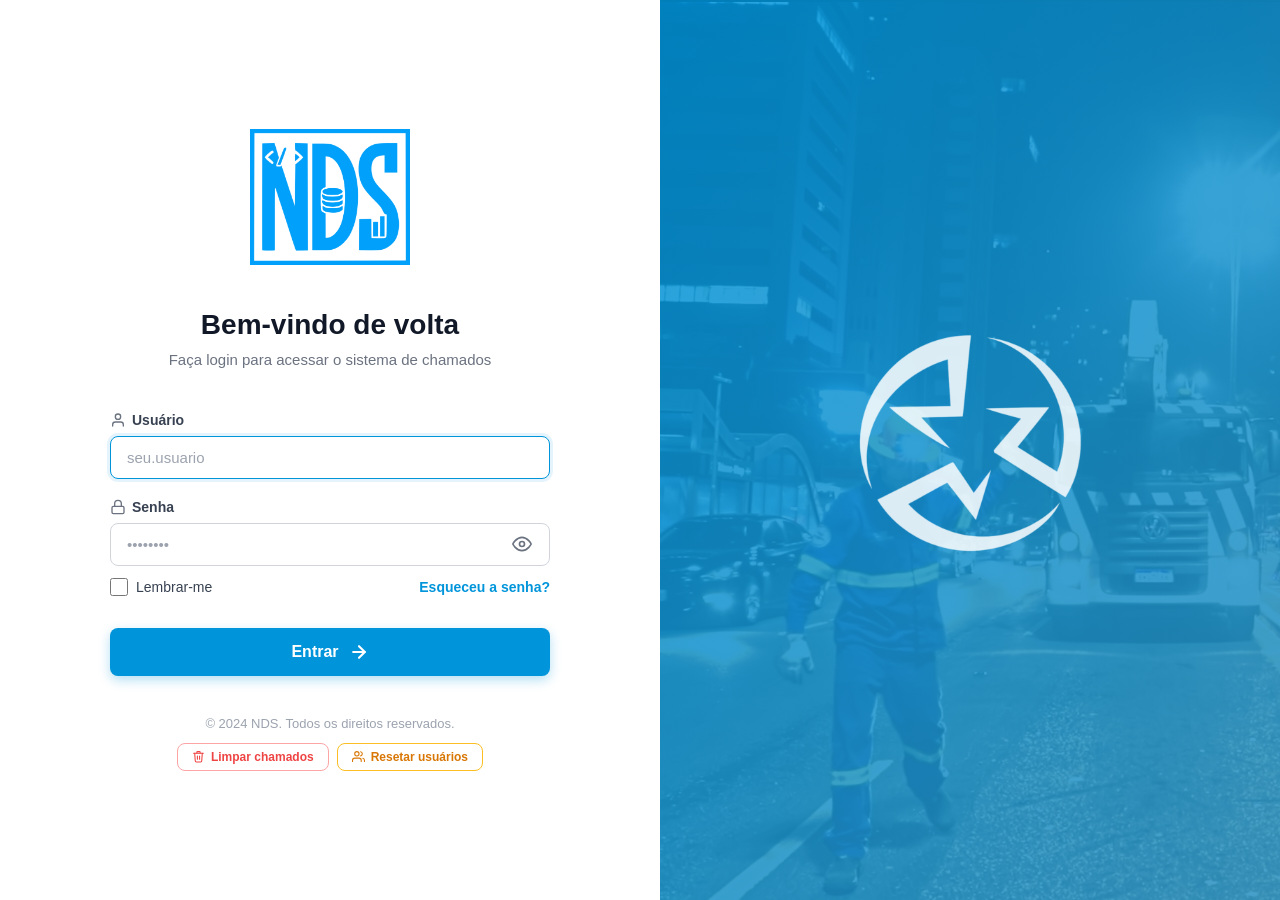
<file: index.html>
<!DOCTYPE html>
<html lang="pt-BR">

<head>
    <meta charset="UTF-8">
    <meta name="viewport" content="width=device-width, initial-scale=1.0">
    <title>Sistema de Chamados - NDS</title>

    <!--
        CSS — Ordem de importação:
        1. 00-geral.css                    → Variáveis, reset, componentes globais
        2. 02-tela-principal.css           → Sidebar, layout, filtros, cards de chamados
        3. 03-novo-chamado-e-detalhes.css  → Formulário de novo chamado + tela de detalhes
        4. 04-etapas.css                   → Fluxo de etapas (workflow — 12 etapas)
        5. 06-user-search.css              → Autocomplete de solicitante
        6. 05-modal-lembrete.css           → Modal de lembretes
    -->
    <link rel="stylesheet" href="css/00-geral.css">
    <link rel="stylesheet" href="css/02-tela-principal.css">
    <link rel="stylesheet" href="css/03-novo-chamado-e-detalhes.css">
    <link rel="stylesheet" href="css/04-etapas.css">
    <link rel="stylesheet" href="css/05-progresso-etapas.css">
    <link rel="stylesheet" href="css/06-user-search.css">
    <link rel="stylesheet" href="css/07-aba-mensagens.css">
    <link rel="stylesheet" href="css/08-usuarios.css">

    <!-- Auth: verifica sessão antes de renderizar a página -->
    <script src="js/auth-integration.js"></script>
</head>

<body>

    <!-- =====================================================================
         OVERLAY DA SIDEBAR (Mobile)
         Fundo escuro que aparece quando a sidebar está aberta.
         Clicar nele fecha a sidebar. Gerenciado via JavaScript.
    ====================================================================== -->
    <div class="sidebar-overlay" id="sidebarOverlay"></div>


    <!-- =====================================================================
         SIDEBAR — NAVEGAÇÃO LATERAL
         Fixa na esquerda em desktop; desliza sobre a tela em mobile.
    ====================================================================== -->
    <aside class="sidebar" id="sidebar">

        <!-- Logo NDS -->
        <div class="logo">
            <img src="img/logo_nds_2.png" alt="Logo NDS" class="logo-nds">
        </div>

        <!-- Divisor abaixo do logo -->
        <div class="logo-divider"></div>

        <!-- Botão de ação principal: abrir formulário de novo chamado -->
        <button class="new-ticket-btn" id="btnNovoChamado" aria-label="Abrir formulário de novo chamado">
            <!-- Ícone de "+" -->
            <svg class="btn-icon" viewBox="0 0 24 24">
                <line x1="12" y1="5" x2="12" y2="19"></line>
                <line x1="5" y1="12" x2="19" y2="12"></line>
            </svg>
            Abri Novo Chamado
        </button>

        <!-- Itens de navegação principal -->
        <nav class="nav-section" aria-label="Menu principal">
            <div class="nav-main">

                <!-- Dashboard -->
                <div class="nav-item active" data-page="dashboardPage" role="button" tabindex="0">
                    <span class="nav-icon">
                        <svg viewBox="0 0 24 24">
                            <rect x="3" y="3" width="7" height="7"></rect>
                            <rect x="14" y="3" width="7" height="7"></rect>
                            <rect x="14" y="14" width="7" height="7"></rect>
                            <rect x="3" y="14" width="7" height="7"></rect>
                        </svg>
                    </span>
                    <span>Dashboard</span>
                </div>

                <!-- Caixa de Entrada -->
                <div class="nav-item" data-page="caixaEntradaPage" role="button" tabindex="0">
                    <span class="nav-icon">
                        <svg viewBox="0 0 24 24">
                            <polyline points="22 12 16 12 14 15 10 15 8 12 2 12"></polyline>
                            <path
                                d="M5.45 5.11L2 12v6a2 2 0 0 0 2 2h16a2 2 0 0 0 2-2v-6l-3.45-6.89A2 2 0 0 0 16.76 4H7.24a2 2 0 0 0-1.79 1.11z">
                            </path>
                        </svg>
                    </span>
                    <span>Aguardando sua ação</span>
                    <span class="nav-badge" id="badgeEntrada" style="display:none;">0</span>
                </div>

                <!-- Caixa Log -->
                <div class="nav-item" data-page="caixaLogPage" role="button" tabindex="0">
                    <span class="nav-icon">
                        <svg viewBox="0 0 24 24">
                            <path d="M14 2H6a2 2 0 0 0-2 2v16a2 2 0 0 0 2 2h12a2 2 0 0 0 2-2V8z"></path>
                            <polyline points="14 2 14 8 20 8"></polyline>
                            <line x1="16" y1="13" x2="8" y2="13"></line>
                            <line x1="16" y1="17" x2="8" y2="17"></line>
                            <polyline points="10 9 9 9 8 9"></polyline>
                        </svg>
                    </span>
                    <span>Em andamento</span>
                    <span class="nav-badge" id="badgeLog" style="display:none;">0</span>
                </div>

                <!-- Caixa de Saída -->
                <div class="nav-item" data-page="caixaSaidaPage" role="button" tabindex="0">
                    <span class="nav-icon">
                        <svg viewBox="0 0 24 24">
                            <path d="M21 15v4a2 2 0 0 1-2 2H5a2 2 0 0 1-2-2v-4"></path>
                            <polyline points="7 10 12 15 17 10"></polyline>
                            <line x1="12" y1="15" x2="12" y2="3"></line>
                        </svg>
                    </span>
                    <span>Finalizados</span>
                    <span class="nav-badge" id="badgeSaida" style="display:none;">0</span>
                </div>

            </div>

            <!-- Divisor antes das configurações -->
            <div class="nav-divider"></div>

            <!-- Configurações (fixas no final da nav) -->
            <div class="nav-settings">
                <div class="nav-item" data-page="perfilPage" role="button" tabindex="0">
                    <span class="nav-icon">
                        <svg viewBox="0 0 24 24">
                            <path d="M20 21v-2a4 4 0 0 0-4-4H8a4 4 0 0 0-4 4v2"></path>
                            <circle cx="12" cy="7" r="4"></circle>
                        </svg>
                    </span>
                    <span>Meu Perfil</span>
                </div>
                <!-- Usuários — visível apenas para ADMIN -->
                <div class="nav-item" data-page="usuariosPage" id="navUsuarios" role="button" tabindex="0">
                    <span class="nav-icon">
                        <svg viewBox="0 0 24 24" fill="none" stroke="currentColor" stroke-width="2" stroke-linecap="round" stroke-linejoin="round">
                            <path d="M17 21v-2a4 4 0 0 0-4-4H5a4 4 0 0 0-4 4v2"></path>
                            <circle cx="9" cy="7" r="4"></circle>
                            <path d="M23 21v-2a4 4 0 0 0-3-3.87"></path>
                            <path d="M16 3.13a4 4 0 0 1 0 7.75"></path>
                        </svg>
                    </span>
                    <span>Usuários</span>
                </div>
                <div class="nav-item" data-page="configPage" role="button" tabindex="0">
                    <span class="nav-icon">
                        <svg viewBox="0 0 24 24">
                            <circle cx="12" cy="12" r="3"></circle>
                            <path
                                d="M12 1v6m0 6v6m8.66-13.66l-4.24 4.24m-4.24 4.24l-4.24 4.24m13.66 0l-4.24-4.24m-4.24-4.24l-4.24-4.24">
                            </path>
                        </svg>
                    </span>
                    <span>Configurações</span>
                </div>
            </div>
        </nav>

        <!-- Perfil do usuário + botão de logout (rodapé da sidebar) -->
        <div class="sidebar-footer">
            <div class="user-profile">
                <!-- Iniciais do usuário (preenchidas via JavaScript) -->
                <div class="user-avatar" id="userAvatar">US</div>
                <div class="user-info">
                    <div class="user-name" id="userName">Usuário</div>
                    <div class="user-email" id="userEmail">Carregando...</div>
                </div>
                <!-- Botão de logout -->
                <button class="logout-btn" onclick="logout()" title="Sair do sistema" aria-label="Sair do sistema">
                    <svg viewBox="0 0 24 24">
                        <path d="M9 21H5a2 2 0 0 1-2-2V5a2 2 0 0 1 2-2h4"></path>
                        <polyline points="16 17 21 12 16 7"></polyline>
                        <line x1="21" y1="12" x2="9" y2="12"></line>
                    </svg>
                </button>
            </div>
        </div>

    </aside>
    <!-- /SIDEBAR -->


    <!-- =====================================================================
         CONTEÚDO PRINCIPAL
         Ocupa todo o espaço à direita da sidebar.
    ====================================================================== -->
    <main class="main-content">

        <!-- Cabeçalho mobile: visível apenas em telas pequenas -->
        <header class="mobile-header">
            <!-- Botão hambúrguer que abre/fecha a sidebar -->
            <button class="menu-toggle" id="menuToggle" aria-label="Abrir menu de navegação">
                <svg viewBox="0 0 24 24">
                    <line x1="3" y1="12" x2="21" y2="12"></line>
                    <line x1="3" y1="6" x2="21" y2="6"></line>
                    <line x1="3" y1="18" x2="21" y2="18"></line>
                </svg>
            </button>
            <h1 class="mobile-header-title">Sistema de Chamados</h1>
        </header>

        <!-- Área de conteúdo com scroll -->
        <div class="content">

            <!-- =============================================================
                 PÁGINA: DASHBOARD
                 Visível por padrão (classe .active). Conteúdo inserido via JS.
            ============================================================== -->
            <div id="dashboardPage" class="page-content active">
                <div class="page-header">
                    <h1 class="page-title">Dashboard</h1>
                </div>
                <div class="table-container">
                    <p>Conteúdo do dashboard...</p>
                </div>
            </div>

            <!-- =============================================================
                 PÁGINA: CAIXA DE ENTRADA
                 Lista chamados que aguardam ação do usuário logado.
            ============================================================== -->
            <div id="caixaEntradaPage" class="page-content">
                <div class="page-header">
                    <h1 class="page-title">Aguardando sua ação</h1>
                    <div class="view-toggle" id="viewToggle" title="Alternar visualização">
                        <button class="view-toggle-btn" data-view="lista" title="Visualização em lista">
                            <svg viewBox="0 0 24 24" fill="none" stroke="currentColor" stroke-width="2.5"
                                stroke-linecap="round">
                                <line x1="3" y1="6" x2="21" y2="6" />
                                <line x1="3" y1="12" x2="21" y2="12" />
                                <line x1="3" y1="18" x2="21" y2="18" />
                            </svg>
                        </button>
                        <button class="view-toggle-btn" data-view="grade" title="Visualização em grade">
                            <svg viewBox="0 0 24 24" fill="none" stroke="currentColor" stroke-width="2.5"
                                stroke-linecap="round">
                                <rect x="3" y="3" width="7" height="7" />
                                <rect x="14" y="3" width="7" height="7" />
                                <rect x="3" y="14" width="7" height="7" />
                                <rect x="14" y="14" width="7" height="7" />
                            </svg>
                        </button>
                    </div>
                </div>

                <!-- Filtros de busca -->
                <div class="filters-container">
                    <div class="filter-group">
                        <input type="text" class="filter-input" id="filtroEntradaNumero"
                            placeholder="Buscar por número ou nome...">
                    </div>
                    <div class="filter-group">
                        <input type="date" class="filter-input" id="filtroEntradaData">
                    </div>
                    <div class="filter-group">
                        <select class="filter-select" id="filtroEntradaTipo">
                            <option value="">Todos os tipos</option>
                            <option value="manutencao">Manutenção</option>
                            <option value="pedido_anual">Pedido Anual</option>
                            <option value="pedido_avulso">Pedido Avulso</option>
                        </select>
                    </div>
                </div>

                <!-- Grade de cards — preenchida via JavaScript -->
                <div class="tickets-grid" id="ticketsEntradaGrid"></div>
            </div>

            <!-- =============================================================
                 PÁGINA: CAIXA LOG
                 Histórico de todos os chamados finalizados/arquivados.
            ============================================================== -->
            <div id="caixaLogPage" class="page-content">
                <div class="page-header">
                    <h1 class="page-title">Em andamento</h1>
                    <div class="view-toggle" id="viewToggleLog">
                        <button class="view-toggle-btn" data-view="lista" title="Visualização em lista">
                            <svg viewBox="0 0 24 24" fill="none" stroke="currentColor" stroke-width="2.5"
                                stroke-linecap="round">
                                <line x1="3" y1="6" x2="21" y2="6" />
                                <line x1="3" y1="12" x2="21" y2="12" />
                                <line x1="3" y1="18" x2="21" y2="18" />
                            </svg>
                        </button>
                        <button class="view-toggle-btn" data-view="grade" title="Visualização em grade">
                            <svg viewBox="0 0 24 24" fill="none" stroke="currentColor" stroke-width="2.5"
                                stroke-linecap="round">
                                <rect x="3" y="3" width="7" height="7" />
                                <rect x="14" y="3" width="7" height="7" />
                                <rect x="3" y="14" width="7" height="7" />
                                <rect x="14" y="14" width="7" height="7" />
                            </svg>
                        </button>
                    </div>
                </div>

                <!-- Filtros de busca -->
                <div class="filters-container">
                    <div class="filter-group">
                        <input type="text" class="filter-input" id="filtroLogNumero"
                            placeholder="Buscar por número ou nome...">
                    </div>
                    <div class="filter-group">
                        <input type="date" class="filter-input" id="filtroLogData">
                    </div>
                    <div class="filter-group">
                        <select class="filter-select" id="filtroLogTipo">
                            <option value="">Todos os tipos</option>
                            <option value="manutencao">Manutenção</option>
                            <option value="pedido_anual">Pedido Anual</option>
                            <option value="pedido_avulso">Pedido Avulso</option>
                        </select>
                    </div>
                </div>

                <!-- Grade de cards — preenchida via JavaScript -->
                <div class="tickets-grid" id="ticketsLogGrid"></div>
            </div>

            <!-- =============================================================
                 PÁGINA: CAIXA DE SAÍDA
                 Chamados criados pelo usuário logado (acompanhamento).
            ============================================================== -->
            <div id="caixaSaidaPage" class="page-content">
                <div class="page-header">
                    <h1 class="page-title">Finalizados</h1>
                    <div class="view-toggle" id="viewToggleSaida">
                        <button class="view-toggle-btn" data-view="lista" title="Visualização em lista">
                            <svg viewBox="0 0 24 24" fill="none" stroke="currentColor" stroke-width="2.5"
                                stroke-linecap="round">
                                <line x1="3" y1="6" x2="21" y2="6" />
                                <line x1="3" y1="12" x2="21" y2="12" />
                                <line x1="3" y1="18" x2="21" y2="18" />
                            </svg>
                        </button>
                        <button class="view-toggle-btn" data-view="grade" title="Visualização em grade">
                            <svg viewBox="0 0 24 24" fill="none" stroke="currentColor" stroke-width="2.5"
                                stroke-linecap="round">
                                <rect x="3" y="3" width="7" height="7" />
                                <rect x="14" y="3" width="7" height="7" />
                                <rect x="3" y="14" width="7" height="7" />
                                <rect x="14" y="14" width="7" height="7" />
                            </svg>
                        </button>
                    </div>
                </div>

                <!-- Filtros de busca -->
                <div class="filters-container">
                    <div class="filter-group">
                        <input type="text" class="filter-input" id="filtroSaidaNumero"
                            placeholder="Buscar por número ou nome...">
                    </div>
                    <div class="filter-group">
                        <input type="date" class="filter-input" id="filtroSaidaData">
                    </div>
                    <div class="filter-group">
                        <select class="filter-select" id="filtroSaidaTipo">
                            <option value="">Todos os tipos</option>
                            <option value="manutencao">Manutenção</option>
                            <option value="pedido_anual">Pedido Anual</option>
                            <option value="pedido_avulso">Pedido Avulso</option>
                        </select>
                    </div>
                </div>

                <!-- Grade de cards — preenchida via JavaScript -->
                <div class="tickets-grid" id="ticketsSaidaGrid"></div>
            </div>

            <!-- =============================================================
                 PÁGINA: MEU PERFIL
            ============================================================== -->
            <div id="perfilPage" class="page-content">
                <div class="page-header">
                    <h1 class="page-title">Meu Perfil</h1>
                </div>
                <div id="perfilContainer"></div>
            </div>

            <!-- Gerenciamento de Usuários (apenas ADMIN) -->
            <div id="usuariosPage" class="page-content">
                <div class="page-header" style="display:flex;align-items:center;justify-content:space-between;flex-wrap:wrap;gap:12px;">
                    <h1 class="page-title">Usuários</h1>
                    <button id="btnNovoUsuario" style="display:inline-flex;align-items:center;gap:8px;padding:10px 20px;background:var(--color-primary);color:#fff;border:none;border-radius:var(--radius-md);font-size:14px;font-weight:600;cursor:pointer;transition:background .2s;" onmouseenter="this.style.background='var(--color-primary-dark)'" onmouseleave="this.style.background='var(--color-primary)'">
                        <svg width="16" height="16" viewBox="0 0 24 24" fill="none" stroke="currentColor" stroke-width="2.5" stroke-linecap="round" stroke-linejoin="round"><line x1="12" y1="5" x2="12" y2="19"/><line x1="5" y1="12" x2="19" y2="12"/></svg>
                        Novo Usuário
                    </button>
                </div>
                <div class="table-container" id="usuariosContainer"></div>
            </div>

        </div>
        <!-- /ÁREA DE CONTEÚDO -->

    </main>
    <!-- /CONTEÚDO PRINCIPAL -->


    <!-- =====================================================================
         TELA SOBREPOSTA: NOVO CHAMADO
         Painel que cobre o conteúdo principal ao criar um chamado.
         Ativado via JavaScript (classe .active) ao clicar em "Novo Chamado".
    ====================================================================== -->
    <div class="new-ticket-screen" id="newTicketScreen">

        <!-- Cabeçalho fixo com botão voltar e título -->
        <div class="ticket-header">
            <div class="ticket-header-left">
                <button class="back-btn" id="btnVoltar" aria-label="Voltar para a lista">
                    <svg viewBox="0 0 24 24">
                        <line x1="19" y1="12" x2="5" y2="12"></line>
                        <polyline points="12 19 5 12 12 5"></polyline>
                    </svg>
                </button>
                <h2 class="ticket-title">Novo Chamado</h2>
            </div>
        </div>

        <!-- Formulário de criação de chamado -->
        <div class="ticket-form-container">
            <div class="ticket-form-card">
                <form id="newTicketForm">
                    <div class="form-grid">

                        <!-- CAMPO: TIPO DE CHAMADO -->
                        <div class="form-group">
                            <label class="form-label required">Tipo de Chamado</label>
                            <select class="form-select" id="ticketType" required>
                                <option value="">Selecione o tipo</option>
                                <option value="manutencao">Manutenção</option>
                                <option value="pedido_anual">Pedido Anual</option>
                                <option value="pedido_avulso">Pedido Avulso</option>
                            </select>
                        </div>

                        <!-- =====================================================
                             SEÇÃO: MANUTENÇÃO
                             Oculta por padrão; exibida quando tipo = "manutencao".
                        ====================================================== -->
                        <div class="ticket-fields hidden" id="manutencaoFields">
                            <h3 class="section-title">Detalhes da Manutenção</h3>

                            <!-- Linha com Unidade e Local lado a lado -->
                            <div class="form-row-2">
                                <div class="form-group">
                                    <label class="form-label required">Unidade</label>
                                    <select class="form-select" id="unidade">
                                        <option value="">Selecione</option>
                                        <option value="CANTEIRO ZONA OESTE">CANTEIRO ZONA OESTE</option>
                                        <option value="CANTEIRO ZONA LESTE">CANTEIRO ZONA LESTE</option>
                                        <option value="CANTEIRO ZONA SUL">CANTEIRO ZONA SUL</option>
                                        <option value="CANTEIRO CAIEIRAS">CANTEIRO CAIEIRAS</option>
                                        <option value="BOSQUE">BOSQUE</option>
                                        <option value="HUNGRIA">HUNGRIA</option>
                                    </select>
                                </div>

                                <div class="form-group">
                                    <label class="form-label required">Local</label>
                                    <select class="form-select" id="local">
                                        <option value="">Selecione</option>
                                        <option value="SALA">SALA</option>
                                        <option value="COZINHA">COZINHA</option>
                                        <option value="BANHEIRO">BANHEIRO</option>
                                        <option value="VESTIARIO">VESTIÁRIO</option>
                                        <option value="REFEITORIO">REFEITÓRIO</option>
                                        <option value="CPD">CPD</option>
                                        <option value="PATIO">PÁTIO</option>
                                        <option value="OUTRO">OUTRO</option>
                                    </select>
                                </div>
                            </div>

                            <!-- Campo extra: especificar local (exibido quando Local = "OUTRO") -->
                            <div class="form-group hidden" id="localOutroGroup">
                                <label class="form-label required">Especifique o Local</label>
                                <input type="text" class="form-input" id="localOutro" placeholder="Digite o local">
                            </div>

                            <!-- =====================================================
                                 CAMPO: SOLICITANTE (busca de usuário com autocomplete)
                                 O dropdown de sugestões e a lógica de seleção são
                                 gerenciados por js/user-search.js.
                                 O ID do usuário selecionado fica em #solicitanteId (hidden).
                            ====================================================== -->
                            <div class="form-group">
                                <label class="form-label required">Solicitante</label>
                                <div class="user-search-wrapper">
                                    <div class="user-search-input-wrapper">
                                        <!-- Ícone de lupa (estilizado em 06-user-search.css) -->
                                        <svg class="search-icon" viewBox="0 0 24 24">
                                            <circle cx="11" cy="11" r="8"></circle>
                                            <line x1="21" y1="21" x2="16.65" y2="16.65"></line>
                                        </svg>
                                        <input type="text" class="user-search-input" id="solicitanteSearch"
                                            placeholder="Pesquisar por nome ou matrícula..." autocomplete="off">
                                    </div>
                                    <!-- Dropdown de sugestões (preenchido via js/user-search.js) -->
                                    <div class="user-search-dropdown" id="solicitanteDropdown" role="listbox"></div>
                                    <!-- Chip exibido após seleção do usuário -->
                                    <div class="user-selected-chip" id="solicitanteChip">
                                        <div class="chip-avatar" id="solicitanteChipAvatar">--</div>
                                        <span class="chip-name" id="solicitanteChipName"></span>
                                        <button type="button" class="chip-remove" id="solicitanteChipRemove"
                                            aria-label="Remover seleção">
                                            <svg viewBox="0 0 24 24">
                                                <line x1="18" y1="6" x2="6" y2="18"></line>
                                                <line x1="6" y1="6" x2="18" y2="18"></line>
                                            </svg>
                                        </button>
                                    </div>
                                    <!-- Campo oculto que armazena o ID do usuário selecionado -->
                                    <input type="hidden" id="solicitanteId" name="solicitanteId">
                                </div>
                            </div>

                            <!-- =====================================================
                                 CAMPOS: E-MAIL E TELEFONE DO SOLICITANTE
                                 Dois campos lado a lado para contato.
                            ====================================================== -->
                            <div class="form-row-2">
                                <div class="form-group">
                                    <label class="form-label required">E-mail do Solicitante</label>
                                    <input type="email" class="form-input" id="emailSolicitante" name="emailSolicitante"
                                        placeholder="exemplo@empresa.com.br" autocomplete="email">
                                </div>
                                <div class="form-group">
                                    <label class="form-label">Telefone para Contato</label>
                                    <input type="tel" class="form-input" id="telefoneSolicitante"
                                        name="telefoneSolicitante" placeholder="(00) 00000-0000" autocomplete="tel"
                                        maxlength="15">
                                </div>
                            </div>

                            <!-- Checkboxes: tipo de manutenção (múltipla seleção) -->
                            <div class="form-group">
                                <label class="form-label required">Tipo de Manutenção (Selecione uma ou mais)</label>
                                <div class="tipo-manutencao-checkboxes">
                                    <label class="tipo-checkbox">
                                        <input type="checkbox" name="tipoManutencao" value="ELÉTRICA">
                                        <span>Elétrica</span>
                                    </label>
                                    <label class="tipo-checkbox">
                                        <input type="checkbox" name="tipoManutencao" value="HIDRÁULICA">
                                        <span>Hidráulica</span>
                                    </label>
                                    <label class="tipo-checkbox">
                                        <input type="checkbox" name="tipoManutencao" value="PINTURA">
                                        <span>Pintura</span>
                                    </label>
                                    <label class="tipo-checkbox">
                                        <input type="checkbox" name="tipoManutencao" value="CARPINTARIA">
                                        <span>Carpintaria</span>
                                    </label>
                                    <label class="tipo-checkbox">
                                        <input type="checkbox" name="tipoManutencao" value="AR CONDICIONADO">
                                        <span>Ar Condicionado</span>
                                    </label>
                                    <label class="tipo-checkbox">
                                        <input type="checkbox" name="tipoManutencao" value="ESTRUTURA">
                                        <span>Estrutura</span>
                                    </label>
                                    <label class="tipo-checkbox">
                                        <input type="checkbox" name="tipoManutencao" value="LIMPEZA">
                                        <span>Limpeza</span>
                                    </label>
                                    <label class="tipo-checkbox">
                                        <input type="checkbox" name="tipoManutencao" value="OUTRO" id="checkOutroTipo">
                                        <span>Outro</span>
                                    </label>
                                </div>
                            </div>

                            <!-- Campo extra: especificar tipo (exibido quando "Outro" está marcado) -->
                            <div class="form-group hidden" id="tipoManutencaoOutroGroup">
                                <label class="form-label required">Especifique o Tipo de Manutenção</label>
                                <input type="text" class="form-input" id="tipoManutencaoOutro"
                                    placeholder="Digite o tipo de manutenção">
                            </div>

                            <!-- Título do chamado -->
                            <div class="form-group">
                                <label class="form-label required">Título</label>
                                <input type="text" class="form-input" id="tituloManutencao"
                                    placeholder="Breve descrição do problema">
                            </div>

                            <!-- Observação detalhada -->
                            <div class="form-group">
                                <label class="form-label required">Observação Detalhada</label>

                                <textarea class="form-textarea" id="observacaoManutencao"
                                    placeholder="Descreva detalhadamente o problema..."></textarea>
                            </div>

                            <!-- Upload de foto (opcional) -->
                            <div class="form-group">
                                <label class="form-label">Foto (Opcional)</label>
                                <div class="file-upload">
                                    <label for="fotoUpload" class="file-upload-btn">
                                        <svg viewBox="0 0 24 24">
                                            <path d="M21 15v4a2 2 0 0 1-2 2H5a2 2 0 0 1-2-2v-4"></path>
                                            <polyline points="17 8 12 3 7 8"></polyline>
                                            <line x1="12" y1="3" x2="12" y2="15"></line>
                                        </svg>
                                        Selecionar Foto
                                    </label>
                                    <input type="file" id="fotoUpload" accept="image/*" style="display: none;">
                                    <span class="file-name" id="fileName">Nenhum arquivo selecionado</span>
                                </div>
                            </div>
                        </div>
                        <!-- /SEÇÃO MANUTENÇÃO -->

                        <!-- =====================================================
                             SEÇÃO: PEDIDO ANUAL
                             Oculta por padrão; exibida quando tipo = "pedido_anual".
                        ====================================================== -->
                        <div class="ticket-fields hidden" id="pedidoAnualFields">
                            <h3 class="section-title">Detalhes do Pedido Anual</h3>

                            <div class="form-group">
                                <label class="form-label required">Descrição do Item</label>
                                <input type="text" class="form-input" id="descricaoPedidoAnual"
                                    placeholder="Ex: Notebooks para laboratório">
                            </div>

                            <div class="form-group">
                                <label class="form-label required">Quantidade</label>
                                <input type="number" class="form-input" id="quantidadePedidoAnual" min="1"
                                    placeholder="0">
                            </div>

                            <div class="form-group">
                                <label class="form-label required">Justificativa</label>
                                <textarea class="form-textarea" id="justificativaPedidoAnual"
                                    placeholder="Explique a necessidade deste pedido..."></textarea>
                            </div>

                            <div class="form-group">
                                <label class="form-label">Documento Anexo (Opcional)</label>
                                <div class="file-upload">
                                    <label for="documentoPedidoAnual" class="file-upload-btn">
                                        <svg viewBox="0 0 24 24">
                                            <path d="M21 15v4a2 2 0 0 1-2 2H5a2 2 0 0 1-2-2v-4"></path>
                                            <polyline points="17 8 12 3 7 8"></polyline>
                                            <line x1="12" y1="3" x2="12" y2="15"></line>
                                        </svg>
                                        Selecionar Documento
                                    </label>
                                    <input type="file" id="documentoPedidoAnual" accept=".pdf,.doc,.docx"
                                        style="display: none;">
                                    <span class="file-name" id="fileNameAnual">Nenhum arquivo selecionado</span>
                                </div>
                            </div>
                        </div>
                        <!-- /SEÇÃO PEDIDO ANUAL -->

                        <!-- =====================================================
                             SEÇÃO: PEDIDO AVULSO
                             Oculta por padrão; exibida quando tipo = "pedido_avulso".
                        ====================================================== -->
                        <div class="ticket-fields hidden" id="pedidoAvulsoFields">
                            <h3 class="section-title">Detalhes do Pedido Avulso</h3>

                            <div class="form-group">
                                <label class="form-label required">Item Solicitado</label>
                                <input type="text" class="form-input" id="itemPedidoAvulso" placeholder="Ex: Papel A4">
                            </div>

                            <div class="form-group">
                                <label class="form-label required">Quantidade</label>
                                <input type="number" class="form-input" id="quantidadePedidoAvulso" min="1"
                                    placeholder="0">
                            </div>

                            <div class="form-group">
                                <label class="form-label required">Urgência</label>
                                <select class="form-select" id="urgenciaPedidoAvulso">
                                    <option value="">Selecione</option>
                                    <option value="BAIXA">Baixa</option>
                                    <option value="MÉDIA">Média</option>
                                    <option value="ALTA">Alta</option>
                                    <option value="URGENTE">Urgente</option>
                                </select>
                            </div>

                            <div class="form-group">
                                <label class="form-label required">Motivo</label>
                                <textarea class="form-textarea" id="motivoPedidoAvulso"
                                    placeholder="Explique o motivo deste pedido avulso..."></textarea>
                            </div>

                            <div class="form-group">
                                <label class="form-label">Documento Anexo (Opcional)</label>
                                <div class="file-upload">
                                    <label for="documentoPedidoAvulso" class="file-upload-btn">
                                        <svg viewBox="0 0 24 24">
                                            <path d="M21 15v4a2 2 0 0 1-2 2H5a2 2 0 0 1-2-2v-4"></path>
                                            <polyline points="17 8 12 3 7 8"></polyline>
                                            <line x1="12" y1="3" x2="12" y2="15"></line>
                                        </svg>
                                        Selecionar Documento
                                    </label>
                                    <input type="file" id="documentoPedidoAvulso" accept=".pdf,.doc,.docx"
                                        style="display: none;">
                                    <span class="file-name" id="fileNameAvulso">Nenhum arquivo selecionado</span>
                                </div>
                            </div>
                        </div>
                        <!-- /SEÇÃO PEDIDO AVULSO -->

                    </div>
                    <!-- /form-grid -->

                    <!-- Botões de ação do formulário -->
                    <div class="form-actions">
                        <button type="button" class="btn-cancel" id="btnCancelar">Cancelar</button>
                        <button type="submit" class="btn-submit">Criar Chamado</button>
                    </div>

                </form>
            </div>
        </div>

    </div>
    <!-- /TELA NOVO CHAMADO -->


    <!-- =====================================================================
         TELA SOBREPOSTA: DETALHES DO CHAMADO
         Desliza da direita para a esquerda ao selecionar um card.
         Ativada via JavaScript (classe .active).
    ====================================================================== -->
    <div class="chamado-detalhes-screen" id="ticketDetailsScreen">

        <!-- Header mobile — só aparece em telas pequenas -->
        <div class="chamado-detalhes-mobile-header">
            <button class="chamado-detalhes-mobile-voltar" id="btnVoltarDetalhesMobile" aria-label="Voltar para a lista">
                <svg viewBox="0 0 24 24" fill="none" stroke="currentColor" stroke-width="2.5"
                    stroke-linecap="round" stroke-linejoin="round">
                    <polyline points="15 18 9 12 15 6"></polyline>
                </svg>
                Voltar
            </button>
            
            <div class="chamado-detalhes-mobile-logo">
                <img src="img/logo_nds.png" alt="NDS">
            </div>
        </div>
        <div class="chamado-progresso-wrapper">
            <div class="chamado-info-bar">

                <!-- Esquerda: aberto por -->
                <div class="chamado-info-usuario" id="detailsUsuarioInfo">
                    <div class="chamado-info-avatar" id="detailsUsuarioAvatar">—</div>
                    <div>
                        <span class="chamado-info-label-mini">Aberto por</span>
                        <span class="chamado-info-nome" id="detailsAbertoPor">—</span>
                    </div>
                </div>

                <!-- Centro: título + pills -->
                <div class="chamado-info-titulo-wrapper">
                    <p class="chamado-info-titulo" id="detailsTicketTitle">—</p>
                    <div class="chamado-info-pills">
                        <span class="chamado-info-pill pill-tipo" id="detailsPillTipo" style="display:none;">
                            <svg viewBox="0 0 24 24" fill="none" stroke="currentColor" stroke-width="2" stroke-linecap="round" stroke-linejoin="round"><path d="M14.7 6.3a1 1 0 0 0 0 1.4l1.6 1.6a1 1 0 0 0 1.4 0l3.77-3.77a6 6 0 0 1-7.94 7.94l-6.91 6.91a2.12 2.12 0 0 1-3-3l6.91-6.91a6 6 0 0 1 7.94-7.94l-3.76 3.76z"/></svg>
                            <span id="detailsPillTipoText">—</span>
                        </span>
                        <span class="chamado-info-pill pill-local" id="detailsPillUnidade" style="display:none;">
                            <svg viewBox="0 0 24 24" fill="none" stroke="currentColor" stroke-width="2" stroke-linecap="round" stroke-linejoin="round"><path d="M21 10c0 7-9 13-9 13S3 17 3 10a9 9 0 0 1 18 0z"/><circle cx="12" cy="10" r="3"/></svg>
                            <span id="detailsPillUnidadeText">—</span>
                        </span>
                        <span class="chamado-info-pill pill-local" id="detailsPillLocal" style="display:none;">
                            <svg viewBox="0 0 24 24" fill="none" stroke="currentColor" stroke-width="2" stroke-linecap="round" stroke-linejoin="round"><path d="M3 9l9-7 9 7v11a2 2 0 0 1-2 2H5a2 2 0 0 1-2-2z"/><polyline points="9 22 9 12 15 12 15 22"/></svg>
                            <span id="detailsPillLocalText">—</span>
                        </span>
                        <span class="chamado-info-pill pill-data" id="detailsPillData" style="display:none;">
                            <svg viewBox="0 0 24 24" fill="none" stroke="currentColor" stroke-width="2" stroke-linecap="round" stroke-linejoin="round"><rect x="3" y="4" width="18" height="18" rx="2"/><line x1="16" y1="2" x2="16" y2="6"/><line x1="8" y1="2" x2="8" y2="6"/><line x1="3" y1="10" x2="21" y2="10"/></svg>
                            <span id="detailsPillDataText">—</span>
                        </span>
                    </div>
                </div>

                <!-- Direita: número + copiar -->
                <div class="chamado-info-numero-wrapper">
                    <span class="chamado-info-numero" id="detailsTicketNumber">#00000000</span>
                    <button class="chamado-info-copiar" id="btnCopiarNumero" title="Copiar número do chamado"
                        aria-label="Copiar número">
                        <svg viewBox="0 0 24 24" fill="none" stroke="currentColor" stroke-width="2"
                            stroke-linecap="round" stroke-linejoin="round">
                            <rect x="9" y="9" width="13" height="13" rx="2" ry="2"></rect>
                            <path d="M5 15H4a2 2 0 0 1-2-2V4a2 2 0 0 1 2-2h9a2 2 0 0 1 2 2v1"></path>
                        </svg>
                    </button>
                </div>

            </div>
            <div class="chamado-info-divider"></div>
        </div><!-- /chamado-progresso-wrapper -->

        <!-- BARRA DE PROGRESSO (fora do wrapper, antes das abas) -->
        <div class="chamado-progresso-barra">
            <div class="chamado-progresso-scroll">
                <div id="progressoLinha"></div>
            </div>
        </div>

        <!-- CARD AGUARDANDO (entre bolinhas e abas) -->
        <div id="etapaAguardandoPanel"></div>

        <!-- ABAS -->
        <div class="chamado-abas-wrapper">

            <div class="chamado-abas-nav" role="tablist">

                <button class="chamado-aba-btn active" data-aba="mensagens" role="tab" aria-selected="true">
                    <svg viewBox="0 0 24 24" fill="none" stroke="currentColor" stroke-width="2" stroke-linecap="round"
                        stroke-linejoin="round">
                        <path d="M21 15a2 2 0 0 1-2 2H7l-4 4V5a2 2 0 0 1 2-2h14a2 2 0 0 1 2 2z"></path>
                    </svg>
                    Mensagens
                    <span class="chamado-aba-badge" id="badgeMensagens">0</span>
                </button>

                <button class="chamado-aba-btn" data-aba="formulario" role="tab" aria-selected="false">
                    <svg viewBox="0 0 24 24" fill="none" stroke="currentColor" stroke-width="2" stroke-linecap="round"
                        stroke-linejoin="round">
                        <path d="M14 2H6a2 2 0 0 0-2 2v16a2 2 0 0 0 2 2h12a2 2 0 0 0 2-2V8z"></path>
                        <polyline points="14 2 14 8 20 8"></polyline>
                        <line x1="16" y1="13" x2="8" y2="13"></line>
                        <line x1="16" y1="17" x2="8" y2="17"></line>
                    </svg>
                    Formulário
                </button>

                <button class="chamado-aba-btn" data-aba="anexos" role="tab" aria-selected="false">
                    <svg viewBox="0 0 24 24" fill="none" stroke="currentColor" stroke-width="2" stroke-linecap="round"
                        stroke-linejoin="round">
                        <path
                            d="M21.44 11.05l-9.19 9.19a6 6 0 0 1-8.49-8.49l9.19-9.19a4 4 0 0 1 5.66 5.66l-9.2 9.19a2 2 0 0 1-2.83-2.83l8.49-8.48">
                        </path>
                    </svg>
                    Anexos
                </button>

                <button class="chamado-aba-btn" data-aba="fluxo" role="tab" aria-selected="false">
                    <svg viewBox="0 0 24 24" fill="none" stroke="currentColor" stroke-width="2" stroke-linecap="round"
                        stroke-linejoin="round">
                        <polyline points="22 12 18 12 15 21 9 3 6 12 2 12"></polyline>
                    </svg>
                    Resumo
                </button>

            </div>

            <!-- ABA: RESUMO -->
            <div class="chamado-aba-conteudo" id="aba-fluxo" role="tabpanel">
                <div class="fluxo-resumo-cards" id="fluxoResumoCards"></div>
                <div class="fluxo-sumario-section" id="fluxoSumario"></div>
            </div>

            <!-- ABA: MENSAGENS -->
            <div class="chamado-aba-conteudo active" id="aba-mensagens" role="tabpanel">
                <div class="chamado-mensagens-lista" id="historyMessages"></div>
            </div>

            <!-- ABA: FORMULÁRIO -->
            <div class="chamado-aba-conteudo" id="aba-formulario" role="tabpanel">
                <div id="chamadoFormularioContainer"></div>
            </div>

            <!-- ABA: ANEXOS -->
            <div class="chamado-aba-conteudo" id="aba-anexos" role="tabpanel">
                <div class="chamado-anexos-lista" id="chamadoAnexosLista">
                    <div class="chamado-sem-anexos">
                        <svg viewBox="0 0 24 24" fill="none" stroke="currentColor" stroke-width="1.5"
                            stroke-linecap="round">
                            <path
                                d="M21.44 11.05l-9.19 9.19a6 6 0 0 1-8.49-8.49l9.19-9.19a4 4 0 0 1 5.66 5.66l-9.2 9.19a2 2 0 0 1-2.83-2.83l8.49-8.48">
                            </path>
                        </svg>
                        <p>Nenhum anexo enviado</p>
                    </div>
                </div>
            </div>

        </div><!-- /chamado-abas-wrapper -->

        <!-- RODAPÉ DA TELA DE DETALHES -->
        <footer class="chamado-detalhes-rodape">
            <span class="chamado-detalhes-rodape-sistema"></span>
            <span class="chamado-detalhes-rodape-num" ></span>
        </footer>

    </div><!-- /chamado-detalhes-screen -->



    <!-- =====================================================================
         MODAL — EDITAR PERFIL
    ====================================================================== -->
    <div class="modal-overlay" id="modalEditarPerfil" role="dialog" aria-modal="true">

        <div class="modal-content" style="max-width:480px;width:100%;">

            <div class="modal-header">
                <h3 class="modal-title" id="modalEditarPerfilTitulo">Editar dados</h3>
                <button type="button" class="modal-close" id="fecharModalPerfil">
                    <svg viewBox="0 0 24 24">
                        <line x1="18" y1="6" x2="6" y2="18"></line>
                        <line x1="6" y1="6" x2="18" y2="18"></line>
                    </svg>
                </button>
            </div>

            <div id="modalEditarPerfilCorpo"></div>
        </div>

    </div>


    <!-- Scripts (carregados no final para não bloquear a renderização) -->
    <!-- ORDEM IMPORTA: config → chamados → renderizador → helpers → main -->
    <script src="js/fluxo-config.js"></script>
    <script src="js/fluxo-chamados.js"></script>
    <script src="js/renderizador-etapas.js"></script>
    <script src="js/user-search.js"></script>
    <script src="js/card-lista.js"></script>
    <script src="js/card-quadrado.js"></script>
    <script src="js/aba-mensagens.js"></script>
    <script src="js/gerenciador-usuarios.js"></script>
    <script src="js/script.js"></script>

    <!-- Máscara de telefone para o campo de contato -->
    <script>
        document.addEventListener('DOMContentLoaded', function () {
            const telInput = document.getElementById('telefoneSolicitante');
            if (telInput) {
                telInput.addEventListener('input', function () {
                    let v = this.value.replace(/\D/g, '').substring(0, 11);
                    if (v.length > 10) {
                        v = v.replace(/^(\d{2})(\d{5})(\d{4})$/, '($1) $2-$3');
                    } else if (v.length > 6) {
                        v = v.replace(/^(\d{2})(\d{4})(\d{0,4})$/, '($1) $2-$3');
                    } else if (v.length > 2) {
                        v = v.replace(/^(\d{2})(\d{0,5})$/, '($1) $2');
                    } else if (v.length > 0) {
                        v = v.replace(/^(\d{0,2})$/, '($1');
                    }
                    this.value = v;
                });
            }
        });
    </script>

</body>

</html>

<!-- teste git -->
</file>
<file: css/00-geral.css>
/* ==========================================================================
   00-GERAL.CSS — ESTILOS GLOBAIS E ESPECIFICAÇÕES GERAIS
   Contém: Reset, variáveis CSS, tipografia, utilitários e componentes
   compartilhados por todas as telas do sistema.
   ========================================================================== */


/* --------------------------------------------------------------------------
   VARIÁVEIS GLOBAIS (Design Tokens)
   Cores, espaçamentos e sombras usados em todo o projeto.
   -------------------------------------------------------------------------- */
:root {
    /* Paleta de cores principal */
    --color-primary:        #0095db;  /* Azul primário (botões, links, ênfase) */
    --color-primary-dark:   #007ab8;  /* Azul escuro (hover de botões) */
    --color-primary-mid:    #2a91c2;  /* Azul médio (gradientes) */
    --color-primary-light:  #e0f4ff;  /* Azul claro (fundo de itens selecionados) */
    --color-primary-bg:     #dbeafe;  /* Azul muito claro (fundo de badges) */

    /* Paleta de status */
    --color-success:        #10b981;  /* Verde (concluído, aprovado) */
    --color-success-dark:   #059669;  /* Verde escuro (hover) */
    --color-success-light:  #d1fae5;  /* Verde claro (fundo de badge) */
    --color-warning:        #f59e0b;  /* Amarelo (alerta, prazo próximo) */
    --color-warning-light:  #fef3c7;  /* Amarelo claro (fundo) */
    --color-danger:         #ef4444;  /* Vermelho (erro, reprovação) */
    --color-danger-dark:    #dc2626;  /* Vermelho escuro */
    --color-danger-light:   #fee2e2;  /* Vermelho claro (fundo) */

    /* Escala de cinzas (texto e bordas) */
    --color-gray-50:        #f9fafb;  /* Fundo de cards e inputs */
    --color-gray-100:       #f3f4f6;  /* Fundo de botões secundários */
    --color-gray-200:       #e5e7eb;  /* Bordas padrão */
    --color-gray-300:       #d1d5db;  /* Bordas de inputs */
    --color-gray-400:       #9ca3af;  /* Ícones e textos de placeholder */
    --color-gray-500:       #6b7280;  /* Textos secundários */
    --color-gray-700:       #374151;  /* Textos de labels */
    --color-gray-900:       #111827;  /* Textos principais */

    /* Fundo da aplicação */
    --color-bg:             #f8f9fa;

    /* Bordas e sombras */
    --shadow-sm:    0 1px 3px rgba(0, 0, 0, 0.1);
    --shadow-md:    0 4px 12px rgba(0, 0, 0, 0.1);
    --shadow-lg:    0 6px 16px rgba(0, 0, 0, 0.15);
    --shadow-focus: 0 0 0 3px rgba(0, 149, 219, 0.1); /* Anel de foco nos inputs */

    /* Raios de borda */
    --radius-sm:    6px;
    --radius-md:    8px;
    --radius-lg:    12px;

    /* Largura da sidebar */
    --sidebar-width: 240px;
}


/* --------------------------------------------------------------------------
   RESET E BASE
   Zera margens/paddings e define o box-model padrão para todos os elementos.
   -------------------------------------------------------------------------- */
* {
    margin: 0;
    padding: 0;
    box-sizing: border-box;
}

body {
    font-family: -apple-system, BlinkMacSystemFont, 'Segoe UI', Roboto,
                 Oxygen, Ubuntu, Cantarell, sans-serif;
    background: var(--color-bg);
    color: var(--color-gray-900);
}


/* --------------------------------------------------------------------------
   UTILITÁRIO: OCULTAR ELEMENTO
   Classe .hidden remove o elemento do fluxo visual e do layout.
   -------------------------------------------------------------------------- */
.hidden {
    display: none !important;
}


/* --------------------------------------------------------------------------
   COMPONENTES DE FORMULÁRIO (Compartilhados entre telas)
   Inputs, selects, textareas e labels usados nos formulários do sistema.
   -------------------------------------------------------------------------- */

/* Label padrão de campo */
.form-label {
    font-size: 13px;
    font-weight: 600;
    color: var(--color-gray-700);
    margin-bottom: 6px;
    display: block;
}

/* Asterisco vermelho em campos obrigatórios */
.form-label.required::after {
    content: '*';
    color: var(--color-danger);
    margin-left: 4px;
}

/* Estilo base para inputs, selects e textareas */
.form-select,
.form-input,
.form-textarea {
    width: 100%;
    padding: 10px 14px;
    border: 1px solid var(--color-gray-300);
    border-radius: var(--radius-md);
    font-size: 14px;
    color: var(--color-gray-900);
    background: white;
    transition: border-color 0.2s, box-shadow 0.2s;
    font-family: inherit;
}

/* Estado de foco — destaca o campo ativo com azul */
.form-select:focus,
.form-input:focus,
.form-textarea:focus {
    outline: none;
    border-color: var(--color-primary);
    box-shadow: var(--shadow-focus);
}

/* Textarea com redimensionamento vertical e altura mínima */
.form-textarea {
    resize: vertical;
    min-height: 100px;
}

/* Input com texto em maiúsculas (ex: campos de código) */
.form-input.uppercase {
    text-transform: uppercase;
}

/* Select múltiplo — exibe lista de opções com estilo */
.form-select[multiple] {
    padding: 8px;
    min-height: 120px;
}

.form-select[multiple] option {
    padding: 10px 14px;
    margin-bottom: 4px;
    border-radius: var(--radius-sm);
    cursor: pointer;
}

.form-select[multiple] option:checked {
    background: linear-gradient(135deg, var(--color-primary) 0%, var(--color-primary-mid) 100%);
    color: white;
    font-weight: 600;
}


/* --------------------------------------------------------------------------
   COMPONENTES DE BOTÃO (Compartilhados entre telas)
   Botões de ação principal, secundário e cancelar.
   -------------------------------------------------------------------------- */

/* Botão de confirmação/envio — azul primário */
.btn-submit {
    padding: 11px 24px;
    border-radius: var(--radius-md);
    font-size: 14px;
    font-weight: 600;
    cursor: pointer;
    border: none;
    background: var(--color-primary);
    color: white;
    transition: background 0.2s, transform 0.1s;
}

.btn-submit:hover {
    background: var(--color-primary-dark);
}

.btn-submit:active {
    transform: scale(0.98);
}

/* Botão de cancelar — cinza neutro */
.btn-cancel {
    padding: 11px 24px;
    border-radius: var(--radius-md);
    font-size: 14px;
    font-weight: 600;
    cursor: pointer;
    border: none;
    background: var(--color-gray-100);
    color: var(--color-gray-700);
    transition: background 0.2s, transform 0.1s;
}

.btn-cancel:hover {
    background: var(--color-gray-200);
}

.btn-cancel:active {
    transform: scale(0.98);
}


/* --------------------------------------------------------------------------
   UPLOAD DE ARQUIVO (Compartilhado entre telas)
   Botão estilizado para seleção de arquivos + exibição do nome.
   -------------------------------------------------------------------------- */
.file-upload {
    display: flex;
    align-items: center;
    gap: 12px;
    flex-wrap: wrap;
}

/* Botão que aciona o input de arquivo */
.file-upload-btn {
    padding: 10px 18px;
    background: var(--color-gray-100);
    border: 1px solid var(--color-gray-300);
    border-radius: var(--radius-md);
    font-size: 13px;
    color: var(--color-gray-700);
    cursor: pointer;
    display: flex;
    align-items: center;
    gap: 8px;
    transition: background 0.2s, transform 0.1s;
    font-weight: 500;
}

.file-upload-btn:hover { background: var(--color-gray-200); }
.file-upload-btn:active { transform: scale(0.98); }

.file-upload-btn svg {
    width: 16px;
    height: 16px;
    stroke: currentColor;
    fill: none;
    stroke-width: 2;
    stroke-linecap: round;
    stroke-linejoin: round;
}

/* Nome do arquivo selecionado (exibido ao lado do botão) */
.file-name {
    font-size: 13px;
    color: var(--color-gray-500);
    flex: 1;
}


/* --------------------------------------------------------------------------
   CHECKBOX ESTILIZADO (Tipo de Chamado — seleção com visual de card)
   Checkbox encapsulado em card clicável com destaque ao selecionar.
   -------------------------------------------------------------------------- */
.checkbox-group {
    display: flex;
    flex-direction: column;
    gap: 10px;
}

.checkbox-item {
    display: flex;
    align-items: center;
    padding: 14px 16px;
    background: var(--color-gray-50);
    border: 2px solid var(--color-gray-200);
    border-radius: 10px;
    cursor: pointer;
    transition: background 0.2s, border-color 0.2s;
    user-select: none;
}

.checkbox-item:hover {
    background: var(--color-gray-100);
    border-color: var(--color-gray-300);
}

.checkbox-item input[type="checkbox"] {
    width: 20px;
    height: 20px;
    cursor: pointer;
    margin-right: 12px;
    accent-color: var(--color-primary);
    flex-shrink: 0;
}

.checkbox-item .checkbox-label {
    font-size: 14px;
    font-weight: 500;
    color: var(--color-gray-700);
    flex: 1;
    cursor: pointer;
}

/* Estado checado — fundo e borda azuis */
.checkbox-item:has(input[type="checkbox"]:checked) {
    background: var(--color-primary-light);
    border-color: var(--color-primary);
}

.checkbox-item:has(input[type="checkbox"]:checked) .checkbox-label {
    color: var(--color-primary);
    font-weight: 600;
}


/* --------------------------------------------------------------------------
   CHECKBOX COMPACTO (Tipo de Manutenção — grade de opções)
   Versão menor do checkbox-card, usada em grades de 3 colunas.
   -------------------------------------------------------------------------- */
.tipo-checkbox {
    display: flex;
    align-items: center;
    gap: 8px;
    padding: 12px 14px;
    background: var(--color-gray-50);
    border: 2px solid var(--color-gray-200);
    border-radius: 10px;
    cursor: pointer;
    transition: background 0.2s, border-color 0.2s;
    user-select: none;
}

.tipo-checkbox:hover {
    background: var(--color-gray-100);
    border-color: var(--color-gray-300);
}

.tipo-checkbox input[type="checkbox"] {
    width: 18px;
    height: 18px;
    cursor: pointer;
    accent-color: var(--color-primary);
    flex-shrink: 0;
}

.tipo-checkbox span {
    font-size: 14px;
    font-weight: 500;
    color: var(--color-gray-700);
    cursor: pointer;
}

/* Estado checado */
.tipo-checkbox:has(input[type="checkbox"]:checked) {
    background: var(--color-primary-light);
    border-color: var(--color-primary);
}

.tipo-checkbox:has(input[type="checkbox"]:checked) span {
    color: var(--color-primary);
    font-weight: 600;
}


/* --------------------------------------------------------------------------
   BOTÃO DE TIPO (Seleção visual com ícone — grade de cards clicáveis)
   Botões grandes com ícone e texto para escolha de categoria.
   -------------------------------------------------------------------------- */
.tipo-btn {
    display: flex;
    flex-direction: column;
    align-items: center;
    justify-content: center;
    gap: 8px;
    padding: 16px 12px;
    background: white;
    border: 2px solid var(--color-gray-200);
    border-radius: var(--radius-lg);
    cursor: pointer;
    transition: all 0.2s;
    font-size: 13px;
    font-weight: 500;
    color: var(--color-gray-700);
    min-height: 100px;
}

.tipo-btn:hover {
    background: var(--color-gray-50);
    border-color: var(--color-gray-300);
    transform: translateY(-2px);
    box-shadow: 0 4px 8px rgba(0, 0, 0, 0.08);
}

.tipo-btn:active { transform: translateY(0); }

/* Estado ativo/selecionado */
.tipo-btn.active {
    background: var(--color-primary-light);
    border-color: var(--color-primary);
    color: var(--color-primary);
    font-weight: 600;
}

/* Ícone SVG dentro do botão de tipo */
.tipo-icon {
    width: 32px;
    height: 32px;
    stroke: currentColor;
    fill: none;
    stroke-width: 2;
    stroke-linecap: round;
    stroke-linejoin: round;
}


/* --------------------------------------------------------------------------
   TÍTULO DE SEÇÃO (Subtítulo com linha azul abaixo)
   Usado para separar grupos de campos dentro de formulários.
   -------------------------------------------------------------------------- */
.section-title {
    font-size: 17px;
    font-weight: 700;
    color: var(--color-gray-900);
    margin-bottom: 12px;
    padding-bottom: 8px;
    border-bottom: 2px solid var(--color-primary);
    display: inline-block;
}


/* --------------------------------------------------------------------------
   CORREÇÕES PARA iOS SAFARI
   Evita que a barra de endereço do Safari "corte" o layout.
   -------------------------------------------------------------------------- */
@supports (-webkit-touch-callout: none) {
    body { min-height: -webkit-fill-available; }
}

/* Remove destaque de toque azul em dispositivos touch (padrão Android) */
@media (hover: none) and (pointer: coarse) {
    button,
    a,
    [role="button"],
    input[type="submit"],
    input[type="button"] {
        -webkit-tap-highlight-color: transparent;
    }
}

/* ==========================================================================
   ADIÇÕES — 12 ETAPAS (compatibilidade com novos status e variantes)
   ========================================================================== */

/* Variável extra de cinza (usada em alguns helpers do script) */
:root {
    --color-gray-600: #4b5563;
}

/* Badge de status: aguardando confirmação (Et. 4 após ADM selecionar técnico) */
.badge-aguardando {
    background: #fef3c7;
    color: #92400e;
    padding: 4px 10px;
    border-radius: 4px;
    font-size: 11px;
    font-weight: 700;
    white-space: nowrap;
}

/* Badge de perfil: gestor (vermelho escuro, igual badge-admin mas diferenciável) */
.badge-gestor {
    background: #f5f3ff;
    color: #5b21b6;
}

/* Formulário inline da aba Mensagens — divisor entre campos */
.inline-form-divider {
    height: 1px;
    background: var(--color-gray-200);
    margin: 16px 0;
}

/* Grupo de dois botões lado a lado (Sim/Não, Aprovar/Reprovar) */
.btn-group-inline {
    display: flex;
    gap: 10px;
    justify-content: flex-end;
    flex-wrap: wrap;
}

/* Botão de perigo (reprovar, não) — versão inline */
.btn-danger-inline {
    padding: 9px 18px;
    border-radius: var(--radius-md);
    font-size: 13px;
    font-weight: 600;
    cursor: pointer;
    border: 1px solid #fca5a5;
    background: #fef2f2;
    color: #991b1b;
    transition: background 0.2s, border-color 0.2s;
}

.btn-danger-inline:hover {
    background: #fee2e2;
    border-color: #f87171;
}

/* Textarea de observação dentro do formulário inline — altura menor */
.inline-obs-textarea {
    min-height: 80px;
    resize: vertical;
}

/* Alerta de etapa condicional (ex: compras — exibido só se necessário) */
.etapa-condicional-info {
    display: flex;
    align-items: center;
    gap: 8px;
    padding: 10px 14px;
    background: #fffbeb;
    border: 1px solid #fde68a;
    border-radius: var(--radius-md);
    font-size: 12px;
    color: #92400e;
    font-weight: 500;
    margin-bottom: 12px;
}

.etapa-condicional-info svg {
    width: 15px;
    height: 15px;
    stroke: #d97706;
    fill: none;
    flex-shrink: 0;
}

/* Estilo de campo somente leitura (exibição de dados de etapas anteriores) */
.field-readonly {
    padding: 10px 14px;
    background: var(--color-gray-50);
    border: 1px solid var(--color-gray-200);
    border-radius: var(--radius-md);
    font-size: 14px;
    color: var(--color-gray-700);
    font-weight: 500;
    line-height: 1.5;
}

/* Stars de avaliação (Et. 12 — Finalizar Chamado) */
.star-rating {
    display: flex;
    gap: 6px;
    align-items: center;
}

.star-btn {
    background: none;
    border: none;
    cursor: pointer;
    padding: 2px;
    font-size: 28px;
    color: var(--color-gray-300);
    transition: color 0.15s, transform 0.1s;
    line-height: 1;
}

.star-btn:hover,
.star-btn.ativa {
    color: #f59e0b;
}

.star-btn:hover { transform: scale(1.15); }

/* Label de confirmação de finalização */
.finalizacao-aviso {
    padding: 12px 16px;
    background: #fffbeb;
    border: 1px solid #fde68a;
    border-radius: var(--radius-md);
    font-size: 13px;
    color: #92400e;
    line-height: 1.5;
    margin-bottom: 16px;
}

/* Badge de "técnico confirmado" (Et. 4) */
.tecnico-confirmado-badge {
    display: inline-flex;
    align-items: center;
    gap: 6px;
    padding: 6px 14px;
    background: #dcfce7;
    border: 1px solid #bbf7d0;
    border-radius: 20px;
    font-size: 12px;
    font-weight: 700;
    color: #166534;
}

.tecnico-confirmado-badge svg {
    width: 14px;
    height: 14px;
    stroke: #16a34a;
    fill: none;
}

/* Aviso "aguardando confirmação do técnico" */
.tecnico-aguardando-aviso {
    display: flex;
    align-items: center;
    gap: 10px;
    padding: 12px 16px;
    background: #fefce8;
    border: 1px solid #fde68a;
    border-radius: var(--radius-md);
    font-size: 13px;
    color: #854d0e;
}

.tecnico-aguardando-aviso svg {
    width: 18px;
    height: 18px;
    stroke: #ca8a04;
    fill: none;
    flex-shrink: 0;
}

.chamado-detalhes-screen {
    display: none;
}

.chamado-detalhes-screen.active {
    display: block;
}

.chamado-detalhes-screen {
    position: fixed;
    inset: 0;
    background: #fff;
    z-index: 9999;
    display: none;
}

/* --------------------------------------------------------------------------
   MODAL — BASE GLOBAL
   Regras compartilhadas por todos os modais do sistema.
   O display:none padrão garante que nenhum modal apareça sem .active,
   independente de qual CSS de tela estiver (ou não estiver) carregado.
   -------------------------------------------------------------------------- */
.modal-overlay {
    display: none;
    position: fixed;
    inset: 0;
    background: rgba(0, 0, 0, 0.6);
    z-index: 1000;
    align-items: center;
    justify-content: center;
    padding: 20px;
    animation: fadeIn 0.2s ease;
}

.modal-overlay.active {
    display: flex;
}

@keyframes fadeIn {
    from { opacity: 0; }
    to   { opacity: 1; }
}

.modal-content {
    background: white;
    border-radius: var(--radius-lg);
    padding: 28px;
    max-width: 480px;
    width: 100%;
    box-shadow: 0 20px 25px -5px rgba(0, 0, 0, 0.1),
                0 10px 10px -5px rgba(0, 0, 0, 0.04);
    animation: slideUp 0.3s ease;
}

@keyframes slideUp {
    from { opacity: 0; transform: translateY(20px); }
    to   { opacity: 1; transform: translateY(0); }
}

.modal-header {
    display: flex;
    align-items: center;
    justify-content: space-between;
    margin-bottom: 20px;
}

.modal-title {
    font-size: 20px;
    font-weight: 700;
    color: var(--color-gray-900);
}

.modal-close {
    width: 32px;
    height: 32px;
    background: var(--color-gray-100);
    border: none;
    border-radius: var(--radius-sm);
    cursor: pointer;
    display: flex;
    align-items: center;
    justify-content: center;
    transition: background 0.2s, transform 0.1s;
}

.modal-close:hover  { background: var(--color-gray-200); }
.modal-close:active { transform: scale(0.95); }

.modal-close svg {
    width: 18px;
    height: 18px;
    stroke: var(--color-gray-700);
    stroke-width: 2;
    stroke-linecap: round;
}

.modal-description {
    font-size: 14px;
    color: var(--color-gray-500);
    line-height: 1.6;
    margin-bottom: 20px;
}

.modal-actions {
    display: flex;
    gap: 12px;
    margin-top: 24px;
}

.modal-actions .btn-cancel,
.modal-actions .btn-submit {
    flex: 1;
}
</file>
<file: css/02-tela-principal.css>
/* ==========================================================================
   02-TELA-PRINCIPAL.CSS — TELA PRINCIPAL / DASHBOARD
   Contém: Sidebar de navegação, cabeçalho mobile, área de conteúdo,
   filtros de busca, grade de cards de chamados e badges de status/tipo.
   Depende de: 00-geral.css (variáveis, reset, botões, inputs)
   ========================================================================== */


/* --------------------------------------------------------------------------
   LAYOUT RAIZ
   Divide a tela entre sidebar fixa (196px) e conteúdo principal flexível.
   -------------------------------------------------------------------------- */
body {
    display: flex;
    height: 100vh;
    overflow: hidden;   /* Impede scroll no body; cada painel rola individualmente */
    position: relative;
}

.main-content {
    flex: 1;
    display: flex;
    flex-direction: column;
    overflow: hidden;
    margin-left: var(--sidebar-width);          /* Recua para não sobrepor a sidebar */
    transition: margin-left 0.3s cubic-bezier(0.4, 0, 0.2, 1);
}


/* ==========================================================================
   SIDEBAR — BARRA DE NAVEGAÇÃO LATERAL
   ========================================================================== */

/* Container principal da sidebar — posição fixa na borda esquerda */
.sidebar {
    width: var(--sidebar-width);                /* 196px definido em 00-geral.css */
    background: #ffffff;
    border-right: 1px solid #e5e7eb;
    color: #374151;
    display: flex;
    flex-direction: column;
    padding: 16px 0;
    position: fixed;
    left: 0;
    top: 0;
    bottom: 0;
    z-index: 1000;                              /* Fica acima do conteúdo principal */
    transition: transform 0.3s cubic-bezier(0.4, 0, 0.2, 1);
}

/* --- LOGOTIPO NA SIDEBAR --- */
.logo {
    display: flex;
    align-items: center;
    justify-content: center;
    padding: 12px;
    margin-bottom: 0;
}

.logo-nds {
    width: 100%;
    max-width: 120px;
    height: auto;
}

/* Linha divisória fina abaixo do logo */
.logo-divider {
    width: calc(100% - 24px);
    height: 1px;
    background: #e5e7eb;
    margin: 12px 12px;
}

/* Quadradinho branco com ícone SVG azul (variante de logo) */
.logo-icon {
    width: 36px;
    height: 36px;
    background: white;
    border-radius: var(--radius-md);
    display: flex;
    align-items: center;
    justify-content: center;
}

.logo-icon svg {
    width: 20px;
    height: 20px;
    fill: var(--color-primary);
}

.logo-text {
    font-size: 16px;
    font-weight: 600;
}

/* --- ÁREA DE NAVEGAÇÃO --- */
.nav-section {
    flex: 1;
    overflow-y: auto;
    display: flex;
    flex-direction: column;
}

.nav-main { flex: 1; }   /* Itens principais empurram as configs para baixo */

/* Linha divisória entre grupos de itens de nav */
.nav-divider {
    width: calc(100% - 24px);
    height: 1px;
    background: #e5e7eb;
    margin: 8px 12px;
}

/* Grupo de configurações fixo no fundo da sidebar */
.nav-settings {
    margin-top: auto;
    padding-bottom: 10px;
}

/* --- BOTÃO "NOVO CHAMADO" --- */
.new-ticket-btn {
    width: calc(100% - 16px);
    margin: 0 8px 12px;
    padding: 12px 16px;
    background: var(--color-primary);
    color: white;
    border: none;
    border-radius: var(--radius-md);
    font-size: 13px;
    font-weight: 600;
    cursor: pointer;
    display: flex;
    align-items: center;
    justify-content: center;
    gap: 8px;
    transition: background 0.2s, transform 0.1s;
    letter-spacing: 0.5px;
}

.new-ticket-btn:hover {
    background: var(--color-primary-dark);
}

.new-ticket-btn:active { transform: scale(0.98); }

/* Ícone "+" dentro do botão */
.new-ticket-btn .btn-icon {
    width: 18px;
    height: 18px;
    stroke: white;
    fill: none;
    stroke-width: 2.5;
    stroke-linecap: round;
    stroke-linejoin: round;
}

/* --- ITENS DE NAVEGAÇÃO --- */
.nav-item {
    display: flex;
    align-items: center;
    gap: 10px;
    padding: 10px 12px;
    color: #6b7280;
    cursor: pointer;
    transition: background 0.2s, color 0.2s;
    margin: 2px 8px;
    border-radius: var(--radius-md);
    font-size: 13px;
}

.nav-item:hover {
    background: #f3f4f6;
    color: #111827;
}

/* Item de nav ativo/selecionado */
.nav-item.active {
    background: var(--color-primary-light);
    color: var(--color-primary);
}

/* Container do ícone SVG do item de nav */
.nav-icon {
    width: 20px;
    height: 20px;
    display: flex;
    align-items: center;
    justify-content: center;
}

.nav-icon svg {
    width: 20px;
    height: 20px;
    stroke: currentColor;
    fill: none;
    stroke-width: 2;
    stroke-linecap: round;
    stroke-linejoin: round;
}

/* --- PERFIL DO USUÁRIO (rodapé da sidebar) --- */
.sidebar-footer {
    padding: 0 12px;
}

.user-profile {
    display: flex;
    align-items: center;
    gap: 8px;
    padding: 10px;
    background: #f9fafb;
    border: 1px solid #e5e7eb;
    border-radius: 10px;
    position: relative;
    cursor: pointer;
    transition: background 0.2s;
}

.user-profile:hover {
    background: #f3f4f6;
}

/* Avatar com iniciais do usuário */
.user-avatar {
    width: 36px;
    height: 36px;
    border-radius: var(--radius-md);
    background: var(--color-primary);
    display: flex;
    align-items: center;
    justify-content: center;
    font-weight: 700;
    font-size: 13px;
    color: #fff;
    flex-shrink: 0;
}

.user-info {
    flex: 1;
    min-width: 0;          /* Permite que texto longo seja truncado com ellipsis */
}

.user-name {
    font-size: 13px;
    font-weight: 600;
    color: #111827;
    white-space: nowrap;
    overflow: hidden;
    text-overflow: ellipsis;
}

.user-email {
    font-size: 11px;
    color: #6b7280;
    white-space: nowrap;
    overflow: hidden;
    text-overflow: ellipsis;
}

/* Botão de logout posicionado à direita do perfil */
.logout-btn {
    position: absolute;
    right: 8px;
    top: 50%;
    transform: translateY(-50%);
    width: 28px;
    height: 28px;
    border: none;
    background: transparent;
    border-radius: var(--radius-sm);
    cursor: pointer;
    display: flex;
    align-items: center;
    justify-content: center;
    transition: background 0.2s, transform 0.2s;
    padding: 0;
}

.logout-btn:hover {
    background: #fee2e2;
    transform: translateY(-50%) scale(1.05);
}

.logout-btn:active { transform: translateY(-50%) scale(0.95); }

.logout-btn svg {
    width: 16px;
    height: 16px;
    stroke: #ef4444;
    fill: none;
    stroke-width: 2;
    stroke-linecap: round;
    stroke-linejoin: round;
}

/* --- OVERLAY DA SIDEBAR (mobile) ---
   Fundo escuro que aparece quando a sidebar está aberta no mobile.
   Clicar nele fecha a sidebar.                                             */
.sidebar-overlay {
    display: none;
    position: fixed;
    inset: 0;
    background: rgba(0, 0, 0, 0.5);
    z-index: 999;          /* Logo abaixo da sidebar (z-index 1000) */
    opacity: 0;
    transition: opacity 0.3s;
}

.sidebar-overlay.active {
    display: block;
    opacity: 1;
}


/* ==========================================================================
   CABEÇALHO MOBILE
   Visível apenas em telas menores; exibe botão de menu e título da página.
   ========================================================================== */
.mobile-header {
    display: none;             /* Escondido no desktop */
    align-items: center;
    gap: 16px;
    padding: 16px 20px;
    background: white;
    border-bottom: 1px solid var(--color-gray-200);
    position: fixed;           /* Fixed para funcionar dentro de pai com overflow:hidden */
    top: 0;
    left: 0;
    right: 0;
    z-index: 100;
}

/* Botão hambúrguer que abre a sidebar no mobile */
.menu-toggle {
    width: 40px;
    height: 40px;
    border: none;
    background: transparent;
    cursor: pointer;
    display: flex;
    align-items: center;
    justify-content: center;
    padding: 0;
    transition: transform 0.1s;
}

.menu-toggle:active { transform: scale(0.95); }

.menu-toggle svg {
    width: 24px;
    height: 24px;
    stroke: var(--color-gray-700);
    stroke-width: 2;
    stroke-linecap: round;
    fill: none;
}

.mobile-header-title {
    font-size: 18px;
    font-weight: 600;
    color: var(--color-gray-900);
}


/* ==========================================================================
   ÁREA DE CONTEÚDO PRINCIPAL
   ========================================================================== */

.content {
    flex: 1;
    padding: 40px;
    overflow-y: auto;
    -webkit-overflow-scrolling: touch;  /* Scroll suave no iOS */
}

/* Cabeçalho da página (título) */
.page-header {
    margin-bottom: 30px;
    display: flex;
    align-items: center;
    justify-content: space-between;
    gap: 16px;
}

.page-title {
    font-size: 32px;
    font-weight: 700;
    color: var(--color-gray-900);
}

/* Toggle lista/grade */
.view-toggle {
    display: flex;
    align-items: center;
    background: var(--color-gray-100);
    border-radius: 8px;
    padding: 3px;
    gap: 2px;
    flex-shrink: 0;
}

.view-toggle-btn {
    width: 32px;
    height: 32px;
    border: none;
    border-radius: 6px;
    background: transparent;
    cursor: pointer;
    display: flex;
    align-items: center;
    justify-content: center;
    transition: background 0.15s, box-shadow 0.15s;
    color: var(--color-gray-400);
}

.view-toggle-btn svg {
    width: 15px;
    height: 15px;
    stroke: currentColor;
    transition: stroke 0.15s;
}

.view-toggle-btn.active {
    background: #fff;
    color: var(--color-primary);
    box-shadow: 0 1px 4px rgba(0,0,0,0.1);
}

.view-toggle-btn:hover:not(.active) {
    color: var(--color-gray-600);
}

/* Container genérico de tabela/listagem com fundo branco */
.table-container {
    background: white;
    border-radius: var(--radius-lg);
    padding: 20px;
    box-shadow: var(--shadow-sm);
}

/* Controle de qual página de conteúdo está visível */
.page-content { display: none; }
.page-content.active { display: block; }


/* ==========================================================================
   FILTROS DE BUSCA
   Grade com 3 colunas: busca por texto | status | tipo.
   ========================================================================== */
.filters-container {
    display: grid;
    grid-template-columns: 2fr 1fr 1fr;  /* Busca ocupa mais espaço */
    gap: 16px;
    margin-bottom: 24px;
    background: white;
    padding: 20px;
    border-radius: var(--radius-lg);
    box-shadow: var(--shadow-sm);
}

.filter-group {
    display: flex;
    flex-direction: column;
}

/* Inputs e selects dos filtros — mesmos estilos de 00-geral.css */
.filter-input,
.filter-select {
    width: 100%;
    padding: 10px 14px;
    border: 1px solid var(--color-gray-300);
    border-radius: var(--radius-md);
    font-size: 14px;
    color: var(--color-gray-900);
    background: white;
    transition: border-color 0.2s, box-shadow 0.2s;
    font-family: inherit;
}

.filter-input:focus,
.filter-select:focus {
    outline: none;
    border-color: var(--color-primary);
    box-shadow: var(--shadow-focus);
}


/* ==========================================================================
   GRADE DE CARDS DE CHAMADOS
   Layout responsivo com colunas automáticas de no mínimo 350px.
   ========================================================================== */
.tickets-grid {
    display: flex;
    flex-direction: column;
    gap: 8px;
}

/* Modo grade */
.tickets-grid.modo-grade {
    display: grid;
    grid-template-columns: repeat(3, 1fr);
    gap: 20px;
}

/* Mensagem quando não há chamados */
.no-tickets-wrapper {
    text-align: center;
    padding: 60px 20px;
    color: var(--color-gray-500);
    font-size: 15px;
}

.no-tickets-wrapper svg {
    width: 40px;
    height: 40px;
    display: block;
    margin: 0 auto 12px;
}


/* ==========================================================================
   CARD — MODELO 3 (dois andares: topo + base)
   ========================================================================== */
.ticket-card {
    background: white;
    border-radius: var(--radius-md);
    border: 1px solid var(--color-gray-200);
    box-shadow: var(--shadow-sm);
    cursor: default;
    overflow: hidden;
    transition: border-color 0.2s, box-shadow 0.2s;
}

.ticket-card:hover {
    border-color: #93d4f5;
    box-shadow: 0 4px 14px rgba(0, 149, 219, 0.11);
}

/* ---- TOPO: número + título + status + seta ---- */
.tc-topo {
    display: flex;
    align-items: center;
    gap: 12px;
    padding: 20px 16px 20px;
    border-bottom: 1px solid var(--color-gray-100);
}

.tc-num-tag {
    display: flex;
    align-items: center;
    gap: 8px;
    flex-shrink: 0;
}

/* Badge azul sólido com o número */
.tc-numero {
    font-size: 13px;
    font-weight: 800;
    color: #fff;
    letter-spacing: 0.4px;
    white-space: nowrap;
    background: var(--color-primary);
    padding: 5px 13px;
    border-radius: 5px;
    box-shadow: 0 2px 6px rgba(0, 149, 219, 0.3);
}

/* Separador bolinha */
.tc-dot {
    width: 4px;
    height: 4px;
    border-radius: 50%;
    background: var(--color-gray-300);
    flex-shrink: 0;
}

/* Badge tipo (manutenção, pedido…) */
.ticket-type-badge {
    padding: 2px 8px;
    border-radius: 4px;
    font-size: 10px;
    font-weight: 700;
    text-transform: uppercase;
    letter-spacing: 0.4px;
    white-space: nowrap;
}

.ticket-type-badge.tipo-manutencao    { background: #fef3c7; color: #92400e; }
.ticket-type-badge.tipo-pedido_anual  { background: #dbeafe; color: #1e40af; }
.ticket-type-badge.tipo-pedido_avulso { background: #d1fae5; color: #065f46; }

/* Título — ocupa o espaço restante */
.tc-titulo {
    flex: 1;
    font-size: 14px;
    font-weight: 700;
    color: var(--color-gray-900);
    margin: 0;
    white-space: nowrap;
    overflow: hidden;
    text-overflow: ellipsis;
    min-width: 0;
}

/* Área direita: status + seta */
.tc-status-area {
    display: flex;
    align-items: center;
    gap: 10px;
    flex-shrink: 0;
}

/* Badge de status */
.ticket-status-badge {
    padding: 4px 10px;
    border-radius: 4px;
    font-size: 11px;
    font-weight: 700;
    white-space: nowrap;
    flex-shrink: 0;
}

.badge-andamento  { background: #e0f4ff; color: #0077b6; }
.badge-finalizado { background: #d1fae5; color: #065f46; }

/* Botão seta */
.ticket-card-arrow {
    width: 28px;
    height: 28px;
    border-radius: 6px;
    background: var(--color-gray-100);
    border: none;
    display: flex;
    align-items: center;
    justify-content: center;
    flex-shrink: 0;
    cursor: pointer;
    transition: background 0.2s;
}

.ticket-card-arrow:hover { background: var(--color-primary); }
.ticket-card-arrow:hover svg { stroke: #fff; }
.ticket-card-arrow svg {
    width: 14px;
    height: 14px;
    stroke: var(--color-gray-400);
    fill: none;
    stroke-width: 2.5;
    stroke-linecap: round;
    stroke-linejoin: round;
    transition: stroke 0.2s;
}

/* ---- BASE: metadados em grid 2 colunas ---- */
.tc-base {
    display: grid;
    grid-template-columns: 1fr;
    gap: 10px 24px;
    padding: 14px 16px;
    background: var(--color-gray-50);
    border-top: 1px solid var(--color-gray-200);
}

.tc-base-item {
    display: flex;
    align-items: center;
    gap: 8px;
    font-size: 12px;
    color: var(--color-gray-500);
}

.tc-base-item svg {
    width: 13px;
    height: 13px;
    stroke: var(--color-primary);
    fill: none;
    stroke-width: 2;
    stroke-linecap: round;
    stroke-linejoin: round;
    flex-shrink: 0;
    opacity: 0.7;
}

.tc-base-item strong {
    color: var(--color-gray-700);
    font-weight: 600;
}

.tc-lbl {
    color: var(--color-gray-400);
    margin-right: 2px;
}


/* ==========================================================================
   CARD — MODO GRADE
   ========================================================================== */
.modo-grade .ticket-card {
    border-radius: var(--radius-lg);
    display: flex;
    flex-direction: column;
    padding: 0;
    cursor: pointer;
}

.modo-grade .ticket-card:hover {
    box-shadow: 0 4px 12px rgba(0, 149, 219, 0.13);
    border-color: var(--color-primary);
}

/* Cabeçalho: badge tipo + número */
.grade-header {
    display: flex;
    align-items: center;
    justify-content: space-between;
    padding: 14px 16px 10px;
}

.grade-numero {
    font-size: 13px;
    font-weight: 800;
    color: var(--color-primary);
    letter-spacing: 0.3px;
}

/* Título do chamado */
.grade-titulo {
    font-size: 15px;
    font-weight: 700;
    color: var(--color-gray-900);
    padding: 0 16px 14px;
    line-height: 1.4;
    margin: 0;
}

/* Linha de solicitante e data */
.grade-solicitante {
    display: flex;
    flex-direction: column;
    align-items: center;
    justify-content: center;
    gap: 3px;
    font-size: 13px;
    color: var(--color-gray-500);
    padding: 6px 16px;
    text-align: center;
}

.grade-solicitante svg {
    width: 16px;
    height: 16px;
    stroke: var(--color-gray-400);
    fill: none;
    stroke-width: 2;
    stroke-linecap: round;
    stroke-linejoin: round;
    flex-shrink: 0;
}

.grade-solicitante strong {
    color: var(--color-gray-700);
    font-weight: 600;
}

/* Rodapé: etapa + responsável */
.grade-footer {
    margin-top: auto;
    padding: 12px 16px;
    border-top: 1px solid var(--color-gray-100);
    display: flex;
    flex-direction: column;
    gap: 6px;
}

.grade-footer-item {
    display: flex;
    justify-content: space-between;
    align-items: center;
    font-size: 13px;
    gap: 8px;
}

.grade-footer-label {
    color: var(--color-gray-400);
    font-weight: 500;
    white-space: nowrap;
}

.grade-footer-value {
    color: var(--color-gray-700);
    font-weight: 600;
    text-align: right;
}

/* Status + seta — compatibilidade legada */
.ticket-card-bottom {
    display: contents;
}



/* ==========================================================================
   CARD QUADRADO — novo design (classes tq-*)
   ========================================================================== */

.tcard-quadrado {
    border-radius: var(--radius-lg);
    display: flex;
    flex-direction: column;
    padding: 0;
    cursor: pointer;
    overflow: hidden;
}

.tq-header {
    display: flex;
    align-items: center;
    justify-content: space-between;
    padding: 14px 16px 10px;
}

.tq-numero {
    font-size: 13px;
    font-weight: 800;
    color: var(--color-primary);
    letter-spacing: 0.3px;
}

.tq-titulo {
    font-size: 16px;
    font-weight: 700;
    color: var(--color-gray-900);
    padding: 4px 16px 16px;
    line-height: 1.4;
    margin: 0;
}

.tq-body {
    display: flex;
    flex-direction: column;
    align-items: center;
    gap: 8px;
    padding: 8px 16px 16px;
    flex: 1;
}

.tq-info-item {
    display: flex;
    flex-direction: column;
    align-items: center;
    gap: 4px;
    font-size: 13px;
    color: var(--color-gray-500);
    text-align: center;
}

.tq-info-item svg {
    width: 18px;
    height: 18px;
    stroke: var(--color-gray-400);
    flex-shrink: 0;
}

.tq-info-item strong {
    color: var(--color-gray-700);
    font-weight: 600;
}

.tq-footer {
    margin-top: auto;
    padding: 12px 16px;
    border-top: 1px solid var(--color-gray-100);
    display: flex;
    flex-direction: column;
    gap: 6px;
}

.tq-footer-row {
    display: flex;
    justify-content: space-between;
    align-items: center;
    font-size: 13px;
    gap: 8px;
}

.tq-footer-label {
    color: var(--color-gray-400);
    font-weight: 500;
    white-space: nowrap;
}

.tq-footer-value {
    color: var(--color-gray-700);
    font-weight: 600;
    text-align: right;
}

.tq-status-andamento { color: #0095db; }
.tq-status-finalizado { color: #10b981; }

/* ==========================================================================
   RESPONSIVIDADE
   ========================================================================== */

/* --- Tablet (≤ 1024px) --- */
@media (max-width: 1024px) {
    .content { padding: 30px 24px; }
    .page-title { font-size: 28px; }

    /* No modo grade reduz colunas em tablet */
    .tickets-grid.modo-grade {
        grid-template-columns: repeat(2, 1fr);
    }

    /* Filtros: busca em linha própria, status e tipo lado a lado */
    .filters-container {
        grid-template-columns: 1fr 1fr;
    }

    .filter-group:first-child {
        grid-column: 1 / -1;
    }
}

/* --- Mobile (≤ 768px) --- */
@media (max-width: 768px) {
    .sidebar { transform: translateX(-100%); }

    .sidebar.open {
        transform: translateX(0);
        box-shadow: 4px 0 12px rgba(0, 0, 0, 0.15);
    }

    .main-content { margin-left: 0; }
    .mobile-header { display: flex; }

    /* padding-top compensa a altura do mobile-header fixo (~57px) */
    .content { padding: 20px 16px; padding-top: 77px; }
    .page-title { font-size: 24px; }
    .table-container { padding: 16px; }

    .filters-container {
        grid-template-columns: 1fr;
        padding: 16px;
    }

    /* Em mobile grade vira coluna única */
    .tickets-grid.modo-grade {
        grid-template-columns: 1fr;
        gap: 14px;
    }

    /* Em mobile — modelo 3: topo vira duas linhas */
    .tc-topo {
        flex-wrap: wrap;
        gap: 8px;
        padding: 14px 12px;
    }

    /* Número + badge ficam na primeira linha */
    .tc-num-tag { width: 100%; }

    /* Separador entre num-tag e título some */
    .tc-topo > .tc-dot { display: none; }

    /* Título ocupa linha inteira e quebra normalmente */
    .tc-titulo {
        width: 100%;
        white-space: normal;
        font-size: 13px;
        line-height: 1.4;
    }

    /* Status + seta ficam à direita do num-tag */
    .tc-num-tag { flex: 1; }
    .tc-status-area { flex-shrink: 0; }

    /* Base: grid vira coluna única no mobile */
    .tc-base {
        grid-template-columns: 1fr;
        gap: 8px;
        padding: 10px 12px;
    }
}

/* --- Smartphones pequenos (≤ 480px) --- */
@media (max-width: 480px) {
    .mobile-header { padding: 12px 16px; }
    .mobile-header-title { font-size: 16px; }
    .menu-toggle { width: 36px; height: 36px; }
    /* Reajusta padding-top para o header menor (12px*2 + ~20px texto = ~44px) */
    .content { padding: 16px 12px; padding-top: 64px; }
    .page-title { font-size: 22px; }
    .new-ticket-btn { font-size: 14px; padding: 11px 18px; }
    .nav-item { font-size: 13px; }
    .sidebar { width: 260px; }  /* Ligeiramente mais larga para telas pequenas */
}

/* --- Correção de altura para iOS Safari --- */
@supports (-webkit-touch-callout: none) {
    .sidebar { height: -webkit-fill-available; }
}


/* --- BADGE DE CONTAGEM NOS ITENS DE NAV --- */
.nav-badge {
    margin-left: auto;
    min-width: 20px;
    height: 20px;
    padding: 0 6px;
    background: white;
    color: var(--color-primary);
    border-radius: 10px;
    font-size: 11px;
    font-weight: 700;
    display: flex;
    align-items: center;
    justify-content: center;
    flex-shrink: 0;
}

/* Badge vermelho quando há itens na Entrada (ação necessária) */
.nav-item[data-page="caixaEntradaPage"] .nav-badge {
    background: #ff4444;
    color: white;
}

/* ==========================================================================
   ADIÇÕES — 12 ETAPAS
   Novos badges de tipo no card de lista para chamados de manutenção.
   Preserva todo o CSS anterior sem qualquer alteração.
   ========================================================================== */

/* Badge tipo "manutenção" já existe (tipo-manutencao). Adicionamos variante
   para subtipos específicos de manutenção que podem aparecer nos cards */
.ticket-type-badge.tipo-eletrica    { background: #fff7ed; color: #c2410c; }
.ticket-type-badge.tipo-hidraulica  { background: #eff6ff; color: #1d4ed8; }
.ticket-type-badge.tipo-estrutura   { background: #f5f3ff; color: #5b21b6; }
.ticket-type-badge.tipo-ar          { background: #ecfeff; color: #0e7490; }

/* Badge "aguardando confirmação" nos cards da Caixa de Entrada (Et. 4) */
.ticket-status-badge.badge-aguardando {
    background: #fef9c3;
    color: #854d0e;
}

/* No modo grade, etapa ativa em aguardando tem cor âmbar */
.tq-status-aguardando { color: #d97706; }

/* Linha de etapa "condicional" (compra) destacada no card lista */
.tc-etapa-condicional {
    font-style: italic;
    color: var(--color-gray-400);
}
</file>
<file: css/03-novo-chamado-e-detalhes.css>
/* ==========================================================================
   03-NOVO-CHAMADO.CSS — TELA DE NOVO CHAMADO E DETALHES DO CHAMADO
   Contém: Formulário de abertura de chamado (sobreposição full-screen),
   tela de detalhes com abas, barra de progresso de etapas, mensagens e
   card de informações do chamado.
   Depende de: 00-geral.css (variáveis, reset, botões, checkboxes, inputs)
               02-tela-principal.css (sidebar, layout raiz)
   ========================================================================== */


/* ==========================================================================
   TELA DE NOVO CHAMADO
   Painel deslizante que cobre o conteúdo principal ao criar um chamado.
   ========================================================================== */

/* Container principal — ocupa o espaço à direita da sidebar */
.new-ticket-screen {
    display: none;                  /* Oculto por padrão */
    position: fixed;
    top: 0;
    left: var(--sidebar-width);     /* 196px — começa após a sidebar */
    right: 0;
    bottom: 0;
    background: var(--color-bg);
    z-index: 100;
    overflow-y: auto;
    -webkit-overflow-scrolling: touch;
    transition: left 0.3s cubic-bezier(0.4, 0, 0.2, 1);
}

/* Exibe a tela quando a classe .active é adicionada via JavaScript */
.new-ticket-screen.active { display: block; }

/* --- CABEÇALHO DO FORMULÁRIO (fixo no topo) --- */
.ticket-header {
    background: white;
    padding: 16px 24px;
    border-bottom: 1px solid var(--color-gray-200);
    display: flex;
    align-items: center;
    justify-content: space-between;
    position: sticky;
    top: 0;
    z-index: 10;
}

.ticket-header-left {
    display: flex;
    align-items: center;
    gap: 12px;
}

/* Botão de voltar (seta para esquerda) */
.back-btn {
    width: 40px;
    height: 40px;
    border: none;
    background: var(--color-gray-100);
    border-radius: var(--radius-md);
    cursor: pointer;
    display: flex;
    align-items: center;
    justify-content: center;
    transition: background 0.2s, transform 0.1s;
    flex-shrink: 0;
}

.back-btn:hover { background: var(--color-gray-200); }
.back-btn:active { transform: scale(0.95); }

.back-btn svg {
    width: 18px;
    height: 18px;
    stroke: var(--color-gray-700);
    stroke-width: 2;
    stroke-linecap: round;
    fill: none;
}

.ticket-title {
    font-size: 20px;
    font-weight: 600;
    color: var(--color-gray-900);
}

/* --- ÁREA DE FORMULÁRIO --- */
.ticket-form-container {
    max-width: 1700px; 
    margin: 20px 5px;
    padding: 0 5px;
}

/* Card branco que envolve o formulário */
.ticket-form-card {
    background: white;
    border-radius: var(--radius-lg);
    padding: 24px;
    box-shadow: var(--shadow-sm);
}

/* Grade vertical de grupos de campo */
.form-grid {
    display: grid;
    gap: 18px;
}

/* Linha com dois campos lado a lado */
.form-row-2 {
    display: grid;
    grid-template-columns: block;
    gap: 16px;
}

.form-group {
    display: flex;
    flex-direction: column;
}

/* --- CAMPOS ESPECÍFICOS POR TIPO DE CHAMADO ---
   Mostrados/ocultados dinamicamente via JavaScript conforme o tipo selecionado. */
.ticket-fields {
    display: grid;
    gap: 16px;
    margin-top: 16px;
    padding-top: 16px;
    border-top: 1px solid var(--color-gray-200);
}

.ticket-fields.hidden { display: none !important; }

/* --- GRADE DE TIPO DE MANUTENÇÃO (3 colunas) --- */
.tipo-manutencao-grid {
    display: grid;
    grid-template-columns: repeat(3, 1fr);
    gap: 12px;
}

/* Grade de checkboxes de tipo de manutenção (3 colunas) */
.tipo-manutencao-checkboxes {
    display: grid;
    grid-template-columns: repeat(3, 1fr);
    gap: 10px;
}

/* --- AÇÕES DO FORMULÁRIO (rodapé) --- */
.form-actions {
    display: flex;
    gap: 12px;
    justify-content: flex-end;
    margin-top: 24px;
    padding-top: 20px;
    border-top: 1px solid var(--color-gray-200);
}

/* Os botões .btn-cancel e .btn-submit estão definidos em 00-geral.css */


/* ==========================================================================
   TELA DE DETALHES DO CHAMADO (VERSÃO LEGADA)
   Painel sobreposto exibindo detalhes do chamado selecionado.
   Nota: Esta é a versão anterior; o componente atual é .chamado-detalhes-screen
   ========================================================================== */
.ticket-details-screen {
    display: none;
    position: fixed;
    top: 0;
    left: var(--sidebar-width);
    right: 0;
    bottom: 0;
    background: var(--color-bg);
    z-index: 100;
    overflow-y: auto;
    -webkit-overflow-scrolling: touch;
}

.ticket-details-screen.active { display: block; }

/* Número do chamado no cabeçalho */
.ticket-number {
    font-size: 14px;
    color: var(--color-primary);
    font-weight: 600;
}

/* Container central com largura máxima */
.ticket-details-container {
    max-width: 1200px;
    margin: 20px auto;
    padding: 0 32px;
}

/* --- CARD DE INFORMAÇÕES DO CHAMADO --- */
.ticket-info-card {
    background: white;
    border-radius: var(--radius-lg);
    padding: 24px;
    margin-bottom: 20px;
    box-shadow: var(--shadow-sm);
}

/* Grade de 2 colunas para os campos de informação */
.info-row {
    display: grid;
    grid-template-columns: repeat(2, 1fr);
    gap: 20px;
    margin-bottom: 16px;
}

.info-row:last-child { margin-bottom: 0; }

.info-item {
    display: flex;
    flex-direction: column;
    gap: 4px;
}

/* Rótulo do campo (em maiúsculas pequenas) */
.info-label {
    font-size: 12px;
    font-weight: 600;
    color: var(--color-gray-500);
    text-transform: uppercase;
    letter-spacing: 0.5px;
}

.info-value {
    font-size: 14px;
    font-weight: 500;
    color: var(--color-gray-900);
}

.sla-status { font-weight: 600; }

/* --- HISTÓRICO DE ATUALIZAÇÕES (estilo timeline) --- */
.ticket-history {
    background: white;
    border-radius: var(--radius-lg);
    padding: 24px;
    margin-bottom: 20px;
    box-shadow: var(--shadow-sm);
}

.history-title {
    font-size: 18px;
    font-weight: 700;
    color: var(--color-gray-900);
    margin-bottom: 20px;
    padding-bottom: 12px;
    border-bottom: 2px solid var(--color-primary);
}

.history-messages {
    display: flex;
    flex-direction: column;
    gap: 16px;
}

/* Cada mensagem do histórico (linha do tempo) */
.history-message {
    background: var(--color-gray-50);
    border-left: 4px solid var(--color-primary);  /* Linha azul à esquerda */
    border-radius: var(--radius-md);
    padding: 16px;
    transition: background 0.2s, box-shadow 0.2s;
}

.history-message:hover {
    background: var(--color-gray-100);
    box-shadow: 0 2px 8px rgba(0, 0, 0, 0.08);
}

/* Cabeçalho da mensagem: etapa + timestamp */
.message-header {
    display: flex;
    justify-content: space-between;
    align-items: center;
    margin-bottom: 10px;
}

.message-etapa {
    font-size: 14px;
    font-weight: 700;
    color: var(--color-primary);
}

.message-time {
    font-size: 12px;
    color: var(--color-gray-500);
}

/* Linha do responsável pela etapa */
.message-responsavel {
    display: flex;
    align-items: center;
    gap: 8px;
    font-size: 13px;
    font-weight: 600;
    color: var(--color-gray-700);
    margin-bottom: 10px;
}

.message-icon {
    width: 16px;
    height: 16px;
    stroke: var(--color-primary);
    fill: none;
    stroke-width: 2;
    stroke-linecap: round;
    stroke-linejoin: round;
}

/* Corpo do texto da mensagem/observação */
.message-observacao {
    font-size: 14px;
    color: var(--color-gray-900);
    line-height: 1.6;
    padding: 12px;
    background: white;
    border-radius: var(--radius-sm);
}

/* Placeholder quando não há histórico */
.no-history {
    text-align: center;
    padding: 40px 20px;
    color: var(--color-gray-500);
    font-size: 14px;
}

/* --- CARD PARA ADICIONAR NOVA ETAPA --- */
.add-step-card {
    background: white;
    border-radius: var(--radius-lg);
    padding: 24px;
    box-shadow: var(--shadow-sm);
}


/* ==========================================================================
   TELA DE DETALHES DO CHAMADO (VERSÃO ATUAL — com animação)
   Painel deslizante da direita com cabeçalho, progresso, abas e conteúdo.
   ========================================================================== */

/* Container — começa fora da tela (translateX 100%) e desliza para dentro */
/* HEADER MOBILE DA TELA DE DETALHES */
.chamado-detalhes-mobile-header {
    display: none; /* só aparece no mobile via media query */
    flex-shrink: 0;
    align-items: center;
    justify-content: space-between;
    gap: 8px;
    padding: 12px 16px;
    background: #ffffff;
    border-bottom: 1px solid var(--color-gray-200);
    position: sticky;
    top: 0;
    z-index: 10;
}

.chamado-detalhes-mobile-voltar {
    display: flex;
    align-items: center;
    gap: 4px;
    background: none;
    border: none;
    cursor: pointer;
    font-size: 14px;
    font-weight: 600;
    color: var(--color-primary);
    padding: 6px 8px 6px 4px;
    border-radius: var(--radius-md);
    white-space: nowrap;
    transition: background 0.15s;
}
.chamado-detalhes-mobile-voltar:hover { background: var(--color-primary-light); }
.chamado-detalhes-mobile-voltar svg {
    width: 18px;
    height: 18px;
    stroke: var(--color-primary);
    flex-shrink: 0;
}

.chamado-detalhes-mobile-titulo {
    font-size: 14px;
    font-weight: 600;
    color: var(--color-gray-900);
    white-space: nowrap;
    overflow: hidden;
    text-overflow: ellipsis;
    flex: 1;
    text-align: center;
}

.chamado-detalhes-mobile-menu {
    display: flex;
    align-items: center;
    justify-content: center;
    width: 36px;
    height: 36px;
    background: none;
    border: none;
    cursor: pointer;
    border-radius: var(--radius-md);
    flex-shrink: 0;
    transition: background 0.15s;
}
.chamado-detalhes-mobile-menu:hover { background: var(--color-gray-100); }
.chamado-detalhes-mobile-menu svg {
    width: 22px;
    height: 22px;
    stroke: var(--color-gray-700);
}

/* Logo NDS no lugar do hamburguer */
.chamado-detalhes-mobile-logo {
    width: 36px;
    height: 36px;
    display: flex;
    align-items: center;
    justify-content: center;
    flex-shrink: 0;
}
.chamado-detalhes-mobile-logo img {
    height: 28px;
    width: auto;
    filter: brightness(0) saturate(100%) invert(48%) sepia(79%) saturate(2476%) hue-rotate(174deg) brightness(98%) contrast(101%);
}

@media (max-width: 768px) {
    .chamado-detalhes-mobile-header { display: flex; }
}

/* RODAPÉ DA TELA DE DETALHES */
.chamado-detalhes-rodape {
    flex-shrink: 0;
    display: flex;
    align-items: center;
    justify-content: space-between;
    padding: 10px 24px;
    background: #ffffff;
    border-top: 1px solid var(--color-gray-200);
}

.chamado-detalhes-rodape-sistema {
    font-size: 12px;
    color: var(--color-gray-400);
    font-weight: 500;
}

.chamado-detalhes-rodape-num {
    font-size: 12px;
    color: var(--color-gray-400);
    font-weight: 500;
    font-variant-numeric: tabular-nums;
}

@media (max-width: 480px) {
    .chamado-detalhes-rodape { padding: 8px 16px; }
    .chamado-detalhes-rodape-sistema { display: none; }
}

.chamado-detalhes-screen {
    position: fixed;
    top: 0;
    left: var(--sidebar-width);
    right: 0;
    bottom: 0;
    background: #f4f6f9;
    z-index: 500;
    display: none;
    flex-direction: column;
    overflow: hidden;
}

/* Estado ativo: visível imediatamente */
.chamado-detalhes-screen.active {
    display: flex;
}

/* --- CABEÇALHO DA TELA DE DETALHES --- */
/* Header base — layout definido na seção abaixo junto com novos estilos */

.chamado-detalhes-titulo-wrapper { min-width: 0; }

/* Linha superior: número + badge de status */
.chamado-detalhes-top {
    display: flex;
    align-items: center;
    gap: 10px;
    margin-bottom: 2px;
}

.chamado-detalhes-numero {
    font-size: 17px;
    font-weight: 700;
    color: var(--color-gray-900);
}

/* Badge de status do chamado (em aberto / finalizado) */
.chamado-detalhes-badge {
    display: inline-flex;
    align-items: center;
    padding: 3px 10px;
    border-radius: 20px;
    font-size: 11px;
    font-weight: 700;
    text-transform: uppercase;
    letter-spacing: 0.6px;
    background: var(--color-primary-bg);
    color: #1d4ed8;
}

.chamado-detalhes-badge.finalizado {
    background: var(--color-success-light);
    color: #065f46;
}

/* Subtítulo (título do chamado truncado) */
.chamado-detalhes-titulo {
    font-size: 13px;
    color: var(--color-gray-500);
    font-weight: 500;
    white-space: nowrap;
    overflow: hidden;
    text-overflow: ellipsis;
}

/* Lado direito: pills de meta-informação */
.chamado-detalhes-header-right {
    display: flex;
    align-items: center;
    gap: 10px;
    flex-shrink: 0;
}

/* Pill de informação (data, SLA, etc.) */
.chamado-meta-pill {
    display: flex;
    align-items: center;
    gap: 6px;
    padding: 6px 12px;
    background: var(--color-gray-50);
    border: 1px solid var(--color-gray-200);
    border-radius: var(--radius-md);
    font-size: 12px;
    color: var(--color-gray-500);
    font-weight: 500;
    white-space: nowrap;
}

.chamado-meta-pill svg {
    width: 14px;
    height: 14px;
    stroke: var(--color-gray-400);
    flex-shrink: 0;
}

/* --- BARRA DE PROGRESSO DE ETAPAS ---
   Linha horizontal com círculos numerados e conectores entre etapas.       */
.chamado-progresso-wrapper {
    background: var(--color-gray-100);
    border-bottom: 1px solid var(--color-gray-200);
    flex-shrink: 0;
}

/* --- INFO BAR (usuário | título | número) --- */
.chamado-info-bar {
    display: flex;
    align-items: center;
    justify-content: space-between;
    padding: 12px 28px;
    gap: 16px;
    background: #ffffff;
}

/* Wrapper topo — usado só no mobile */
.chamado-info-topo {
    display: contents;
}

/* Esquerda: avatar circular + nome */
.chamado-info-usuario {
    display: flex;
    align-items: center;
    gap: 10px;
    min-width: 0;
    flex: 1;
}

.chamado-info-avatar {
    width: 34px;
    height: 34px;
    border-radius: 50%;
    background: linear-gradient(135deg, var(--color-primary) 0%, var(--color-primary-mid) 100%);
    color: white;
    font-size: 12px;
    font-weight: 700;
    display: flex;
    align-items: center;
    justify-content: center;
    flex-shrink: 0;
    letter-spacing: 0.5px;
}

.chamado-info-nome {
    font-size: 13px;
    font-weight: 600;
    color: var(--color-gray-700);
    white-space: nowrap;
    overflow: hidden;
    text-overflow: ellipsis;
    display: block;
}

.chamado-info-label-mini {
    font-size: 10px;
    font-weight: 700;
    color: var(--color-gray-400);
    text-transform: uppercase;
    letter-spacing: 0.5px;
    display: block;
}

/* Centro: título do chamado */
.chamado-info-titulo-wrapper {
    flex: 2;
    text-align: center;
    min-width: 0;
    padding: 0 12px;
    display: flex;
    flex-direction: column;
    align-items: center;
    gap: 6px;
}

.chamado-info-titulo {
    font-size: 14px;
    font-weight: 700;
    white-space: nowrap;
    overflow: hidden;
    text-overflow: ellipsis;
    width: 100%;
}

.chamado-info-pills {
    display: flex;
    align-items: center;
    justify-content: center;
    gap: 6px;
    flex-wrap: wrap;
}

.chamado-info-pill {
    display: inline-flex;
    align-items: center;
    gap: 4px;
    font-size: 11px;
    font-weight: 500;
    padding: 3px 8px;
    border-radius: 20px;
    white-space: nowrap;
}

.chamado-info-pill svg {
    width: 11px;
    height: 11px;
    flex-shrink: 0;
}

.chamado-info-pill.pill-local { background: #fafafa; color: #6b7280; border: 1px solid #e5e7eb; }
.chamado-info-pill.pill-tipo  { background: #fafafa; color: #6b7280; border: 1px solid #e5e7eb; }
.chamado-info-pill.pill-data  { background: #fafafa; color: #6b7280; border: 1px solid #e5e7eb; }

/* Direita: número + botão copiar */
.chamado-info-numero-wrapper {
    display: flex;
    align-items: center;
    gap: 8px;
    flex: 1;
    justify-content: flex-end;
}

.chamado-info-numero {
    font-size: 13px;
    font-weight: 700;
    color: var(--color-gray-900);
    font-variant-numeric: tabular-nums;
    letter-spacing: 0.3px;
}

.chamado-info-copiar {
    display: flex;
    align-items: center;
    justify-content: center;
    width: 28px;
    height: 28px;
    border: none;
    background: var(--color-gray-100);
    color: var(--color-gray-500);
    border-radius: var(--radius-sm);
    cursor: pointer;
    transition: background 0.15s, color 0.15s;
    flex-shrink: 0;
}

.chamado-info-copiar svg {
    width: 14px;
    height: 14px;
}

.chamado-info-copiar:hover {
    background: var(--color-primary-light);
    color: var(--color-primary);
}

.chamado-info-copiar.copiado {
    background: var(--color-success-light);
    color: var(--color-success);
}

/* Divisor entre info-bar e bolinhas */
.chamado-info-divider {
    height: 1px;
    background: var(--color-gray-200);
    margin: 0 28px;
}

/* Scroll horizontal quando há muitas etapas */
.chamado-progresso-scroll {
    overflow-x: auto;
    padding: 16px 28px;
    display: flex;
    justify-content: center;
}

.chamado-progresso-scroll::-webkit-scrollbar { height: 3px; }
.chamado-progresso-scroll::-webkit-scrollbar-track { background: var(--color-gray-100); border-radius: 2px; }
.chamado-progresso-scroll::-webkit-scrollbar-thumb { background: var(--color-gray-300); border-radius: 2px; }

/* Linha de etapas lado a lado */
.chamado-progresso-linha {
    display: flex;
    align-items: flex-start;
    gap: 0;
    min-width: max-content;
    position: relative;
    padding: 4px 0;
}

/* Item individual de etapa (círculo + label) */
.progresso-item {
    display: flex;
    flex-direction: column;
    align-items: center;
    position: relative;
    cursor: pointer;
    min-width: 80px;
    padding: 0 4px;
}

/* Conector horizontal entre etapas */
.progresso-item:not(:last-child)::after {
    content: '';
    position: absolute;
    top: 18px;
    left: calc(50% + 18px);
    width: calc(100% - 36px);
    height: 2px;
    background: var(--color-gray-200);
    z-index: 0;
}

/* Conector azul para etapas já concluídas */
.progresso-item.concluida:not(:last-child)::after {
    background: var(--color-primary);
}

/* Subetapas são ligeiramente mais estreitas */
.progresso-item.subetapa { min-width: 68px; }

/* Círculo numerado da etapa */
.progresso-circulo {
    width: 36px;
    height: 36px;
    border-radius: 50%;
    border: 2px solid var(--color-gray-200);
    background: white;
    display: flex;
    align-items: center;
    justify-content: center;
    font-size: 12px;
    font-weight: 700;
    color: var(--color-gray-400);
    z-index: 1;
    position: relative;
    transition: all 0.2s;
    flex-shrink: 0;
}

/* Círculo preenchido de azul para etapas concluídas */
.progresso-item.concluida .progresso-circulo {
    background: var(--color-primary);
    border-color: var(--color-primary);
    color: white;
}

/* Círculo amarelo sólido para etapa atual */
.progresso-item.atual .progresso-circulo {
    background: #f59e0b;
    border-color: #f59e0b;
    color: white;
    box-shadow: 0 0 0 4px rgba(245, 158, 11, 0.18);
}

/* Subetapas com círculo menor */
.progresso-item.subetapa .progresso-circulo {
    width: 30px;
    height: 30px;
    font-size: 10px;
}

.progresso-item:hover .progresso-circulo { transform: scale(1.08); }

/* Ícone de check dentro de etapas concluídas */
.progresso-check {
    width: 16px;
    height: 16px;
    stroke: white;
    fill: none;
    stroke-width: 2.5;
    stroke-linecap: round;
    stroke-linejoin: round;
}

/* Label abaixo do círculo */
.progresso-label {
    font-size: 10px;
    font-weight: 500;
    color: var(--color-gray-400);
    text-align: center;
    margin-top: 6px;
    line-height: 1.3;
    max-width: 72px;
    word-break: break-word;
    hyphens: auto;
}

.progresso-item.concluida .progresso-label { color: var(--color-primary); font-weight: 600; }
.progresso-item.atual .progresso-label     { color: #d97706; font-weight: 700; }

/* --- PAINEL DA ETAPA ATUAL (abaixo do progresso) --- */
.chamado-etapa-atual-panel {
    background: white;
    border-bottom: 1px solid var(--color-gray-200);
    padding: 14px 28px;
    display: flex;
    align-items: center;
    justify-content: space-between;
    gap: 20px;
    flex-shrink: 0;
}

.chamado-etapa-atual-info {
    display: flex;
    align-items: center;
    gap: 14px;
}

/* Ícone quadrado com número da etapa atual */
.chamado-etapa-atual-icone {
    width: 42px;
    height: 42px;
    border-radius: 10px;
    background: linear-gradient(135deg, var(--color-primary), var(--color-primary-mid));
    color: white;
    display: flex;
    align-items: center;
    justify-content: center;
    font-size: 15px;
    font-weight: 700;
    flex-shrink: 0;
    box-shadow: 0 4px 10px rgba(0, 149, 219, 0.25);
}

/* Rótulo "ETAPA ATUAL" acima do título */
.chamado-etapa-atual-label {
    font-size: 11px;
    text-transform: uppercase;
    letter-spacing: 0.6px;
    color: var(--color-gray-400);
    font-weight: 600;
    margin-bottom: 2px;
}

.chamado-etapa-atual-titulo {
    font-size: 15px;
    font-weight: 700;
    color: var(--color-gray-900);
    margin-bottom: 2px;
}

.chamado-etapa-atual-resp {
    font-size: 12px;
    color: var(--color-gray-500);
}

.chamado-etapa-atual-resp strong {
    color: var(--color-gray-700);
    font-weight: 600;
}

/* Indicação quando o usuário não tem permissão para agir na etapa */
.chamado-etapa-sem-permissao {
    display: inline-flex;
    align-items: center;
    gap: 6px;
    padding: 8px 16px;
    background: var(--color-gray-50);
    border: 1px solid var(--color-gray-200);
    border-radius: var(--radius-md);
    font-size: 13px;
    font-weight: 500;
    color: var(--color-gray-500);
    white-space: nowrap;
}

/* Botão de ação quando o usuário tem permissão */
.chamado-etapa-com-permissao {
    display: inline-flex;
    align-items: center;
    gap: 6px;
    padding: 8px 16px;
    background: var(--color-primary);
    border-radius: var(--radius-md);
    font-size: 13px;
    font-weight: 600;
    color: white;
    cursor: pointer;
    border: none;
    transition: background 0.2s;
    white-space: nowrap;
}

.chamado-etapa-com-permissao:hover { background: var(--color-primary-dark); }

/* --- ABAS (Mensagens / Formulário / Anexos) --- */
.chamado-abas-wrapper {
    flex: 1;
    display: flex;
    flex-direction: column;
    overflow: hidden;
    min-height: 0;
}

/* Barra de navegação entre abas */
.chamado-abas-nav {
    display: flex;
    justify-content: center;
    background: white;
    border-bottom: 2px solid var(--color-gray-200);
    flex-shrink: 0;
    padding: 0 28px;
}

/* Botão de cada aba */
.chamado-aba-btn {
    display: flex;
    align-items: center;
    gap: 7px;
    padding: 13px 20px;
    border: none;
    background: transparent;
    font-size: 13px;
    font-weight: 600;
    color: var(--color-gray-500);
    cursor: pointer;
    border-bottom: 2px solid transparent;
    margin-bottom: -2px;        /* Sobrepõe a borda do container para criar aba selecionada */
    transition: color 0.2s, background 0.2s;
}

.chamado-aba-btn svg {
    width: 15px;
    height: 15px;
    stroke: currentColor;
    flex-shrink: 0;
}

.chamado-aba-btn:hover {
    color: var(--color-gray-700);
    background: var(--color-gray-50);
}

/* Aba selecionada — borda preta abaixo e texto preto */
.chamado-aba-btn.active {
    color: var(--color-gray-900);
    border-bottom-color: var(--color-gray-900);
}

/* Badge numérico dentro da aba (ex: quantidade de mensagens) */
.chamado-aba-badge {
    display: inline-flex;
    align-items: center;
    justify-content: center;
    min-width: 18px;
    height: 18px;
    padding: 0 5px;
    background: var(--color-gray-900);
    color: white;
    border-radius: 10px;
    font-size: 10px;
    font-weight: 700;
}

/* --- CONTEÚDO DAS ABAS --- */
.chamado-aba-conteudo {
    display: none;
    flex: 1;
    overflow-y: auto;
    padding: 12px 14px;
    min-height: 0;
}

.chamado-aba-conteudo.active { display: block; }

/* Card branco atrás dos cards de mensagem */
#aba-mensagens.active {
    background: #fff;
    border-radius: 12px;
    border: 1px solid var(--color-gray-200, #e5e7eb);
    box-shadow: 0 1px 6px rgba(0,0,0,0.06);
    padding: 10px 12px;
    margin: 0 16px 16px;
}

/* Barra de etapa aguardando — entre bolinhas e abas */
#etapaAguardandoPanel:not(:empty) {
    padding: 0;
}

.etapa-aguardando-bar {
    display: flex;
    align-items: center;
    justify-content: space-between;
    gap: 12px;
    background: #fff;
    border: 1px solid #e5e7eb;
    border-radius: 10px;
    padding: 10px 16px;
    margin-bottom: 0;
}

.etapa-aguardando-bar-esq {
    display: flex;
    align-items: center;
    gap: 10px;
}

.etapa-aguardando-bar-num {
    width: 30px;
    height: 30px;
    border-radius: 50%;
    background: #d97706;
    color: #ffffff;
    font-size: 12px;
    font-weight: 700;
    display: flex;
    align-items: center;
    justify-content: center;
    flex-shrink: 0;
    box-shadow: 0 0 0 4px rgba(217, 119, 6, 0.18), 0 2px 10px rgba(217, 119, 6, 0.35);
    animation: progresso-pulso-amarelo 2s ease-in-out infinite;
}

.etapa-aguardando-bar-label-atual {
    display: inline-block;
    font-size: 10px;
    font-weight: 800;
    text-transform: uppercase;
    letter-spacing: 0.8px;
    color: #f97316;
    margin-bottom: 2px;
}

.etapa-aguardando-bar-titulo {
    font-size: 13px;
    font-weight: 600;
    color: var(--color-gray-700, #374151);
}

.etapa-aguardando-bar-resp {
    font-size: 11px;
    color: var(--color-gray-400, #9ca3af);
    margin-top: 1px;
}

.etapa-aguardando-bar-badge {
    display: flex;
    align-items: center;
    gap: 5px;
    font-size: 11px;
    font-weight: 600;
    color: #f97316;
    white-space: nowrap;
    flex-shrink: 0;
}

/* ── BARRA DE ATENDER (quando o usuário pode atender a etapa) ── */
.etapa-atender-bar {
    border-color: #fde68a;
    background: #fffbeb;
}

.etapa-atender-bar .etapa-aguardando-bar-num {
    background: #d97706;
    color: #ffffff;
    box-shadow: 0 0 0 4px rgba(217, 119, 6, 0.18), 0 2px 10px rgba(217, 119, 6, 0.35);
    animation: progresso-pulso-amarelo 2s ease-in-out infinite;
}

.etapa-aguardando-bar-subtexto {
    font-size: 11px;
    color: #d97706;
    font-weight: 600;
    margin-bottom: 1px;
}

.etapa-atender-bar .etapa-aguardando-bar-label-atual {
    display: inline-block;
    font-size: 10px;
    font-weight: 800;
    text-transform: uppercase;
    letter-spacing: 0.8px;
    color: #f97316;
    margin-bottom: 2px;
}

.etapa-aguardando-bar-titulo {
    color: #78350f;
}

.etapa-atender-btn {
    display: inline-flex;
    align-items: center;
    gap: 6px;
    padding: 7px 16px;
    background: #0095db;
    color: #fff;
    border: none;
    border-radius: 8px;
    font-size: 13px;
    font-weight: 600;
    cursor: pointer;
    font-family: inherit;
    transition: background 0.2s, transform 0.1s;
    white-space: nowrap;
}

.etapa-atender-btn:hover  { background: #0077b3; }
.etapa-atender-btn:active { transform: scale(0.97); }

/* ── BOTÃO FECHAR O FORMULÁRIO — vermelho ── */
.btn-fechar-form {
    display: inline-flex;
    align-items: center;
    gap: 6px;
    padding: 7px 16px;
    background: #fff;
    color: #dc2626;
    border: 1px solid #fca5a5;
    border-radius: 8px;
    font-size: 13px;
    font-weight: 600;
    cursor: pointer;
    font-family: inherit;
    transition: background 0.2s, transform 0.1s;
    white-space: nowrap;
}
.btn-fechar-form:hover  { background: #fef2f2; border-color: #ef4444; }
.btn-fechar-form:active { transform: scale(0.97); }

/* Botão Fechar dentro do formulário — vermelho */
.btn-fechar-form {
    background: #fee2e2 !important;
    color: #dc2626 !important;
    border: 1px solid #fca5a5 !important;
}
.btn-fechar-form:hover {
    background: #fecaca !important;
}

/* ── BODY DO FORMULÁRIO — aparece no final das mensagens ao clicar Atender ── */
.etapa-form-body {
    background: #fffbeb;
    border: 1px solid #fde68a;
    border-radius: 0 0 10px 10px;
    margin-top: 0;
    overflow: hidden;
    max-height: 2000px;
    opacity: 1;
    transition: max-height 0.35s cubic-bezier(0.4, 0, 0.2, 1),
                opacity 0.25s ease,
                margin-top 0.25s ease;
}

.etapa-form-body.collapsed {
    max-height: 0;
    opacity: 0;
    margin-top: 0;
    border-color: transparent;
}

/* Container da aba de formulário (largura limitada) */
#chamadoFormularioContainer { max-width: 640px; }


/* ==========================================================================
   RESPONSIVIDADE — NOVO CHAMADO E DETALHES
   ========================================================================== */

/* --- Tablet (≤ 1024px) --- */
@media (max-width: 1024px) {
    .ticket-form-container { padding: 0 24px; }
}

/* --- Mobile (≤ 768px) --- */
@media (max-width: 768px) {
    /* Formulário de novo chamado ocupa tela inteira */
    .new-ticket-screen { left: 0; }
    .ticket-form-container { padding: 0 16px; margin: 16px auto; }
    .ticket-form-card { padding: 20px 16px; }
    .ticket-header { padding: 14px 16px; }
    .ticket-title { font-size: 18px; }

    /* Campos em coluna única */
    .form-row-2 { grid-template-columns: 1fr; gap: 14px; }

    /* Botões em coluna invertida (Enviar acima do Cancelar) */
    .form-actions { flex-direction: column-reverse; }
    .form-actions .btn-cancel,
    .form-actions .btn-submit { width: 100%; padding: 13px; }

    /* Upload em coluna */
    .file-upload { flex-direction: column; align-items: stretch; }
    .file-upload-btn { justify-content: center; }
    .file-name { text-align: center; font-size: 12px; }

    /* Grade de tipo de manutenção: 2 colunas */
    .tipo-manutencao-grid { grid-template-columns: repeat(2, 1fr); gap: 10px; }
    .tipo-manutencao-checkboxes { grid-template-columns: repeat(2, 1fr); gap: 8px; }
    .tipo-checkbox { padding: 10px 12px; }
    .tipo-checkbox input[type="checkbox"] { width: 16px; height: 16px; }
    .tipo-checkbox span { font-size: 13px; }
    .tipo-btn { min-height: 90px; padding: 14px 10px; font-size: 12px; }
    .tipo-icon { width: 28px; height: 28px; }

    /* Detalhes do chamado — tela cheia */
    .ticket-details-screen,
    .chamado-detalhes-screen { left: 0; z-index: 1100; }

    .ticket-details-container { padding: 0 16px; }
    .ticket-info-card { padding: 16px; }
    .ticket-history { padding: 16px; }
    .add-step-card { padding: 16px; }

    /* Info em coluna única */
    .info-row { grid-template-columns: 1fr; gap: 12px; }

    /* Cabeçalho de detalhes */
    .chamado-detalhes-header { padding: 8px 12px; }
    /* Mantém o lado direito visível pois tem botões essenciais */

    .chamado-progresso-wrapper { padding: 0; }

    /* Info-bar em coluna no mobile */
    .chamado-info-bar {
        flex-direction: column;
        align-items: stretch;
        padding: 14px 16px;
        gap: 8px;
    }

    .chamado-info-usuario  { order: 1; }
    .chamado-info-titulo-wrapper { order: 2; }
    .chamado-info-numero-wrapper { order: 3; display: none; }

    /* Número aparece no canto direito da linha do usuário via flexbox */
    .chamado-info-usuario {
        display: flex;
        align-items: center;
        justify-content: flex-start;
        width: 100%;
        gap: 10px;
    }

    /* Título + pills alinhado à esquerda */
    .chamado-info-titulo-wrapper {
        flex: none;
        width: 100%;
        text-align: left;
        align-items: flex-start;
        padding: 0;
    }

    .chamado-info-titulo {
        font-size: 15px;
        white-space: normal;
        line-height: 1.3;
    }

    .chamado-info-pills {
        justify-content: flex-start;
    }

    /* Painel da etapa atual em coluna */
    .chamado-etapa-atual-panel {
        padding: 12px 16px;
        flex-direction: column;
        align-items: flex-start;
        gap: 12px;
    }

    /* Abas com scroll horizontal e fonte menor */
    .chamado-abas-nav { padding: 0 16px; overflow-x: auto; }
    .chamado-aba-btn { padding: 12px 14px; font-size: 12px; white-space: nowrap; }
    .chamado-aba-conteudo { padding: 16px; }
}

/* --- Smartphones pequenos (≤ 480px) --- */
@media (max-width: 480px) {
    .ticket-form-card { padding: 16px 12px; }
    /* Font-size 16px evita zoom automático em inputs no iOS */
    .form-select,
    .form-input,
    .form-textarea { padding: 9px 12px; font-size: 16px; }
    .form-label { font-size: 12px; }
}


/* ==========================================================================
   SIDEBAR RECOLHIDA — toggle manual pelo botão do header de detalhes
   ========================================================================== */

/* Sidebar desliza para fora quando recolhida manualmente */
.sidebar.sidebar-hidden {
    transform: translateX(-100%);
}

/* Tela de detalhes expande para ocupar a tela toda (sem a sidebar) */
.chamado-detalhes-screen.fullscreen {
    left: 0;
}


/* ==========================================================================
   HEADER DE DETALHES — novo layout com ações globais
   ========================================================================== */

/* Wrapper principal do header */
.chamado-detalhes-header {
    display: flex;
    align-items: center;
    justify-content: space-between;
    gap: 12px;
    padding: 0 20px;
    height: 64px;
    background: var(--color-primary);
    border-bottom: none;
    position: sticky;
    top: 0;
    z-index: 10;
    flex-shrink: 0;
}

/* Lado esquerdo: toggle + info do chamado */
.chamado-detalhes-header-left {
    display: flex;
    align-items: center;
    gap: 12px;
    min-width: 0;
    flex: 1;
}

/* Lado direito: busca + notif + voltar */
.chamado-detalhes-header-right {
    display: flex;
    align-items: center;
    gap: 4px;
    flex-shrink: 0;
}

/* Botão genérico do header (toggle, busca, notif, voltar) */
.det-header-btn {
    display: flex;
    align-items: center;
    justify-content: center;
    width: 38px;
    height: 38px;
    border: none;
    background: transparent;
    color: rgba(255,255,255,0.85);
    border-radius: var(--radius-md);
    cursor: pointer;
    transition: background 0.15s, color 0.15s;
    flex-shrink: 0;
    position: relative;
}

.det-header-btn svg {
    width: 20px;
    height: 20px;
}

.det-header-btn:hover {
    background: rgba(255,255,255,0.15);
    color: white;
}

.det-header-btn:active {
    background: rgba(255,255,255,0.25);
    transform: scale(0.95);
}

/* Botão voltar — sem destaque especial (já está no azul) */
.det-back-btn {
    color: var(--color-gray-500);
}

.det-back-btn:hover {
    background: var(--color-gray-200);
    color: white;
}

/* Notificação — badge vermelho */
.det-notif-badge {
    position: absolute;
    top: 5px;
    right: 5px;
    min-width: 16px;
    height: 16px;
    padding: 0 4px;
    background: var(--color-danger);
    color: white;
    font-size: 10px;
    font-weight: 700;
    border-radius: 8px;
    display: flex;
    align-items: center;
    justify-content: center;
    line-height: 1;
}

/* Wrapper do campo de busca expansível */
.det-search-wrapper {
    display: flex;
    align-items: center;
    position: relative;
}

/* Campo de busca — oculto por padrão, expande com animação */
.det-search-field {
    display: flex;
    align-items: center;
    gap: 8px;
    max-width: 0;
    overflow: hidden;
    opacity: 0;
    transition: max-width 0.3s ease, opacity 0.3s ease, margin 0.3s ease;
    background: transparent;
    border: 1px solid transparent;
    border-radius: 4px;
}

/* Estado ativo — campo expande */
.det-search-wrapper.active .det-search-field {
    max-width: 380px;
    opacity: 1;
    margin-left: 6px;
    border-color: rgba(255,255,255,0.6);
    background: rgba(255,255,255,0.18);
    padding: 0 12px;
}

.det-search-field input {
    border: none;
    outline: none;
    background: transparent;
    font-size: 14px;
    color: white;
    width: 300px;
    padding: 8px 0;
    font-family: inherit;
}

.det-search-field input::placeholder {
    color: rgba(255,255,255,0.55);
}

.det-search-close {
    display: flex;
    align-items: center;
    justify-content: center;
    width: 22px;
    height: 22px;
    border: none;
    background: transparent;
    color: rgba(255,255,255,0.7);
    cursor: pointer;
    padding: 0;
    flex-shrink: 0;
}

.det-search-close svg {
    width: 15px;
    height: 15px;
}

.det-search-close:hover {
    color: white;
}

/* Responsivo */
@media (max-width: 600px) {
    .det-search-wrapper.active .det-search-field {
        max-width: 200px;
    }

    .det-search-field input {
        width: 150px;
    }
}

/* ==========================================================================
   ABA FLUXO / RESUMO
   ========================================================================== */

/* --- Seção do progresso dentro da aba --- */
.fluxo-progresso-section {
    padding: 20px 20px 8px;
    border-top: 1px solid var(--color-gray-200);
    margin-top: 8px;
}

.fluxo-progresso-titulo {
    font-size: 12px;
    font-weight: 700;
    text-transform: uppercase;
    letter-spacing: 0.8px;
    color: var(--color-gray-500);
    margin-bottom: 16px;
}

/* --- Grade de cards de resumo --- */
.fluxo-resumo-cards {
    display: grid;
    grid-template-columns: repeat(2, 1fr);
    gap: 12px;
    padding: 20px 20px 4px;
}

/* --- Card individual --- */
.resumo-card {
    display: flex;
    align-items: center;
    gap: 14px;
    padding: 14px 16px;
    border-radius: var(--radius-md);
    border: 1px solid transparent;
    background: var(--color-gray-50);
    transition: transform 0.15s, box-shadow 0.15s;
}

.resumo-card:hover {
    transform: translateY(-2px);
    box-shadow: var(--shadow-sm);
}

/* Ícone colorido por variante */
.resumo-card-icone {
    width: 38px;
    height: 38px;
    border-radius: 10px;
    display: flex;
    align-items: center;
    justify-content: center;
    flex-shrink: 0;
}

.resumo-card-icone svg {
    width: 18px;
    height: 18px;
    stroke-width: 2;
    fill: none;
    stroke-linecap: round;
    stroke-linejoin: round;
}

/* Variantes de cor */
.resumo-card-azul    { border-color: #bfdbfe; background: #eff6ff; }
.resumo-card-azul    .resumo-card-icone { background: #dbeafe; }
.resumo-card-azul    .resumo-card-icone svg { stroke: #2563eb; }

.resumo-card-verde   { border-color: #bbf7d0; background: #f0fdf4; }
.resumo-card-verde   .resumo-card-icone { background: #dcfce7; }
.resumo-card-verde   .resumo-card-icone svg { stroke: #16a34a; }

.resumo-card-laranja { border-color: #fed7aa; background: #fff7ed; }
.resumo-card-laranja .resumo-card-icone { background: #ffedd5; }
.resumo-card-laranja .resumo-card-icone svg { stroke: #ea580c; }

.resumo-card-vermelho { border-color: #fecaca; background: #fef2f2; }
.resumo-card-vermelho .resumo-card-icone { background: #fee2e2; }
.resumo-card-vermelho .resumo-card-icone svg { stroke: #dc2626; }

.resumo-card-roxo    { border-color: #e9d5ff; background: #faf5ff; }
.resumo-card-roxo    .resumo-card-icone { background: #f3e8ff; }
.resumo-card-roxo    .resumo-card-icone svg { stroke: #9333ea; }

/* Textos */
.resumo-card-info {
    display: flex;
    flex-direction: column;
    gap: 3px;
    min-width: 0;
}

.resumo-card-label {
    font-size: 11px;
    font-weight: 600;
    text-transform: uppercase;
    letter-spacing: 0.5px;
    color: var(--color-gray-500);
    white-space: nowrap;
    overflow: hidden;
    text-overflow: ellipsis;
}

.resumo-card-valor {
    font-size: 15px;
    font-weight: 700;
    color: var(--color-gray-900);
    white-space: nowrap;
    overflow: hidden;
    text-overflow: ellipsis;
}

/* Responsivo — 1 coluna em telas menores */
@media (max-width: 560px) {
    .fluxo-resumo-cards {
        grid-template-columns: 1fr;
    }
}


/* ==========================================================================
   SUMÁRIO DE ETAPAS — Aba Fluxo / Resumo
   ========================================================================== */

.fluxo-sumario-section {
    padding: 0 20px 20px;
    border-top: 1px solid var(--color-gray-200);
    margin-top: 8px;
    padding-top: 20px;
}

.fluxo-sumario-lista {
    display: flex;
    flex-direction: column;
    gap: 0;
    border: 1px solid var(--color-gray-200);
    border-radius: var(--radius-md);
    overflow: hidden;
}

/* --- Linha de etapa --- */
.sumario-row {
    display: flex;
    align-items: center;
    gap: 12px;
    padding: 11px 14px;
    background: white;
    border-bottom: 1px solid var(--color-gray-100);
    transition: background 0.15s;
}

.sumario-row:last-child {
    border-bottom: none;
}

.sumario-row:hover {
    background: var(--color-gray-50);
}

/* Linha da etapa em andamento — destaque suave */
.sumario-row-ativo {
    background: #eff6ff;
    border-left: 3px solid #0095db;
}

.sumario-row-ativo:hover {
    background: #dbeafe;
}

/* --- Número / ícone de check --- */
.sumario-num {
    width: 28px;
    height: 28px;
    border-radius: 50%;
    display: flex;
    align-items: center;
    justify-content: center;
    font-size: 11px;
    font-weight: 800;
    flex-shrink: 0;
}

.sumario-num svg {
    width: 13px;
    height: 13px;
    stroke-width: 2.5;
    stroke-linecap: round;
    stroke-linejoin: round;
}

.sumario-num-ok      { background: #dcfce7; color: #16a34a; }
.sumario-num-ok svg  { stroke: #16a34a; }
.sumario-num-ativo   { background: #0095db; color: white; }
.sumario-num-pendente { background: var(--color-gray-100); color: var(--color-gray-400); }

/* --- Info central --- */
.sumario-info {
    flex: 1;
    min-width: 0;
}

.sumario-titulo {
    font-size: 13px;
    font-weight: 600;
    color: var(--color-gray-900);
    white-space: nowrap;
    overflow: hidden;
    text-overflow: ellipsis;
}

.sumario-meta {
    display: flex;
    align-items: center;
    flex-wrap: wrap;
    gap: 4px;
    margin-top: 2px;
}

.sumario-responsavel {
    font-size: 11px;
    color: var(--color-gray-500);
    font-weight: 500;
}

.sumario-sep {
    font-size: 11px;
    color: var(--color-gray-300);
}

.sumario-data,
.sumario-usuario {
    font-size: 11px;
    color: var(--color-gray-400);
}

/* --- Badge de status --- */
.sumario-status {
    font-size: 10px;
    font-weight: 700;
    padding: 3px 9px;
    border-radius: 20px;
    white-space: nowrap;
    flex-shrink: 0;
    text-transform: uppercase;
    letter-spacing: 0.4px;
}

.sumario-status-ok       { background: #dcfce7; color: #16a34a; }
.sumario-status-ativo    { background: #dbeafe; color: #2563eb; }
.sumario-status-pendente { background: var(--color-gray-100); color: var(--color-gray-400); }


/* ==========================================================================
   ABA FLUXO/RESUMO — layout lado a lado sem scroll externo
   ========================================================================== */

/* Oculta os containers externos que ficam fora do sistema de abas */
.fluxo-resumo-cards,
.fluxo-sumario-section,
.fluxo-progresso-section {
    display: none !important;
}

/* A aba usa flex para colocar sumário e cards lado a lado */
#aba-fluxo {
    display: none;          /* padrão — sobrescrito pelo .active */
    overflow: hidden;
    padding: 0 !important;
}

#aba-fluxo.active {
    display: flex !important;
    gap: 0;
    height: calc(100vh - 260px);
    min-height: 320px;
    overflow: hidden;
}

/* Coluna esquerda: sumário de etapas */
.fluxo-col-sumario {
    flex: 1 1 0;
    min-width: 0;
    display: flex;
    flex-direction: column;
    overflow: hidden;
    height: 100%;
    padding: 20px 20px 20px 24px;
    border-right: 1px solid var(--color-gray-200);
}

.fluxo-col-sumario .fluxo-progresso-titulo {
    flex-shrink: 0;
    margin-bottom: 12px;
}

.fluxo-col-sumario .fluxo-sumario-lista {
    flex: 1;
    overflow-y: auto;
    min-height: 0;
}

.fluxo-col-sumario .fluxo-sumario-lista::-webkit-scrollbar { width: 4px; }
.fluxo-col-sumario .fluxo-sumario-lista::-webkit-scrollbar-track { background: transparent; }
.fluxo-col-sumario .fluxo-sumario-lista::-webkit-scrollbar-thumb { background: var(--color-gray-200); border-radius: 4px; }

/* Coluna direita: cards de métricas */
.fluxo-col-cards {
    flex: 0 0 500px;
    display: grid;
    grid-template-columns: 1fr;
    gap: 10px;
    align-content: start;
    padding: 20px;
    overflow-y: auto;
    height: 100%;
}

.fluxo-col-cards::-webkit-scrollbar { width: 4px; }
.fluxo-col-cards::-webkit-scrollbar-track { background: transparent; }
.fluxo-col-cards::-webkit-scrollbar-thumb { background: var(--color-gray-200); border-radius: 4px; }

.fluxo-col-cards .resumo-card { padding: 12px; gap: 10px; }
.fluxo-col-cards .resumo-card-icone { width: 32px; height: 32px; border-radius: 8px; }
.fluxo-col-cards .resumo-card-icone svg { width: 15px; height: 15px; }
.fluxo-col-cards .resumo-card-valor { font-size: 13px; }
.fluxo-col-cards .resumo-card-label { font-size: 10px; }

/* Responsivo */
@media (max-width: 768px) {
    #aba-fluxo.active {
        flex-direction: column;
        height: auto;
        overflow-y: auto;
    }

    .fluxo-col-sumario {
        border-right: none;
        border-bottom: 1px solid var(--color-gray-200);
        height: auto;
        overflow: visible;
        padding: 16px;
    }

    .fluxo-col-cards {
        flex: none;
        width: 100%;
        height: auto;
        overflow: visible;
        padding: 16px;
    }
}

/* ==========================================================================
   ADIÇÕES — 12 ETAPAS
   Classes novas para status, formulários inline e progresso condicional.
   Preserva todo o CSS anterior sem qualquer alteração.
   ========================================================================== */

/* --------------------------------------------------------------------------
   BARRA DE PROGRESSO — itens condicionais (Et. 7, 7.x, 8)
   Exibidos com visual esmaecido quando a etapa ainda não foi ativada.
   -------------------------------------------------------------------------- */
.progresso-item.condicional .progresso-circulo {
    border-color: var(--color-gray-200);
    background: var(--color-gray-50);
    color: var(--color-gray-300);
    border-style: dashed;
}

.progresso-item.condicional .progresso-label {
    color: var(--color-gray-300);
    font-style: italic;
}

/* Subetapa ativa — anel menor que a etapa principal */
.progresso-item.subetapa.atual .progresso-circulo {
    box-shadow: 0 0 0 3px rgba(0, 149, 219, 0.12);
}

/* --------------------------------------------------------------------------
   SUMÁRIO — subetapas com indentação visual (classes adicionadas pelo script)
   -------------------------------------------------------------------------- */
.sumario-row-sub {
    padding-left: 32px;
    background: var(--color-gray-50);
    border-left: 3px solid #dbeafe;
}

.sumario-row-sub .sumario-titulo {
    font-size: 12px;
    font-weight: 500;
    color: var(--color-gray-600, #4b5563);
}

.sumario-row-sub .sumario-num {
    width: 22px;
    height: 22px;
    font-size: 10px;
}

/* --------------------------------------------------------------------------
   FORMULÁRIO DA ABA FORMULÁRIO — campos específicos das 12 etapas
   (renderizados pelo RenderizadorEtapas)
   -------------------------------------------------------------------------- */

/* Seção de contexto (dados de etapas anteriores mostrados acima do form) */
.etapa-contexto {
    background: var(--color-gray-50);
    border: 1px solid var(--color-gray-200);
    border-radius: var(--radius-md);
    padding: 14px 16px;
    margin-bottom: 20px;
}

.etapa-contexto-titulo {
    font-size: 11px;
    font-weight: 700;
    text-transform: uppercase;
    letter-spacing: 0.6px;
    color: var(--color-gray-400);
    margin-bottom: 10px;
}

.etapa-contexto-item {
    display: flex;
    flex-direction: column;
    gap: 2px;
    margin-bottom: 8px;
}

.etapa-contexto-item:last-child { margin-bottom: 0; }

.etapa-contexto-label {
    font-size: 11px;
    font-weight: 600;
    color: var(--color-gray-400);
    text-transform: uppercase;
    letter-spacing: 0.4px;
}

.etapa-contexto-valor {
    font-size: 13px;
    color: var(--color-gray-800, #1f2937);
    font-weight: 500;
}

/* Grid de dois campos lado a lado dentro da aba Formulário */
.etapa-form-row2 {
    display: grid;
    grid-template-columns: 1fr 1fr;
    gap: 14px;
}

@media (max-width: 480px) {
    .etapa-form-row2 { grid-template-columns: 1fr; }
}

/* Separador de seção dentro de formulários de etapa */
.etapa-form-section-title {
    font-size: 12px;
    font-weight: 700;
    text-transform: uppercase;
    letter-spacing: 0.6px;
    color: var(--color-gray-400);
    padding-bottom: 6px;
    border-bottom: 1px solid var(--color-gray-200);
    margin-bottom: 12px;
}

/* Botões de ação no rodapé da aba Formulário */
.etapa-form-acoes {
    display: flex;
    gap: 10px;
    justify-content: flex-end;
    margin-top: 20px;
    padding-top: 16px;
    border-top: 1px solid var(--color-gray-200);
    flex-wrap: wrap;
}

/* --------------------------------------------------------------------------
   BARRA DE INFO DO CHAMADO — avatar derivado do nome do solicitante
   -------------------------------------------------------------------------- */
.det-avatar-initials {
    background: linear-gradient(135deg, var(--color-primary) 0%, var(--color-primary-mid) 100%);
}

/* No 03-novo-chamado-e-detalhes.css, substitua ou complemente: */

/* fullscreen só deve funcionar em mobile — em desktop mantém a sidebar visível */
.chamado-detalhes-screen.fullscreen {
    left: 0; /* comportamento atual */
}

/* Garante que em desktop a sidebar nunca seja coberta */
@media (min-width: 769px) {
    .chamado-detalhes-screen,
    .chamado-detalhes-screen.fullscreen {
        left: var(--sidebar-width) !important;
    }
}

/* Label padrão de campo */
.form-label {
    font-size: 13px;
    font-weight: 600;
    color: var(--color-gray-700);
    margin-bottom: 6px;
    display: block;
}

/* ==========================================================================
   VALIDAÇÃO DE CAMPOS OBRIGATÓRIOS
   ========================================================================== */

.campo-erro-msg {
    display: flex;
    align-items: center;
    gap: 5px;
    font-size: 12px;
    font-weight: 600;
    color: #dc2626;
    margin-bottom: 5px;
    animation: erroAppear 0.2s ease;
}

.campo-erro-msg svg {
    width: 13px;
    height: 13px;
    stroke: #dc2626;
    flex-shrink: 0;
}

@keyframes erroAppear {
    from { opacity: 0; transform: translateY(-4px); }
    to   { opacity: 1; transform: translateY(0); }
}

.campo-invalido,
input.campo-invalido,
select.campo-invalido,
textarea.campo-invalido {
    border-color: #dc2626 !important;
    box-shadow: 0 0 0 3px rgba(220, 38, 38, 0.12) !important;
}

div.campo-invalido {
    outline: 1.5px dashed #dc2626;
    outline-offset: 4px;
    border-radius: 8px;
}

/* Solicitante: erro no wrapper sem quebrar o layout do input com lupa */
.user-search-wrapper.campo-invalido {
    outline: none !important;
    box-shadow: none !important;
}
.user-search-wrapper.campo-invalido .user-search-input {
    border-color: #dc2626 !important;
    box-shadow: 0 0 0 3px rgba(220, 38, 38, 0.12) !important;
}


/* ==========================================================================
   RODAPÉ DA TELA DE NOVO CHAMADO
   Espelho do .ticket-header — sticky no fundo, mesmo visual
   ========================================================================== */

.ticket-footer {
    background: white;
    padding: 16px 24px;
    border-top: 1px solid var(--color-gray-200);
    display: flex;
    align-items: center;
    justify-content: flex-end;
    gap: 12px;
    position: sticky;
    bottom: 0;
    z-index: 10;
    box-shadow: 0 -2px 8px rgba(0, 0, 0, 0.06);
}

/* Esconde o .form-actions original (botões passam para o rodapé) */
.form-actions {
    display: none !important;
}

@media (max-width: 768px) {
    .ticket-footer {
        padding: 12px 16px;
        gap: 10px;
    }

    .ticket-footer .btn-cancel,
    .ticket-footer .btn-submit {
        flex: 1;
        padding: 13px;
        justify-content: center;
    }
}


/* ==========================================================================
   TIPO DE CHAMADO NO CABEÇALHO FIXO
   ========================================================================== */

/* Cabeçalho vira coluna quando tem o campo de tipo */
.ticket-header:has(.ticket-header-tipo) {
    flex-direction: column;
    align-items: stretch;
    gap: 12px;
    padding-bottom: 14px;
}

.ticket-header-top {
    display: flex;
    align-items: center;
    justify-content: space-between;
}

/* Wrapper do campo tipo dentro do header */
.ticket-header-tipo {
    display: flex;
    align-items: center;
    gap: 12px;
}

.ticket-header-tipo .form-group {
    flex: 1;
    margin: 0;
}

.ticket-header-tipo .form-label {
    font-size: 12px;
    font-weight: 600;
    color: var(--color-gray-500);
    margin-bottom: 4px;
    text-transform: uppercase;
    letter-spacing: 0.04em;
}

.ticket-header-tipo select {
    width: 100%;
    padding: 8px 12px;
    border: 1px solid var(--color-gray-200);
    border-radius: var(--radius-md);
    font-size: 14px;
    font-weight: 500;
    color: var(--color-gray-800);
    background: var(--color-gray-50);
    font-family: inherit;
    cursor: pointer;
    transition: border-color 0.2s, box-shadow 0.2s;
}

.ticket-header-tipo select:focus {
    outline: none;
    border-color: var(--color-primary);
    box-shadow: var(--shadow-focus);
    background: white;
}

@media (max-width: 768px) {
    .ticket-header:has(.ticket-header-tipo) {
        padding: 12px 16px;
        gap: 10px;
    }
}


/* ==========================================================================
   TEMA AZUL/BRANCO — TELA DE DETALHES DO CHAMADO
   ========================================================================== */

/* Fundo geral da tela */
.chamado-detalhes-screen {
    background: #f0f4f8;
}

/* ---- INFO BAR (usuário | título | número) ---- */
.chamado-info-bar {
    background: #ffffff;
    border-bottom: none;
    padding: 14px 28px;
}

.chamado-info-bar .chamado-voltar-btn {
    background: rgba(255,255,255,0.1);
    border-color: rgba(255,255,255,0.15);
    color: #fff;
}

.chamado-info-bar .chamado-voltar-btn:hover {
    background: rgba(255,255,255,0.18);
}

.chamado-info-bar .chamado-voltar-btn svg {
    stroke: #fff;
}

.chamado-info-bar .chamado-info-usuario {
    color: rgba(255,255,255,0.75);
    font-size: 13px;
    font-weight: 500;
}

.chamado-info-bar .chamado-info-titulo {
    color: #000000;
    font-size: 15px;
    font-weight: 700;
}

.chamado-info-bar .chamado-detalhes-numero {
    color: rgba(255,255,255,0.6);
    font-size: 14px;
    font-weight: 600;
}

.chamado-info-bar .chamado-detalhes-badge {
    background: rgba(59,130,246,0.25);
    color: #93c5fd;
    border: 1px solid rgba(59,130,246,0.3);
}

.chamado-info-bar .chamado-detalhes-badge.finalizado {
    background: rgba(16,185,129,0.2);
    color: #6ee7b7;
    border-color: rgba(16,185,129,0.3);
}

.chamado-info-bar .chamado-meta-pill {
    background: rgba(255,255,255,0.08);
    border-color: rgba(255,255,255,0.15);
    color: rgba(255,255,255,0.7);
}

.chamado-info-bar .chamado-meta-pill svg { stroke: rgba(255,255,255,0.5); }

/* Botão copiar número */
.chamado-info-bar #btnCopiarNumero {
    background: var(--color-gray-100);
    border-color: var(--color-gray-200);
    color: var(--color-gray-500);
}
.chamado-info-bar #btnCopiarNumero:hover {
    background: var(--color-primary-light);
    color: var(--color-primary);
}
.chamado-info-bar #btnCopiarNumero svg { stroke: currentColor; }

/* ---- BARRA DE PROGRESSO ---- */
.chamado-progresso-wrapper {
    background: #ffffff;
    border-bottom: none;
    padding: 14px 28px 16px;
}

/* Bolinhas pendentes no tema escuro */
.chamado-progresso-wrapper .progresso-circulo {
    background: rgba(255,255,255,0.1);
    border-color: rgba(255,255,255,0.15);
    color: rgba(255,255,255,0.4);
}

/* Conector entre etapas */
.chamado-progresso-wrapper .progresso-item:not(:last-child)::after {
    background: rgba(255,255,255,0.12);
}

.chamado-progresso-wrapper .progresso-item.concluida:not(:last-child)::after {
    background: #16a34a;
}

.chamado-progresso-wrapper .progresso-item.atual:not(:last-child)::after {
    background: linear-gradient(to right, #0095db, rgba(255,255,255,0.12));
}

/* Labels das etapas */
.chamado-progresso-wrapper .progresso-label {
    color: rgba(255,255,255,0.35);
}

.chamado-progresso-wrapper .progresso-item.concluida .progresso-label {
    color: #4ade80;
}

.chamado-progresso-wrapper .progresso-item.atual .progresso-label {
    color: #60c8f5;
}

/* ---- PAINEL ETAPA ATUAL ---- */
.chamado-etapa-atual-panel {
    background: linear-gradient(135deg, #0f1f3d 0%, #1a3560 100%);
    border-bottom: none;
    padding: 16px 28px;
    box-shadow: 0 2px 12px rgba(0,0,0,0.2);
}

.chamado-etapa-atual-label {
    color: rgba(255,255,255,0.5);
    letter-spacing: 0.8px;
}

.chamado-etapa-atual-titulo {
    color: #ffffff;
    font-size: 16px;
}

.chamado-etapa-atual-resp {
    color: rgba(255,255,255,0.55);
    font-size: 13px;
}

.chamado-etapa-atual-resp strong {
    color: #60c8f5;
    font-weight: 600;
}

/* Ícone da etapa */
.chamado-etapa-atual-icone {
    background: linear-gradient(135deg, #0095db, #0070a8);
    box-shadow: 0 4px 14px rgba(0,149,219,0.4);
}

/* Badge "sem permissão" */
.chamado-etapa-sem-permissao {
    background: rgba(255,255,255,0.08);
    border-color: rgba(255,255,255,0.15);
    color: rgba(255,255,255,0.55);
    font-size: 13px;
}

/* Botão "Atender Chamado" */
.chamado-etapa-com-permissao {
    background: linear-gradient(135deg, #0095db, #0070a8);
    box-shadow: 0 4px 14px rgba(0,149,219,0.4);
    padding: 10px 22px;
    font-size: 14px;
    border-radius: 10px;
    letter-spacing: 0.2px;
}

.chamado-etapa-com-permissao:hover {
    background: linear-gradient(135deg, #00aaff, #0085c8);
    box-shadow: 0 6px 18px rgba(0,149,219,0.5);
    transform: translateY(-1px);
    transition: all 0.2s;
}

/* Botão "Voltar Etapa" (se existir) */
.chamado-etapa-voltar {
    background: transparent;
    border: 1px solid rgba(255,255,255,0.25);
    color: rgba(255,255,255,0.75);
    padding: 10px 18px;
    border-radius: 10px;
    font-size: 13px;
    font-weight: 600;
    cursor: pointer;
    display: inline-flex;
    align-items: center;
    gap: 6px;
    transition: all 0.2s;
}

.chamado-etapa-voltar:hover {
    background: rgba(255,255,255,0.1);
    border-color: rgba(255,255,255,0.4);
    color: #fff;
}

/* ---- ABAS ---- */
.chamado-abas-nav {
    background: #fff;
    border-bottom: 2px solid #e5e7eb;
    box-shadow: 0 1px 4px rgba(0,0,0,0.06);
}

/* ---- SCROLLBAR da barra de progresso no tema escuro ---- */
.chamado-progresso-wrapper .chamado-progresso-scroll::-webkit-scrollbar-track {
    background: rgba(255,255,255,0.05);
}
.chamado-progresso-wrapper .chamado-progresso-scroll::-webkit-scrollbar-thumb {
    background: rgba(255,255,255,0.15);
}

@media (max-width: 768px) {
    .chamado-info-bar { padding: 10px 16px; }
    .chamado-etapa-atual-panel { padding: 12px 16px; }
    .chamado-progresso-wrapper { padding: 10px 16px 12px; }
}

/* Abas crescem e rolam internamente — rodapé fica fixo no fundo */
.chamado-abas-wrapper {
    flex: 1 1 auto;
    overflow-y: auto;
    min-height: 0;
}

/* Botão hambúrguer/menu visível no mobile — não ocultar aqui */
</file>
<file: css/04-etapas.css>
/* ==========================================================================
   04-ETAPAS.CSS — FLUXO DE ETAPAS DO CHAMADO (WORKFLOW)
   Contém: Cards de etapa expansíveis, formulários por etapa, subetapas,
   lista de produtos para orçamento, upload de arquivos, histórico de
   reprovações e banner de chamado finalizado.
   Depende de: 00-geral.css (variáveis, reset, botões, inputs)
   ========================================================================== */


/* --------------------------------------------------------------------------
   CONTAINER DO FLUXO
   Empilha os cards de etapa verticalmente com espaçamento uniforme.
   -------------------------------------------------------------------------- */
.etapas-container {
    display: flex;
    flex-direction: column;
    gap: 16px;
    padding: 20px 0;
}


/* ==========================================================================
   CARD DE ETAPA
   Caixa que representa uma etapa do fluxo de trabalho.
   Pode estar em três estados: padrão | expandida | concluída.
   ========================================================================== */
.etapa-card {
    background: white;
    border-radius: var(--radius-lg);
    box-shadow: 0 2px 8px rgba(0, 0, 0, 0.08);
    border: 2px solid var(--color-gray-200);
    overflow: hidden;
    transition: border-color 0.3s, box-shadow 0.3s;
}

/* Estado: etapa expandida (em edição) — borda e sombra azuis */
.etapa-card.expandida {
    border-color: var(--color-primary);
    box-shadow: 0 4px 12px rgba(0, 149, 219, 0.15);
}

/* Estado: etapa concluída — borda verde */
.etapa-card.concluida {
    border-color: var(--color-success);
    opacity: 0.95;
}


/* ==========================================================================
   CABEÇALHO DA ETAPA
   Barra clicável com número, título, status e botão de expandir/colapsar.
   ========================================================================== */
.etapa-header {
    display: flex;
    align-items: center;
    justify-content: space-between;
    padding: 16px 20px;
    cursor: pointer;
    background: linear-gradient(135deg, var(--color-gray-50) 0%, white 100%);
    border-bottom: 1px solid var(--color-gray-200);
    transition: background 0.2s;
}

.etapa-header:hover {
    background: linear-gradient(135deg, var(--color-gray-100) 0%, var(--color-gray-50) 100%);
}

/* Fundo azul claro quando expandida */
.etapa-card.expandida .etapa-header {
    background: linear-gradient(135deg, #dbeafe 0%, #eff6ff 100%);
    border-bottom-color: var(--color-primary);
}

/* Fundo verde claro quando concluída */
.etapa-card.concluida .etapa-header {
    background: linear-gradient(135deg, var(--color-success-light) 0%, #ecfdf5 100%);
    border-bottom-color: var(--color-success);
}

/* Lado esquerdo do cabeçalho: número + info */
.etapa-header-left {
    display: flex;
    align-items: center;
    gap: 16px;
    flex: 1;
}

/* Círculo numerado da etapa */
.etapa-numero {
    width: 48px;
    height: 48px;
    border-radius: 50%;
    background: linear-gradient(135deg, var(--color-primary) 0%, var(--color-primary-mid) 100%);
    color: white;
    display: flex;
    align-items: center;
    justify-content: center;
    font-weight: 700;
    font-size: 18px;
    box-shadow: 0 4px 12px rgba(0, 149, 219, 0.3);
    flex-shrink: 0;
}

/* Círculo verde quando a etapa está concluída */
.etapa-card.concluida .etapa-numero {
    background: linear-gradient(135deg, var(--color-success) 0%, var(--color-success-dark) 100%);
    box-shadow: 0 4px 12px rgba(16, 185, 129, 0.3);
}

/* Área de informações: título + badges de meta */
.etapa-info {
    flex: 1;
    min-width: 0;
}

.etapa-titulo {
    font-size: 16px;
    font-weight: 600;
    color: var(--color-gray-900);
    margin-bottom: 4px;
}

/* Linha com status e categoria */
.etapa-meta {
    display: flex;
    align-items: center;
    gap: 12px;
    flex-wrap: wrap;
}

/* Badge de status da etapa (pill colorida) */
.etapa-status {
    display: inline-flex;
    align-items: center;
    gap: 6px;
    padding: 4px 12px;
    border-radius: 20px;
    font-size: 12px;
    font-weight: 600;
    text-transform: uppercase;
    letter-spacing: 0.5px;
}

.etapa-status.em-andamento {
    background: var(--color-warning-light);
    color: #92400e;
}

.etapa-status.concluida {
    background: var(--color-success-light);
    color: #065f46;
}

.etapa-categoria {
    font-size: 12px;
    color: var(--color-gray-500);
    font-weight: 500;
}

/* Linha com data/hora de conclusão da etapa */
.etapa-conclusao {
    font-size: 12px;
    color: var(--color-gray-500);
    margin-top: 4px;
}

.etapa-conclusao strong {
    color: var(--color-gray-700);
    font-weight: 600;
}

/* Botão de expandir/colapsar (chevron) */
.etapa-toggle {
    width: 40px;
    height: 40px;
    border: none;
    background: var(--color-gray-100);
    border-radius: var(--radius-md);
    cursor: pointer;
    display: flex;
    align-items: center;
    justify-content: center;
    transition: background 0.2s, transform 0.1s;
    flex-shrink: 0;
}

.etapa-toggle:hover  { background: var(--color-gray-200); transform: scale(1.05); }
.etapa-toggle:active { transform: scale(0.95); }

.etapa-toggle svg {
    width: 20px;
    height: 20px;
    stroke: var(--color-gray-500);
    fill: none;
    stroke-width: 2.5;
    stroke-linecap: round;
    stroke-linejoin: round;
    transition: transform 0.3s;
}

/* Rotaciona o chevron 180° quando o card está expandido */
.etapa-card.expandida .etapa-toggle svg { transform: rotate(180deg); }


/* ==========================================================================
   CONTEÚDO EXPANSÍVEL DA ETAPA
   Animado por transição de max-height (de 0 para 3000px).
   ========================================================================== */
.etapa-conteudo {
    max-height: 0;
    overflow: hidden;
    transition: max-height 0.3s ease;
}

/* Expande o conteúdo quando o card está no estado expandido */
.etapa-card.expandida .etapa-conteudo {
    max-height: 3000px;  /* Alto o suficiente para qualquer conteúdo */
}

.etapa-conteudo-inner {
    padding: 24px;
}


/* ==========================================================================
   DADOS DA ETAPA ANTERIOR (somente leitura)
   Exibe informações preenchidas em etapas anteriores para contexto.
   ========================================================================== */
.etapa-dados-anteriores {
    background: var(--color-gray-50);
    border: 1px solid var(--color-gray-200);
    border-radius: var(--radius-md);
    padding: 16px;
    margin-bottom: 20px;
}

.etapa-dados-anteriores h4 {
    font-size: 13px;
    font-weight: 600;
    color: var(--color-gray-500);
    text-transform: uppercase;
    letter-spacing: 0.5px;
    margin-bottom: 12px;
}

/* Par label/valor de cada dado anterior */
.dado-item {
    display: flex;
    flex-direction: column;
    gap: 4px;
    margin-bottom: 12px;
}

.dado-item:last-child { margin-bottom: 0; }

.dado-label {
    font-size: 12px;
    font-weight: 600;
    color: var(--color-gray-500);
}

.dado-valor {
    font-size: 14px;
    color: var(--color-gray-900);
    font-weight: 500;
}


/* ==========================================================================
   FORMULÁRIO DA ETAPA
   Campos para preenchimento das informações da etapa atual.
   ========================================================================== */
.etapa-form {
    display: flex;
    flex-direction: column;
    gap: 16px;
}

.form-group-etapa {
    display: flex;
    flex-direction: column;
    gap: 6px;
}

/* Label do campo da etapa */
.form-label-etapa {
    font-size: 13px;
    font-weight: 600;
    color: var(--color-gray-700);
}

/* Asterisco vermelho em campos obrigatórios */
.form-label-etapa.required::after {
    content: '*';
    color: var(--color-danger);
    margin-left: 4px;
}

/* Inputs, selects e textareas da etapa (mesma base do 00-geral.css) */
.form-input-etapa,
.form-select-etapa,
.form-textarea-etapa {
    width: 100%;
    padding: 10px 14px;
    border: 1px solid var(--color-gray-300);
    border-radius: var(--radius-md);
    font-size: 14px;
    color: var(--color-gray-900);
    background: white;
    font-family: inherit;
    transition: border-color 0.2s, box-shadow 0.2s;
}

.form-input-etapa:focus,
.form-select-etapa:focus,
.form-textarea-etapa:focus {
    outline: none;
    border-color: var(--color-primary);
    box-shadow: var(--shadow-focus);
}

.form-textarea-etapa {
    min-height: 100px;
    resize: vertical;
}


/* ==========================================================================
   BOTÕES DE AÇÃO DA ETAPA
   Rodapé do formulário com botões de avançar, aprovar ou reprovar.
   ========================================================================== */
.etapa-acoes {
    display: flex;
    gap: 12px;
    margin-top: 20px;
    padding-top: 20px;
    border-top: 1px solid var(--color-gray-200);
}

/* Botão base das etapas */
.btn-etapa {
    padding: 12px 24px;
    border-radius: var(--radius-md);
    font-size: 14px;
    font-weight: 600;
    cursor: pointer;
    border: none;
    transition: background 0.2s, transform 0.2s, box-shadow 0.2s;
    display: flex;
    align-items: center;
    gap: 8px;
}

/* Azul: avançar para próxima etapa */
.btn-etapa-primary {
    background: var(--color-primary);
    color: white;
    box-shadow: 0 4px 12px rgba(0, 149, 219, 0.3);
}

.btn-etapa-primary:hover {
    background: var(--color-primary-dark);
    transform: translateY(-2px);
    box-shadow: 0 6px 16px rgba(0, 149, 219, 0.4);
}

.btn-etapa-primary:active { transform: translateY(0); }

/* Verde: aprovar/concluir etapa */
.btn-etapa-success {
    background: var(--color-success);
    color: white;
    box-shadow: 0 4px 12px rgba(16, 185, 129, 0.3);
}

.btn-etapa-success:hover {
    background: var(--color-success-dark);
    transform: translateY(-2px);
}

/* Vermelho: reprovar/rejeitar etapa */
.btn-etapa-danger {
    background: var(--color-danger);
    color: white;
    box-shadow: 0 4px 12px rgba(239, 68, 68, 0.3);
}

.btn-etapa-danger:hover {
    background: var(--color-danger-dark);
    transform: translateY(-2px);
}

/* Ícone SVG dentro dos botões de ação */
.btn-etapa svg {
    width: 18px;
    height: 18px;
    stroke: currentColor;
    fill: none;
    stroke-width: 2;
    stroke-linecap: round;
    stroke-linejoin: round;
}


/* ==========================================================================
   LISTA DE PRODUTOS (usada na etapa de orçamento)
   Grade de campos para inserção de itens/quantidades/preços.
   ========================================================================== */
.produtos-lista {
    display: flex;
    flex-direction: column;
    gap: 12px;
}

/* Item individual: descrição | quantidade | preço (3 colunas) */
.produto-item {
    display: grid;
    grid-template-columns: 2fr 1fr 1fr;
    gap: 12px;
    padding: 12px;
    background: var(--color-gray-50);
    border-radius: var(--radius-md);
    border: 1px solid var(--color-gray-200);
}

/* Número sequencial do produto (ocupa toda a linha acima dos campos) */
.produto-numero {
    grid-column: 1 / -1;
    font-size: 12px;
    font-weight: 600;
    color: var(--color-gray-500);
    margin-bottom: 4px;
}


/* ==========================================================================
   UPLOAD DE ARQUIVOS NA ETAPA
   Botão estilizado + exibição do nome do arquivo + thumbnails de imagens.
   ========================================================================== */
.file-upload-etapa {
    display: flex;
    flex-direction: column;
    gap: 8px;
}

/* Botão de seleção de arquivo */
.file-upload-btn-etapa {
    display: inline-flex;
    align-items: center;
    gap: 8px;
    padding: 10px 16px;
    background: var(--color-gray-100);
    color: var(--color-gray-700);
    border: 1px solid var(--color-gray-300);
    border-radius: var(--radius-md);
    cursor: pointer;
    font-size: 14px;
    font-weight: 600;
    transition: background 0.2s, border-color 0.2s;
    width: fit-content;
}

.file-upload-btn-etapa:hover {
    background: var(--color-gray-200);
    border-color: var(--color-gray-400);
}

.file-upload-btn-etapa svg {
    width: 18px;
    height: 18px;
    stroke: currentColor;
    fill: none;
    stroke-width: 2;
    stroke-linecap: round;
}

/* Nome do arquivo selecionado (em itálico) */
.file-name-etapa {
    font-size: 13px;
    color: var(--color-gray-500);
    font-style: italic;
}

/* --- PREVIEW DE IMAGENS ANEXADAS ---
   Thumbnails clicáveis exibidos após o upload.                            */
.anexos-preview {
    display: flex;
    gap: 12px;
    flex-wrap: wrap;
    margin-top: 12px;
}

.anexo-thumb {
    width: 100px;
    height: 100px;
    border-radius: var(--radius-md);
    border: 2px solid var(--color-gray-200);
    object-fit: cover;
    cursor: pointer;
    transition: border-color 0.2s, transform 0.2s;
}

/* Hover no thumbnail: destaca com borda azul e leve aumento */
.anexo-thumb:hover {
    border-color: var(--color-primary);
    transform: scale(1.05);
}


/* ==========================================================================
   HISTÓRICO DE REPROVAÇÕES
   Exibido quando a etapa foi reprovada anteriormente; mostra os motivos.
   ========================================================================== */
.historico-reprovacoes {
    background: #fef2f2;
    border: 1px solid #fecaca;
    border-radius: var(--radius-md);
    padding: 16px;
    margin-bottom: 20px;
}

/* Título em vermelho com ícone de alerta */
.historico-reprovacoes h4 {
    font-size: 14px;
    font-weight: 600;
    color: #991b1b;
    margin-bottom: 12px;
    display: flex;
    align-items: center;
    gap: 8px;
}

/* Card de cada reprovação individual */
.reprovacao-item {
    padding: 12px;
    background: white;
    border-radius: var(--radius-sm);
    margin-bottom: 8px;
}

.reprovacao-item:last-child { margin-bottom: 0; }

/* Meta: data e responsável pela reprovação */
.reprovacao-meta {
    font-size: 12px;
    color: var(--color-gray-500);
    margin-bottom: 6px;
}

/* Texto do motivo de reprovação */
.reprovacao-motivo {
    font-size: 14px;
    color: var(--color-gray-900);
}


/* ==========================================================================
   SUBETAPAS
   Etapas aninhadas dentro de uma etapa principal, com indentação visual.
   ========================================================================== */

/* Container indentado com linha vertical azul à esquerda */
.subetapas-container {
    margin-left: 32px;
    margin-top: 16px;
    padding-left: 20px;
    border-left: 3px solid #dbeafe;  /* Linha azul que conecta visualmente à etapa pai */
}

.subetapa-card {
    background: var(--color-gray-50);
    border: 1px solid var(--color-gray-200);
    border-radius: var(--radius-md);
    margin-bottom: 12px;
    overflow: hidden;
}

/* Subetapa expandida: fundo branco com borda azul */
.subetapa-card.expandida {
    border-color: var(--color-primary);
    background: white;
}

.subetapa-header {
    padding: 12px 16px;
    cursor: pointer;
    display: flex;
    align-items: center;
    justify-content: space-between;
    transition: background 0.2s;
}

.subetapa-header:hover { background: var(--color-gray-100); }

.subetapa-card.expandida .subetapa-header { background: #eff6ff; }

.subetapa-titulo {
    font-size: 14px;
    font-weight: 600;
    color: var(--color-gray-700);
}


/* ==========================================================================
   MODO SOMENTE LEITURA
   Etapas já concluídas ficam em modo de visualização (inputs desabilitados).
   ========================================================================== */

/* Leve desfoque para indicar que a etapa não é editável */
.etapa-card.somente-leitura { opacity: 0.9; }

/* Desativa eventos de mouse no formulário */
.etapa-card.somente-leitura .etapa-form { pointer-events: none; }

/* Visual de "desabilitado" nos campos */
.etapa-card.somente-leitura .form-input-etapa,
.etapa-card.somente-leitura .form-select-etapa,
.etapa-card.somente-leitura .form-textarea-etapa {
    background: var(--color-gray-50);
    color: var(--color-gray-500);
}


/* ==========================================================================
   BANNER DE CHAMADO FINALIZADO
   Faixa verde exibida no topo quando o chamado foi encerrado.
   ========================================================================== */
.chamado-finalizado-banner {
    background: linear-gradient(135deg, var(--color-success) 0%, var(--color-success-dark) 100%);
    color: white;
    padding: 16px 24px;
    border-radius: var(--radius-lg);
    text-align: center;
    font-weight: 600;
    font-size: 16px;
    margin-bottom: 20px;
    box-shadow: 0 4px 12px rgba(16, 185, 129, 0.3);
    display: flex;
    align-items: center;
    justify-content: center;
    gap: 12px;
}

.chamado-finalizado-banner svg {
    width: 24px;
    height: 24px;
    stroke: white;
    fill: none;
    stroke-width: 2.5;
    stroke-linecap: round;
}


/* ==========================================================================
   RESPONSIVIDADE — ETAPAS
   ========================================================================== */

/* --- Mobile (≤ 768px) --- */
@media (max-width: 768px) {
    .etapa-header-left { gap: 12px; }

    /* Círculo menor no mobile */
    .etapa-numero { width: 40px; height: 40px; font-size: 16px; }

    .etapa-titulo { font-size: 14px; }

    /* Meta em coluna no mobile */
    .etapa-meta { flex-direction: column; align-items: flex-start; gap: 6px; }

    /* Produto em coluna única */
    .produto-item { grid-template-columns: 1fr; }

    /* Botões de ação em coluna, ocupando toda a largura */
    .etapa-acoes { flex-direction: column; }
    .btn-etapa { width: 100%; justify-content: center; }

    /* Subetapas com indentação menor */
    .subetapas-container { margin-left: 16px; padding-left: 12px; }
}


/* ==========================================================================
   ADIÇÕES — 12 ETAPAS
   Novos estados, subetapas condicionais, formulários específicos por etapa.
   Preserva todo o CSS anterior sem qualquer alteração.
   ========================================================================== */

/* --------------------------------------------------------------------------
   ESTADO: AGUARDANDO_CONFIRMACAO (Et. 4 — técnico ainda não confirmou)
   Card com borda e header amarelo/âmbar para diferenciar de EM_ANDAMENTO.
   -------------------------------------------------------------------------- */
.etapa-card.aguardando-confirmacao {
    border-color: #f59e0b;
    box-shadow: 0 4px 12px rgba(245, 158, 11, 0.15);
}

.etapa-card.aguardando-confirmacao .etapa-header {
    background: linear-gradient(135deg, #fef9c3 0%, #fefce8 100%);
    border-bottom-color: #f59e0b;
}

.etapa-card.aguardando-confirmacao .etapa-numero {
    background: linear-gradient(135deg, #f59e0b 0%, #d97706 100%);
    box-shadow: 0 4px 12px rgba(245, 158, 11, 0.3);
}

/* Badge de status: aguardando confirmação */
.etapa-status.aguardando {
    background: #fef3c7;
    color: #92400e;
}

/* --------------------------------------------------------------------------
   ESTADO: CONDICIONAL (etapas que só existem se houver compra — Et. 7, 8)
   Exibidas com visual tracejado e esmaecido quando ainda não foram ativadas.
   -------------------------------------------------------------------------- */
.etapa-card.condicional {
    border: 2px dashed var(--color-gray-200);
    opacity: 0.55;
    box-shadow: none;
}

.etapa-card.condicional .etapa-numero {
    background: var(--color-gray-300);
    box-shadow: none;
}

.etapa-card.condicional .etapa-header {
    background: var(--color-gray-50);
    cursor: default;
}

/* --------------------------------------------------------------------------
   SUBETAPAS — novos estados para as 12 etapas
   -------------------------------------------------------------------------- */

/* Subetapa concluída — borda e header verde */
.subetapa-card.concluida {
    border-color: var(--color-success);
    background: #f0fdf4;
}

.subetapa-card.concluida .subetapa-header {
    background: linear-gradient(135deg, #dcfce7 0%, #f0fdf4 100%);
}

.subetapa-card.concluida .subetapa-titulo {
    color: #166534;
}

/* Número da subetapa (círculo menor) */
.subetapa-numero {
    width: 32px;
    height: 32px;
    border-radius: 50%;
    background: linear-gradient(135deg, var(--color-primary) 0%, var(--color-primary-mid) 100%);
    color: white;
    display: flex;
    align-items: center;
    justify-content: center;
    font-weight: 700;
    font-size: 13px;
    flex-shrink: 0;
    box-shadow: 0 2px 8px rgba(0, 149, 219, 0.25);
}

.subetapa-card.concluida .subetapa-numero {
    background: linear-gradient(135deg, var(--color-success) 0%, var(--color-success-dark) 100%);
    box-shadow: 0 2px 8px rgba(16, 185, 129, 0.25);
}

.subetapa-header-left {
    display: flex;
    align-items: center;
    gap: 12px;
    flex: 1;
}

/* --------------------------------------------------------------------------
   FORMULÁRIOS ESPECÍFICOS POR ETAPA (usados pelo RenderizadorEtapas)
   -------------------------------------------------------------------------- */

/* Et. 3 — Botões Aprovar / Reprovar */
.etapa-confirmacao-acoes {
    display: flex;
    gap: 12px;
    flex-wrap: wrap;
    margin-top: 16px;
}

.btn-reprovar {
    padding: 11px 20px;
    border-radius: var(--radius-md);
    font-size: 13px;
    font-weight: 600;
    cursor: pointer;
    border: 1px solid #fca5a5;
    background: #fef2f2;
    color: #991b1b;
    transition: background 0.2s, border-color 0.2s, transform 0.1s;
    display: flex;
    align-items: center;
    gap: 8px;
}

.btn-reprovar:hover {
    background: #fee2e2;
    border-color: #f87171;
    transform: translateY(-1px);
}

.btn-aprovar {
    padding: 11px 20px;
    border-radius: var(--radius-md);
    font-size: 13px;
    font-weight: 600;
    cursor: pointer;
    border: none;
    background: var(--color-success);
    color: white;
    box-shadow: 0 4px 10px rgba(16, 185, 129, 0.3);
    transition: background 0.2s, transform 0.15s;
    display: flex;
    align-items: center;
    gap: 8px;
}

.btn-aprovar:hover {
    background: var(--color-success-dark);
    transform: translateY(-1px);
}

/* Et. 4 — Bloco de confirmação do técnico */
.etapa4-aguardando-wrapper {
    display: flex;
    flex-direction: column;
    gap: 14px;
}

.etapa4-tecnico-info {
    display: flex;
    align-items: center;
    gap: 14px;
    padding: 14px 16px;
    background: #eff6ff;
    border: 1px solid #bfdbfe;
    border-radius: var(--radius-md);
}

.etapa4-tecnico-avatar {
    width: 42px;
    height: 42px;
    border-radius: 50%;
    background: linear-gradient(135deg, var(--color-primary) 0%, var(--color-primary-mid) 100%);
    color: white;
    display: flex;
    align-items: center;
    justify-content: center;
    font-size: 16px;
    font-weight: 700;
    flex-shrink: 0;
}

.etapa4-tecnico-dados {
    display: flex;
    flex-direction: column;
    gap: 2px;
}

.etapa4-tecnico-nome {
    font-size: 14px;
    font-weight: 700;
    color: var(--color-gray-900);
}

.etapa4-tecnico-label {
    font-size: 12px;
    color: var(--color-gray-500);
}

/* Et. 6 — Pergunta de estoque com dois botões grandes */
.etapa6-pergunta {
    font-size: 15px;
    font-weight: 600;
    color: var(--color-gray-800, #1f2937);
    margin-bottom: 20px;
    line-height: 1.5;
}

.etapa6-opcoes {
    display: grid;
    grid-template-columns: 1fr 1fr;
    gap: 14px;
    margin-bottom: 16px;
}

.etapa6-opcao {
    display: flex;
    flex-direction: column;
    align-items: center;
    gap: 10px;
    padding: 20px 16px;
    border-radius: var(--radius-lg);
    cursor: pointer;
    border: 2px solid;
    transition: all 0.2s;
    font-size: 13px;
    font-weight: 600;
    text-align: center;
}

.etapa6-opcao-sim {
    border-color: #bbf7d0;
    background: #f0fdf4;
    color: #166534;
}

.etapa6-opcao-sim:hover {
    background: #dcfce7;
    border-color: #86efac;
    transform: translateY(-2px);
    box-shadow: 0 4px 12px rgba(22, 163, 74, 0.15);
}

.etapa6-opcao-nao {
    border-color: #fecaca;
    background: #fef2f2;
    color: #991b1b;
}

.etapa6-opcao-nao:hover {
    background: #fee2e2;
    border-color: #f87171;
    transform: translateY(-2px);
    box-shadow: 0 4px 12px rgba(239, 68, 68, 0.15);
}

.etapa6-opcao svg {
    width: 28px;
    height: 28px;
    stroke: currentColor;
    fill: none;
    stroke-width: 2;
}

/* Et. 7.2 — Tabela de produtos */
.produtos-tabela {
    border: 1px solid var(--color-gray-200);
    border-radius: var(--radius-md);
    overflow: hidden;
    margin-bottom: 12px;
}

.produto-row {
    display: grid;
    grid-template-columns: 2fr 1fr 1fr auto;
    gap: 0;
    border-bottom: 1px solid var(--color-gray-100);
    align-items: center;
}

.produto-row:last-child { border-bottom: none; }

.produto-row-header {
    background: var(--color-gray-50);
    font-size: 11px;
    font-weight: 700;
    text-transform: uppercase;
    letter-spacing: 0.5px;
    color: var(--color-gray-400);
}

.produto-row-header > div,
.produto-row > div {
    padding: 10px 12px;
    font-size: 13px;
}

.produto-row:not(.produto-row-header) > div {
    border-right: 1px solid var(--color-gray-100);
}

.produto-row > div:last-child { border-right: none; }

.produto-row input {
    width: 100%;
    border: none;
    outline: none;
    font-size: 13px;
    font-family: inherit;
    color: var(--color-gray-900);
    background: transparent;
}

.produto-row input:focus {
    background: var(--color-primary-light);
}

.produto-row-remove {
    background: none;
    border: none;
    cursor: pointer;
    color: var(--color-gray-300);
    padding: 0 8px;
    display: flex;
    align-items: center;
    transition: color 0.15s;
}

.produto-row-remove:hover { color: var(--color-danger); }

.produto-row-remove svg {
    width: 14px;
    height: 14px;
    stroke: currentColor;
    fill: none;
}

.btn-add-produto {
    display: inline-flex;
    align-items: center;
    gap: 6px;
    padding: 8px 14px;
    font-size: 13px;
    font-weight: 600;
    color: var(--color-primary);
    background: var(--color-primary-light);
    border: 1px solid #bfdbfe;
    border-radius: var(--radius-md);
    cursor: pointer;
    transition: background 0.2s, border-color 0.2s;
}

.btn-add-produto:hover {
    background: #dbeafe;
    border-color: #93c5fd;
}

.btn-add-produto svg {
    width: 14px;
    height: 14px;
    stroke: currentColor;
    fill: none;
    stroke-width: 2.5;
}

/* Et. 12 — Avaliação com estrelas e confirmação */
.etapa12-avaliacao {
    display: flex;
    flex-direction: column;
    gap: 16px;
}

.avaliacao-stars {
    display: flex;
    gap: 8px;
    align-items: center;
    justify-content: center;
    padding: 16px;
    background: var(--color-gray-50);
    border-radius: var(--radius-md);
    border: 1px solid var(--color-gray-200);
}

.star-item {
    background: none;
    border: none;
    cursor: pointer;
    font-size: 36px;
    color: var(--color-gray-200);
    transition: color 0.15s, transform 0.1s;
    line-height: 1;
    padding: 4px;
}

.star-item:hover,
.star-item.selected {
    color: #f59e0b;
}

.star-item:hover { transform: scale(1.2); }

.avaliacao-nota {
    text-align: center;
    font-size: 13px;
    color: var(--color-gray-500);
    font-weight: 500;
    margin-top: -8px;
}

/* --------------------------------------------------------------------------
   BANNER DE CHAMADO FINALIZADO — versão atualizada com avaliação
   -------------------------------------------------------------------------- */
.chamado-finalizado-detalhe {
    display: flex;
    flex-direction: column;
    gap: 6px;
    align-items: center;
    margin-top: 8px;
}

.chamado-finalizado-stars {
    font-size: 22px;
    letter-spacing: 2px;
}

.chamado-finalizado-obs {
    font-size: 13px;
    opacity: 0.9;
    font-weight: 400;
    text-align: center;
    max-width: 400px;
}

/* --------------------------------------------------------------------------
   RESPONSIVIDADE — novos elementos
   -------------------------------------------------------------------------- */
@media (max-width: 768px) {
    .etapa6-opcoes {
        grid-template-columns: 1fr;
    }

    .produto-row {
        grid-template-columns: 1fr 1fr auto;
    }

    .produto-row > div:nth-child(4) {
        grid-column: 1 / -1;
    }

    .etapa4-tecnico-info {
        flex-direction: column;
        text-align: center;
    }

    .etapa-confirmacao-acoes {
        flex-direction: column;
    }

    .btn-reprovar,
    .btn-aprovar {
        width: 100%;
        justify-content: center;
    }
}

/* ==========================================================================
   ABA FORMULÁRIO — PAINEL ACUMULADO DE DADOS
   ========================================================================== */

.formulario-dados-acumulados {
    display: flex;
    flex-direction: column;
    gap: 10px;
    margin-bottom: 6px;
}

/* Bloco de dados de cada etapa concluída */
.form-dados-bloco {
    background: #fff;
    border: 1px solid var(--color-gray-200);
    border-radius: var(--radius-md);
    padding: 14px 16px;
}

.form-dados-bloco-titulo {
    display: flex;
    align-items: center;
    gap: 8px;
    font-size: 12px;
    font-weight: 700;
    color: var(--color-gray-500);
    text-transform: uppercase;
    letter-spacing: 0.5px;
    margin-bottom: 10px;
}

/* Número da etapa no bloco */
.form-dados-num {
    display: inline-flex;
    align-items: center;
    justify-content: center;
    width: 20px;
    height: 20px;
    border-radius: 50%;
    background: var(--color-primary);
    color: #fff;
    font-size: 10px;
    font-weight: 800;
    flex-shrink: 0;
}

/* Divisor entre painel de dados e formulário ativo */
.formulario-divisor {
    display: flex;
    align-items: center;
    gap: 10px;
    margin: 16px 0 12px;
}

.formulario-divisor::before,
.formulario-divisor::after {
    content: '';
    flex: 1;
    height: 1px;
    background: var(--color-gray-200);
}

.formulario-divisor span {
    font-size: 11px;
    font-weight: 700;
    color: var(--color-primary);
    text-transform: uppercase;
    letter-spacing: 0.5px;
    white-space: nowrap;
}

/* Mensagem de aguardando */
.formulario-aguardando {
    margin-top: 14px;
    padding: 14px 16px;
    background: #fffbeb;
    border: 1px solid #fde68a;
    border-radius: var(--radius-md);
    font-size: 13px;
    color: #92400e;
}

.formulario-aguardando strong {
    font-weight: 700;
}

.formulario-aguardando .formulario-etapa-nome {
    display: block;
    font-size: 12px;
    color: #b45309;
    margin-top: 4px;
    font-style: italic;
}

/* ETAPA 3 — Container da observação */
.et3-obs-container {
    background: #fff;
    border: 1px solid var(--color-gray-200);
    border-left: 3px solid var(--color-primary);
    border-radius: var(--radius-md);
    padding: 14px 16px;
    margin-bottom: 12px;
}

/* Container transparente das ações da etapa 3 */
.et3-acoes-container {
    background: transparent;
    display: flex;
    align-items: center;
    gap: 12px;
    padding: 4px 0;
}

.et3-acoes-container .btn-etapa {
    flex: 1;
}


/* ==========================================================================
   ABA ANEXOS
   ========================================================================== */

.chamado-sem-anexos {
    display: flex;
    flex-direction: column;
    align-items: center;
    justify-content: center;
    gap: 12px;
    padding: 48px 24px;
    color: var(--color-gray-400);
}

.chamado-sem-anexos svg {
    width: 40px;
    height: 40px;
    stroke: var(--color-gray-300);
}

.chamado-sem-anexos p {
    font-size: 14px;
    font-style: italic;
}

/* Grupo por etapa */
.anexos-grupo {
    margin-bottom: 20px;
}

.anexos-grupo-titulo {
    font-size: 11px;
    font-weight: 700;
    color: var(--color-gray-500);
    text-transform: uppercase;
    letter-spacing: 0.5px;
    margin-bottom: 10px;
    padding-bottom: 6px;
    border-bottom: 1px solid var(--color-gray-200);
}

/* Grid de thumbs */
.anexos-grid {
    display: grid;
    grid-template-columns: repeat(auto-fill, minmax(120px, 1fr));
    gap: 10px;
}

/* Card individual */
.anexo-card {
    background: #fff;
    border: 1px solid var(--color-gray-200);
    border-radius: var(--radius-md);
    overflow: hidden;
    transition: box-shadow 0.2s, transform 0.2s;
}

.anexo-card:hover {
    box-shadow: 0 4px 14px rgba(0,0,0,0.1);
    transform: translateY(-2px);
}

/* Thumbnail de imagem */
.anexo-thumb {
    width: 100%;
    aspect-ratio: 1;
    background-size: cover;
    background-position: center;
    background-color: var(--color-gray-100);
}

/* Thumb para arquivos não-imagem */
.anexo-thumb-file {
    display: flex;
    align-items: center;
    justify-content: center;
}

.anexo-thumb-file svg {
    width: 32px;
    height: 32px;
    stroke: var(--color-gray-400);
}

/* Info abaixo do thumb */
.anexo-info {
    padding: 6px 8px;
    display: flex;
    flex-direction: column;
    gap: 2px;
}

.anexo-nome {
    font-size: 11px;
    font-weight: 600;
    color: var(--color-gray-800);
    white-space: nowrap;
    overflow: hidden;
    text-overflow: ellipsis;
}

.anexo-tamanho {
    font-size: 10px;
    color: var(--color-gray-400);
}


/* ==========================================================================
   PÁGINA MEU PERFIL
   ========================================================================== */

.perfil-wrapper {
    max-width: auto;
    display: flex;
    flex-direction: column;
    gap: 16px;
    padding-bottom: 40px;
}

/* Card de topo: avatar + nome + cargo */
.perfil-header-card {
    background: #fff;
    border: 1px solid var(--color-gray-200);
    border-radius: var(--radius-md);
    padding: 24px;
    display: flex;
    align-items: center;
    gap: 20px;
}

.perfil-avatar {
    width: 64px;
    height: 64px;
    border-radius: 50%;
    background: linear-gradient(135deg, var(--color-primary), var(--color-primary-mid));
    color: #fff;
    font-size: 22px;
    font-weight: 800;
    display: flex;
    align-items: center;
    justify-content: center;
    flex-shrink: 0;
    letter-spacing: 1px;
}

/* Wrapper para posicionar o botão de câmera sobre o avatar */
.perfil-avatar-wrapper {
    position: relative;
    width: 64px;
    height: 64px;
    flex-shrink: 0;
}

.perfil-avatar-wrapper .perfil-avatar,
.perfil-avatar-wrapper .perfil-avatar-foto {
    width: 64px;
    height: 64px;
    border-radius: 50%;
    display: block;
    object-fit: cover;
}

/* Botão de câmera sobreposto ao avatar */
.perfil-avatar-upload-btn {
    position: absolute;
    bottom: 0;
    right: 0;
    width: 24px;
    height: 24px;
    background: var(--color-primary);
    border: 2px solid #fff;
    border-radius: 50%;
    display: flex;
    align-items: center;
    justify-content: center;
    cursor: pointer;
    transition: background 0.2s, transform 0.15s;
    z-index: 2;
}

.perfil-avatar-upload-btn:hover {
    background: var(--color-primary-dark);
    transform: scale(1.1);
}

.perfil-avatar-upload-btn svg {
    stroke: #fff;
}

.perfil-header-info {
    display: flex;
    flex-direction: column;
    gap: 4px;
}

.perfil-nome {
    font-size: 20px;
    font-weight: 700;
    color: var(--color-gray-900);
    margin: 0;
}

.perfil-cargo {
    font-size: 13px;
    color: var(--color-gray-500);
    font-weight: 500;
}

/* Stats */
.perfil-stats {
    display: grid;
    grid-template-columns: repeat(3, 1fr);
    gap: 12px;
}

.perfil-stat {
    background: #fff;
    border: 1px solid var(--color-gray-200);
    border-radius: var(--radius-md);
    padding: 16px;
    text-align: center;
    display: flex;
    flex-direction: column;
    gap: 4px;
}

.perfil-stat-valor {
    font-size: 28px;
    font-weight: 800;
    color: var(--color-gray-900);
    line-height: 1;
}

.perfil-stat-label {
    font-size: 11px;
    color: var(--color-gray-500);
    font-weight: 500;
    text-transform: uppercase;
    letter-spacing: 0.4px;
}

/* Seções */
.perfil-secao {
    background: #fff;
    border: 1px solid var(--color-gray-200);
    border-radius: var(--radius-md);
    overflow: hidden;
}

.perfil-secao-header {
    display: flex;
    align-items: center;
    justify-content: space-between;
    padding: 14px 18px;
    border-bottom: 1px solid var(--color-gray-100);
    background: var(--color-gray-50);
}

.perfil-secao-titulo {
    font-size: 12px;
    font-weight: 700;
    color: var(--color-gray-500);
    text-transform: uppercase;
    letter-spacing: 0.5px;
}

.perfil-btn-editar {
    display: inline-flex;
    align-items: center;
    gap: 5px;
    background: none;
    border: 1px solid var(--color-gray-200);
    border-radius: 6px;
    padding: 5px 12px;
    font-size: 12px;
    font-weight: 600;
    color: var(--color-primary);
    cursor: pointer;
    font-family: inherit;
    transition: background 0.15s, border-color 0.15s;
}

.perfil-btn-editar:hover {
    background: var(--color-primary-light);
    border-color: var(--color-primary);
}

.perfil-btn-editar svg {
    width: 13px;
    height: 13px;
}

/* Dados */
.perfil-dados {
    padding: 4px 0;
}

.perfil-dado-item {
    display: flex;
    align-items: center;
    justify-content: space-between;
    padding: 12px 18px;
    border-bottom: 1px solid var(--color-gray-100);
}

.perfil-dado-item:last-child {
    border-bottom: none;
}

.perfil-dado-label {
    font-size: 13px;
    color: var(--color-gray-500);
    font-weight: 500;
}

.perfil-dado-valor {
    font-size: 13px;
    color: var(--color-gray-900);
    font-weight: 600;
    text-align: right;
}

/* Badges */
.perfil-badge {
    display: inline-block;
    font-size: 11px;
    font-weight: 700;
    padding: 3px 10px;
    border-radius: 20px;
    background: var(--color-primary-light);
    color: var(--color-primary);
}

.perfil-badge-green {
    background: #d1fae5;
    color: #065f46;
}

@media (max-width: 480px) {
    .perfil-stats { grid-template-columns: repeat(3, 1fr); gap: 8px; }
    .perfil-stat-valor { font-size: 22px; }
}
/* Observações com quebra de linha preservada */
.dado-valor {
    white-space: pre-line;
    word-break: break-word;
}


/* ==========================================================================
   ANEXOS — LAYOUT EM LISTA (substituição do grid de miniaturas)
   ========================================================================== */

.anexos-grid {
    display: flex !important;
    flex-direction: column;
    gap: 8px;
}

.anexo-card {
    display: flex;
    align-items: center;
    gap: 12px;
    padding: 10px 12px;
    background: #fff;
    border: 1px solid var(--color-gray-200);
    border-radius: var(--radius-md);
    transition: box-shadow 0.2s, border-color 0.2s;
    overflow: visible;
}

.anexo-card:hover {
    box-shadow: 0 2px 8px rgba(0,0,0,0.08);
    border-color: var(--color-gray-300);
    transform: none;
}

.anexo-card.ativo {
    border-color: var(--color-primary);
    box-shadow: 0 0 0 3px rgba(0,149,219,0.1);
}

/* Ícone à esquerda — thumbnail ou ícone de arquivo */
.anexo-icon {
    width: 40px;
    height: 40px;
    border-radius: 6px;
    flex-shrink: 0;
}

.anexo-icon-img {
    background-size: cover;
    background-position: center;
    background-color: var(--color-gray-100);
}

.anexo-icon-file {
    background: var(--color-gray-100);
    display: flex;
    align-items: center;
    justify-content: center;
}

.anexo-icon-file svg {
    width: 20px;
    height: 20px;
    stroke: var(--color-gray-400);
}

/* Info: nome + tamanho */
.anexo-info {
    flex: 1;
    min-width: 0;
    display: flex;
    flex-direction: column;
    gap: 2px;
    padding: 0;
}

.anexo-nome {
    font-size: 13px;
    font-weight: 600;
    color: var(--color-gray-800);
    white-space: nowrap;
    overflow: hidden;
    text-overflow: ellipsis;
}

.anexo-tamanho {
    font-size: 11px;
    color: var(--color-gray-400);
}

/* Botões de ação */
.anexo-acoes {
    display: flex;
    gap: 6px;
    flex-shrink: 0;
}

.anexo-btn {
    width: 32px;
    height: 32px;
    border: 1px solid var(--color-gray-200);
    border-radius: 8px;
    background: #fff;
    cursor: pointer;
    display: flex;
    align-items: center;
    justify-content: center;
    transition: background 0.15s, border-color 0.15s;
}

.anexo-btn svg {
    width: 15px;
    height: 15px;
    flex-shrink: 0;
}

.anexo-btn-ver svg { stroke: var(--color-primary); }
.anexo-btn-download svg { stroke: var(--color-gray-600); }

.anexo-btn-ver:hover {
    background: rgba(0,149,219,0.08);
    border-color: var(--color-primary);
}

.anexo-btn-download:hover {
    background: var(--color-gray-100);
    border-color: var(--color-gray-300);
}

/* Preview inline abaixo do card */
.anexo-preview-inline {
    position: relative;
    border: 1px solid var(--color-gray-200);
    border-radius: var(--radius-md);
    overflow: hidden;
    background: var(--color-gray-50);
}

.anexo-preview-inline img {
    display: block;
    max-width: 100%;
    max-height: 360px;
    object-fit: contain;
    margin: 0 auto;
}

.anexo-preview-fechar {
    position: absolute;
    top: 8px;
    right: 8px;
    width: 28px;
    height: 28px;
    background: rgba(0,0,0,0.5);
    border: none;
    border-radius: 50%;
    cursor: pointer;
    display: flex;
    align-items: center;
    justify-content: center;
}

.anexo-preview-fechar svg {
    width: 14px;
    height: 14px;
    stroke: #fff;
}

/* =============================================================================
   HISTÓRICO DE REPROVAÇÕES — Etapa 2 em remarcação
   ============================================================================= */

.historico-reprovacoes {
    background: #fff8f0;
    border: 1px solid #fed7aa;
    border-left: 4px solid #f97316;
    border-radius: 8px;
    padding: 14px 16px;
    margin-bottom: 16px;
}

.historico-reprovacoes-titulo {
    display: flex;
    align-items: center;
    gap: 6px;
    font-size: 12px;
    font-weight: 700;
    color: #c2410c;
    text-transform: uppercase;
    letter-spacing: 0.04em;
    margin-bottom: 12px;
}

.historico-reprovacoes-titulo svg {
    stroke: #c2410c;
    flex-shrink: 0;
}

.reprovacao-item {
    background: #fff;
    border: 1px solid #fed7aa;
    border-radius: 6px;
    padding: 10px 12px;
    margin-bottom: 8px;
}

.reprovacao-item:last-child {
    margin-bottom: 0;
}

.reprovacao-cabecalho {
    display: flex;
    align-items: center;
    gap: 10px;
    margin-bottom: 6px;
}

.reprovacao-badge {
    font-size: 11px;
    font-weight: 700;
    color: #ea580c;
    background: #ffedd5;
    border-radius: 4px;
    padding: 2px 8px;
    white-space: nowrap;
}

.reprovacao-meta {
    font-size: 11px;
    color: #9ca3af;
}

.reprovacao-motivo {
    font-size: 13px;
    color: #374151;
    font-style: italic;
    padding: 4px 0 2px;
    border-left: 3px solid #fed7aa;
    padding-left: 10px;
    margin-top: 4px;
}

.reprovacao-agendamento {
    font-size: 12px;
    color: #6b7280;
    background: #f9fafb;
    border-radius: 4px;
    padding: 6px 10px;
    margin-top: 8px;
}

.reprovacao-agendamento strong {
    color: #374151;
}
</file>
<file: css/05-progresso-etapas.css>
/* ==========================================================================
   05-PROGRESSO-ETAPAS.CSS — Bolinhas: número + nome, verde/amarelo/cinza
   ========================================================================== */

.chamado-progresso-barra {
    background: #ffffff;
    border-bottom: 1px solid var(--color-gray-200);
    padding: 8X 24px 18px;
    width: 100%;
    box-sizing: border-box;
}

.chamado-progresso-scroll {
    display: block;
    overflow-x: auto;
    -webkit-overflow-scrolling: touch;
    scrollbar-width: thin;
    scrollbar-color: var(--color-gray-200) transparent;
}
.chamado-progresso-scroll::-webkit-scrollbar { height: 3px; }
.chamado-progresso-scroll::-webkit-scrollbar-track { background: transparent; }
.chamado-progresso-scroll::-webkit-scrollbar-thumb { background: var(--color-gray-300); border-radius: 2px; }

/* Linha de bolinhas */
.chamado-progresso-scroll #progressoLinha {
    display: flex;
    flex-direction: row;
    align-items: flex-start;
    justify-content: center;
    min-width: max-content;
    padding: 4px 0 4px;
    gap: 0;
}

/* ── ITEM (bolinha + label) ── */
.progresso-item {
    display: flex;
    flex-direction: column;
    align-items: center;
    position: relative;
    flex-shrink: 0;
    min-width: 72px;
    max-width: 84px;
}

/* Subetapas: um pouco menores */
.progresso-item.subetapa {
    min-width: 56px;
    max-width: 68px;
}

/* Linha conectora entre bolinhas */
.progresso-item:not(:last-child)::after {
    content: '';
    position: absolute;
    top: 15px;
    left: calc(50% + 16px);
    right: calc(-50% + 16px);
    height: 2px;
    background: var(--color-gray-200);
    z-index: 0;
}

/* Conector verde quando etapa anterior concluída */
.progresso-item.concluida:not(:last-child)::after {
    background: #16a34a;
}

/* Conector amarelo → cinza saindo da etapa atual */
.progresso-item.atual:not(:last-child)::after {
    background: linear-gradient(to right, #d97706, var(--color-gray-200));
}

.progresso-item.subetapa:not(:last-child)::after { top: 12px; }

/* ── CÍRCULO ── */
.progresso-circulo {
    width: 32px;
    height: 32px;
    border-radius: 50%;
    display: flex;
    align-items: center;
    justify-content: center;
    font-size: 11px;
    font-weight: 800;
    position: relative;
    z-index: 1;
    flex-shrink: 0;
    letter-spacing: -0.3px;
    transition: box-shadow 0.2s;

    /* Padrão: PENDENTE — cinza */
    background: var(--color-gray-200);
    color: var(--color-gray-500);
    border: 2px solid var(--color-gray-300);
}

/* Subetapa: círculo menor */
.progresso-item.subetapa .progresso-circulo {
    width: 24px;
    height: 24px;
    font-size: 9px;
    border-style: dashed;
}

/* CONCLUÍDA — verde */
.progresso-item.concluida .progresso-circulo {
    background: #16a34a;
    border-color: #16a34a;
    color: #ffffff;
    box-shadow: 0 2px 8px rgba(22, 163, 74, 0.35);
}

/* ATUAL — amarelo/âmbar */
.progresso-item.atual .progresso-circulo {
    background: #d97706;
    border-color: #d97706;
    color: #ffffff;
    box-shadow: 0 0 0 4px rgba(217, 119, 6, 0.18), 0 2px 10px rgba(217, 119, 6, 0.35);
    animation: progresso-pulso-amarelo 2s ease-in-out infinite;
}

@keyframes progresso-pulso-amarelo {
    0%, 100% { box-shadow: 0 0 0 4px rgba(217,119,6,0.18), 0 2px 10px rgba(217,119,6,0.35); }
    50%       { box-shadow: 0 0 0 8px rgba(217,119,6,0.08), 0 2px 10px rgba(217,119,6,0.18); }
}

/* ── CHECK SVG (etapas concluídas) ── */
.progresso-check {
    width: 14px;
    height: 14px;
    stroke: #ffffff;
    stroke-width: 3;
    stroke-linecap: round;
    stroke-linejoin: round;
    fill: none;
}
.progresso-item.subetapa .progresso-check { width: 11px; height: 11px; }

/* ── LABEL (nome da etapa) ── */
.progresso-label {
    margin-top: 7px;
    font-size: 10px;
    font-weight: 500;
    color: var(--color-gray-400);
    text-align: center;
    line-height: 1.3;
    max-width: 72px;
    word-break: break-word;
}

.progresso-item.subetapa .progresso-label {
    font-size: 9px;
    max-width: 58px;
}

/* Cores do label por estado */
.progresso-item.concluida .progresso-label {
    color: #16a34a;
    font-weight: 600;
}

.progresso-item.atual .progresso-label {
    color: #d97706;
    font-weight: 700;
}

/* ── RESPONSIVIDADE ── */
@media (max-width: 768px) {
    .chamado-progresso-barra { padding: 10px 16px 12px; }
    .progresso-item { min-width: 56px; max-width: 68px; }
    .progresso-circulo { width: 28px; height: 28px; font-size: 10px; }
    .progresso-item:not(:last-child)::after { top: 14px; }
    .progresso-label { font-size: 9px; max-width: 58px; }
}

@media (max-width: 480px) {
    .chamado-progresso-barra { padding: 8px 12px 10px; }
    .progresso-item { min-width: 46px; max-width: 56px; }
    .progresso-circulo { width: 24px; height: 24px; font-size: 9px; }
    .progresso-item:not(:last-child)::after { top: 12px; }
    .progresso-label { font-size: 8px; max-width: 48px; }
}
</file>
<file: css/06-user-search.css>
/* ==========================================================================
   06-USER-SEARCH.CSS — CAMPO DE BUSCA DE USUÁRIO (SOLICITANTE)
   Contém: Wrapper, input com ícone de lupa, dropdown de sugestões,
   chip de seleção e botão de remoção.
   Depende de: 00-geral.css (variáveis, reset, inputs)
               03-novo-chamado-e-detalhes.css (contexto do formulário)
   ========================================================================== */


/* --------------------------------------------------------------------------
   WRAPPER PRINCIPAL
   Posicionamento relativo para o dropdown absoluto.
   -------------------------------------------------------------------------- */
.user-search-wrapper {
    position: relative;
    width: 100%;
}


/* --------------------------------------------------------------------------
   INPUT COM ÍCONE DE LUPA
   Wrapper interno com o SVG posicionado à esquerda do campo.
   -------------------------------------------------------------------------- */
.user-search-input-wrapper {
    position: relative;
    display: flex;
    align-items: center;
}

/* Ícone de lupa — posicionado dentro do input, à esquerda */
.user-search-input-wrapper .search-icon {
    position: absolute;
    left: 12px;
    width: 16px;
    height: 16px;
    stroke: var(--color-gray-400);
    fill: none;
    stroke-width: 2;
    stroke-linecap: round;
    stroke-linejoin: round;
    pointer-events: none;   /* Não captura cliques */
    flex-shrink: 0;
    z-index: 1;
}

/* Campo de texto — herda o estilo de .form-input + padding esquerdo para a lupa */
.user-search-input {
    width: 100%;
    padding: 10px 14px 10px 38px;  /* 38px = 12px margem + 16px ícone + 10px gap */
    border: 1px solid var(--color-gray-300);
    border-radius: var(--radius-md);
    font-size: 14px;
    color: var(--color-gray-900);
    background: white;
    transition: border-color 0.2s, box-shadow 0.2s;
    font-family: inherit;
}

.user-search-input:focus {
    outline: none;
    border-color: var(--color-primary);
    box-shadow: var(--shadow-focus);
}

.user-search-input::placeholder {
    color: var(--color-gray-400);
}


/* --------------------------------------------------------------------------
   DROPDOWN DE SUGESTÕES
   Lista flutuante exibida abaixo do input quando há resultados.
   -------------------------------------------------------------------------- */
.user-search-dropdown {
    display: none;              /* Oculto por padrão */
    position: absolute;
    top: calc(100% + 4px);
    left: 0;
    right: 0;
    background: white;
    border: 1px solid var(--color-gray-200);
    border-radius: var(--radius-md);
    box-shadow: var(--shadow-md);
    z-index: 200;
    max-height: 240px;
    overflow-y: auto;
    -webkit-overflow-scrolling: touch;
}

/* Exibido quando a classe .open é adicionada via JavaScript */
.user-search-dropdown.open {
    display: block;
}

/* Scrollbar discreta no dropdown */
.user-search-dropdown::-webkit-scrollbar {
    width: 4px;
}

.user-search-dropdown::-webkit-scrollbar-track {
    background: transparent;
}

.user-search-dropdown::-webkit-scrollbar-thumb {
    background: var(--color-gray-200);
    border-radius: 4px;
}


/* --------------------------------------------------------------------------
   OPÇÃO DO DROPDOWN
   Cada resultado da busca: avatar + nome + cargo.
   -------------------------------------------------------------------------- */
.user-search-option {
    display: flex;
    align-items: center;
    gap: 10px;
    padding: 10px 14px;
    cursor: pointer;
    transition: background 0.15s;
    border-bottom: 1px solid var(--color-gray-100);
}

.user-search-option:last-child {
    border-bottom: none;
}

.user-search-option:hover {
    background: var(--color-primary-light);
}

/* Círculo com as iniciais do usuário */
.user-search-avatar {
    width: 34px;
    height: 34px;
    border-radius: 50%;
    background: linear-gradient(135deg, var(--color-primary), var(--color-primary-mid));
    color: white;
    font-size: 12px;
    font-weight: 700;
    display: flex;
    align-items: center;
    justify-content: center;
    flex-shrink: 0;
    letter-spacing: 0.5px;
}

/* Coluna de texto: nome + cargo */
.user-search-option-info {
    display: flex;
    flex-direction: column;
    gap: 1px;
    min-width: 0;
}

.user-search-option-name {
    font-size: 13px;
    font-weight: 600;
    color: var(--color-gray-900);
    white-space: nowrap;
    overflow: hidden;
    text-overflow: ellipsis;
}

.user-search-option-role {
    font-size: 11px;
    color: var(--color-gray-500);
    font-weight: 400;
    white-space: nowrap;
    overflow: hidden;
    text-overflow: ellipsis;
}

/* Mensagem de "nenhum resultado" */
.user-search-empty {
    padding: 14px 16px;
    font-size: 13px;
    color: var(--color-gray-400);
    text-align: center;
    font-style: italic;
}


/* --------------------------------------------------------------------------
   CHIP DE SELEÇÃO
   Exibido após a seleção de um usuário, substituindo o input de busca.
   -------------------------------------------------------------------------- */
.user-selected-chip {
    display: none;              /* Oculto por padrão */
    align-items: center;
    gap: 8px;
    padding: 6px 10px 6px 8px;
    background: var(--color-primary-light);
    border: 1px solid var(--color-primary);
    border-radius: var(--radius-md);
    width: fit-content;
    max-width: 100%;
    position: relative;        /* Garante que fique acima do input-wrapper */
    z-index: 2;
}

/* Exibido quando a classe .visible é adicionada via JavaScript */
.user-selected-chip.visible {
    display: inline-flex;
}

/* Quando o chip está visível, garante que o input-wrapper não sobreponha */
.user-search-input-wrapper {
    position: relative;
    z-index: 1;
}

/* Círculo com as iniciais (dentro do chip) */
.chip-avatar {
    width: 26px;
    height: 26px;
    border-radius: 50%;
    background: var(--color-primary);
    color: white;
    font-size: 10px;
    font-weight: 700;
    display: flex;
    align-items: center;
    justify-content: center;
    flex-shrink: 0;
    letter-spacing: 0.5px;
}

/* Nome do usuário selecionado */
.chip-name {
    font-size: 13px;
    font-weight: 600;
    color: var(--color-primary);
    white-space: nowrap;
    overflow: hidden;
    text-overflow: ellipsis;
    max-width: 260px;
}

/* Botão "x" para remover a seleção */
.chip-remove {
    width: 20px;
    height: 20px;
    background: none;
    border: none;
    cursor: pointer;
    display: flex;
    align-items: center;
    justify-content: center;
    border-radius: 50%;
    padding: 0;
    flex-shrink: 0;
    transition: background 0.15s;
}

.chip-remove:hover {
    background: rgba(0, 149, 219, 0.15);
}

.chip-remove svg {
    width: 12px;
    height: 12px;
    stroke: var(--color-primary);
    stroke-width: 2.5;
    stroke-linecap: round;
    fill: none;
}


/* ==========================================================================
   RESPONSIVIDADE
   ========================================================================== */

/* --- Mobile (≤ 480px) --- */
@media (max-width: 480px) {
    /* Font-size 16px evita o zoom automático do iOS em inputs */
    .user-search-input {
        font-size: 16px;
    }

    .user-search-dropdown {
        max-height: 200px;
    }

    .chip-name {
        max-width: 180px;
    }
}
</file>
<file: css/07-aba-mensagens.css>
/* ==========================================================================
   07-ABA-MENSAGENS.CSS — CARDS E LAYOUT DA ABA MENSAGENS
   Contém: Lista de mensagens, cards msg-ticket-*, subetapas, formulário
   inline de ação, badges de perfil, cards legacy (msg-card-op2),
   variações de estado e Modelo 3 (msg-sl-*).

   Depende de: 00-geral.css (variáveis)
               03-novo-chamado-e-detalhes.css (contexto da tela de detalhes)
   ========================================================================== */


/* ==========================================================================
   CONTAINER GERAL DA LISTA
   ========================================================================== */

.chamado-mensagens-lista {
    display: flex;
    flex-direction: column;
    gap: 0;
    width: 100%;
}


/* ==========================================================================
   CARD BASE (chamado-mensagem-card) — herdado por formulário inline
   ========================================================================== */

.msg-card-ativo {
    border-color: var(--color-primary) !important;
    box-shadow: 0 0 0 1px var(--color-primary), 0 2px 8px rgba(0,149,219,0.1) !important;
}

/* Card da etapa ativa — destaque amarelo */
#cardFormularioInline.msg-ticket-card {
    border-color: #f59e0b;
    box-shadow: 0 0 0 1px #f59e0b, 0 2px 10px rgba(245,158,11,0.12);
}

#cardFormularioInline .msg-ticket-header {
    background: #fffbeb;
    border-bottom-color: #fde68a;
}

#cardFormularioInline .msg-ticket-header:hover {
    background: #fef9c3;
}

#cardFormularioInline .msg-ticket-num {
    background: #f59e0b;
    box-shadow: 0 2px 6px rgba(245,158,11,0.35);
}

#cardFormularioInline .msg-ticket-subtexto {
    color: #d97706;
}

#cardFormularioInline .msg-ticket-titulo {
    color: #78350f;
    font-weight: 600;
}

#cardFormularioInline .msg-ticket-detalhes-btn {
    color: #d97706;
    border-color: #fde68a;
}

#cardFormularioInline .msg-ticket-detalhes-btn:hover {
    background: #fef9c3;
    border-color: #fcd34d;
}

#cardFormularioInline .msg-ticket-body {
    background: #fffbeb;
    border-top-color: #fde68a;
}

/* Formulário dentro do body do card ativo */
#cardFormularioInline #areaFormularioAtender {
    background: white;
}

.chamado-mensagem-card {
    background: white;
    border-radius: var(--radius-lg);
    border: 1px solid var(--color-gray-200);
    overflow: hidden;
    box-shadow: 0 1px 4px rgba(0,0,0,0.04);
}

.chamado-mensagem-header {
    display: flex;
    align-items: center;
    gap: 10px;
    padding: 12px 16px;
    background: var(--color-gray-50);
    border-bottom: 1px solid #f0f0f0;
}

.chamado-mensagem-header-toggle {
    cursor: pointer;
    user-select: none;
    transition: background 0.15s;
    justify-content: space-between;
}

.chamado-mensagem-header-toggle:hover { background: #f0f4f8; }

.msg-toggle-icon {
    width: 16px;
    height: 16px;
    flex-shrink: 0;
    stroke: var(--color-gray-400);
    transition: transform 0.25s cubic-bezier(0.4, 0, 0.2, 1);
}

.chamado-mensagem-num {
    font-size: 11px;
    font-weight: 700;
    color: var(--color-gray-400);
    text-transform: uppercase;
    letter-spacing: 0.5px;
}

.msg-etapa-titulo {
    font-size: 13px;
    font-weight: 600;
    color: var(--color-gray-700);
    flex: 1;
}

.msg-toggle-btn {
    display: flex;
    align-items: center;
    justify-content: center;
    width: 28px;
    height: 28px;
    background: none;
    border: none;
    cursor: pointer;
    border-radius: var(--radius-sm);
    flex-shrink: 0;
    padding: 0;
    transition: background 0.15s;
}

.msg-toggle-btn:hover { background: var(--color-gray-200); }


/* ==========================================================================
   TIMELINE (bolinha + conector vertical) — layout legado
   ========================================================================== */

.msg-timeline-item {
    display: flex;
    gap: 14px;
    align-items: flex-start;
}

.msg-timeline-item > .chamado-mensagem-card {
    flex: 1;
    min-width: 0;
}

.msg-timeline-coluna {
    display: flex;
    flex-direction: column;
    align-items: center;
    flex-shrink: 0;
    padding-top: 12px;
}

.msg-timeline-dot {
    width: 28px;
    height: 28px;
    border-radius: 50%;
    background: var(--color-gray-200);
    color: var(--color-gray-500);
    font-size: 11px;
    font-weight: 700;
    display: flex;
    align-items: center;
    justify-content: center;
    flex-shrink: 0;
}

.msg-timeline-dot--ativo {
    background: var(--color-primary);
    color: white;
}

.msg-timeline-conector {
    width: 2px;
    flex: 1;
    min-height: 20px;
    background: var(--color-gray-200);
    margin-top: 6px;
}

.msg-timeline-conector--ativo {
    background: var(--color-primary-light);
}

.msg-timeline-item:last-child .msg-timeline-conector {
    display: none;
}


/* ==========================================================================
   AUTOR / BODY DA MENSAGEM
   ========================================================================== */

.msg-header-info {
    display: flex;
    flex-direction: column;
    gap: 2px;
    min-width: 0;
    flex: 1;
}

.msg-header-top {
    display: flex;
    align-items: center;
    gap: 8px;
    flex-wrap: wrap;
}

.msg-header-sub {
    display: flex;
    align-items: center;
    gap: 8px;
}

.chamado-mensagem-perfil-badge {
    padding: 3px 10px;
    border-radius: 20px;
    font-size: 11px;
    font-weight: 700;
    text-transform: uppercase;
    letter-spacing: 0.4px;
}

.badge-solicitante    { background: #000000; color: #ffffff; }
.badge-tecnico        { background: #000000; color: #ffffff; }
.badge-administrativo { background: #000000; color: #ffffff; }
.badge-comprador      { background: #000000; color: #ffffff; }
.badge-admin          { background: #000000; color: #ffffff; }

.chamado-mensagem-etapa-tag {
    font-size: 11px;
    color: var(--color-gray-400);
    font-weight: 500;
}

.chamado-mensagem-body {
    padding: 14px 16px;
    overflow: hidden;
    max-height: 600px;
    transition: max-height 0.3s cubic-bezier(0.4, 0, 0.2, 1),
                padding   0.3s cubic-bezier(0.4, 0, 0.2, 1),
                opacity   0.25s ease;
    opacity: 1;
}

.chamado-mensagem-body.collapsed {
    max-height: 0;
    padding-top: 0;
    padding-bottom: 0;
    opacity: 0;
}

.chamado-mensagem-autor {
    display: flex;
    align-items: center;
    gap: 8px;
    margin-bottom: 10px;
}

.msg-body-autor {
    display: flex;
    align-items: center;
    gap: 10px;
    margin-bottom: 14px;
    padding-bottom: 12px;
    border-bottom: 1px solid var(--color-gray-100);
}

.chamado-mensagem-avatar {
    width: 30px;
    height: 30px;
    border-radius: 50%;
    background: linear-gradient(135deg, var(--color-primary), var(--color-primary-mid));
    color: white;
    font-size: 11px;
    font-weight: 700;
    display: flex;
    align-items: center;
    justify-content: center;
    flex-shrink: 0;
}

.chamado-mensagem-autor-info {
    display: flex;
    flex-direction: column;
    gap: 1px;
}

.chamado-mensagem-nome {
    font-size: 13px;
    font-weight: 600;
    color: var(--color-gray-900);
}

.chamado-mensagem-data {
    font-size: 11px;
    color: var(--color-gray-400);
}

.chamado-mensagem-campos {
    display: flex;
    flex-direction: column;
    gap: 10px;
}

.chamado-mensagem-campo {
    background: var(--color-gray-50);
    border-radius: var(--radius-md);
    padding: 10px 14px;
    border-left: 3px solid var(--color-primary);
}

.chamado-mensagem-campo-label {
    font-size: 10px;
    text-transform: uppercase;
    letter-spacing: 0.5px;
    font-weight: 700;
    color: var(--color-gray-400);
    margin-bottom: 4px;
}

.chamado-mensagem-campo-valor {
    font-size: 13px;
    color: var(--color-gray-900);
    font-weight: 500;
    line-height: 1.5;
    white-space: pre-wrap;
    word-break: break-word;
}


/* ==========================================================================
   CARDS MSG-TICKET-* — layout atual (substituiu timeline)
   ========================================================================== */

.msg-ticket-wrapper {
    margin-bottom: 12px;
    max-width: 920px;
    margin-left: auto;
    margin-right: auto;
    width: 100%;
}

.msg-ticket-card {
    background: white;
    border-radius: var(--radius-lg);
    border: 1px solid var(--color-gray-200);
    overflow: hidden;
    box-shadow: 0 1px 4px rgba(0, 0, 0, 0.05);
    transition: box-shadow 0.2s;
}

.msg-ticket-card:hover {
    box-shadow: 0 3px 12px rgba(0, 0, 0, 0.09);
}

.msg-ticket-header {
    display: flex;
    align-items: center;
    justify-content: space-between;
    gap: 12px;
    padding: 12px 16px;
    background: #eff6ff;
    border-bottom: 1px solid #bfdbfe;
    cursor: pointer;
    user-select: none;
    transition: background 0.15s;
}

.msg-ticket-header:hover { background: #dbeafe; }

.msg-ticket-card.concluida .msg-ticket-header          { background: #ffffff; border-bottom-color: #ffffff; }
.msg-ticket-card.concluida .msg-ticket-header:hover    { background: #ffffff; }
.msg-ticket-card.concluida .msg-ticket-num             { background: #16a34a; box-shadow: 0 2px 6px rgba(22,163,74,0.3); }
.msg-ticket-card.concluida .msg-ticket-subtexto        { color: #16a34a; }
.msg-ticket-card.concluida .msg-ticket-titulo          { color: #000000; }
.msg-ticket-card.concluida .msg-ticket-detalhes-btn    { color: #000000; border-color: #a8a8a8; }
.msg-ticket-card.concluida .msg-ticket-detalhes-btn:hover { background: #dcfce7; border-color: #7c7c7c; }
.msg-ticket-card.concluida .msg-ticket-body            { background: #f1f1f1; border-top-color: #b9b9b9; }
.msg-ticket-card.concluida .msg-ticket-divider         { background: #caced3; }
.msg-ticket-card.concluida .msg-ticket-remetente-nome  { color: #1e3a5f; }

/* Card aguardando — laranja */
.msg-ticket-card.aguardando                            { border-color: #fed7aa; }
.msg-ticket-card.aguardando .msg-ticket-header         { background: #fff7ed; border-bottom-color: #fed7aa; }
.msg-ticket-card.aguardando .msg-ticket-header:hover   { background: #ffedd5; }
.msg-ticket-card.aguardando .msg-ticket-num            { background: #f97316; box-shadow: 0 2px 6px rgba(249,115,22,0.3); }
.msg-ticket-card.aguardando .msg-ticket-titulo         { color: #9a3412; }
.msg-ticket-card.aguardando .msg-ticket-subtexto       { color: #ea580c; }
.msg-ticket-card.concluida .msg-ticket-remetente-unidade,
.msg-ticket-card.concluida .msg-ticket-data-rodape     { color: #5b80a0; }
.msg-ticket-card.concluida .msg-ticket-avatar          { background: rgba(136,136,136,0.12); }
.msg-ticket-card.concluida .msg-ticket-avatar svg      { stroke: #afafaf; }
.msg-ticket-card.concluida .msg-ticket-conteudo-linha  { color: #1e3a5f; }

.msg-ticket-card.aguardando-confirmacao .msg-ticket-header       { background: #fefce8; border-bottom-color: #fde68a; }
.msg-ticket-card.aguardando-confirmacao .msg-ticket-header:hover { background: #fef9c3; }
.msg-ticket-card.aguardando-confirmacao .msg-ticket-num          { background: #ca8a04; box-shadow: 0 2px 6px rgba(202,138,4,0.3); }
.msg-ticket-card.aguardando-confirmacao .msg-ticket-subtexto     { color: #92400e; }
.msg-ticket-card.aguardando-confirmacao .msg-ticket-titulo       { color: #78350f; }

.msg-ticket-header-esq {
    display: flex;
    align-items: center;
    gap: 12px;
    min-width: 0;
}

.msg-ticket-num {
    width: 34px;
    height: 34px;
    border-radius: 50%;
    background: #0095db;
    color: white;
    font-size: 13px;
    font-weight: 800;
    display: flex;
    align-items: center;
    justify-content: center;
    flex-shrink: 0;
    box-shadow: 0 2px 6px rgba(0, 149, 219, 0.3);
}

.msg-ticket-header-info {
    display: flex;
    flex-direction: column;
    gap: 2px;
    min-width: 0;
}

.msg-ticket-subtexto {
    font-size: 10px;
    font-weight: 700;
    text-transform: uppercase;
    letter-spacing: 0.7px;
    color: #3b82f6;
}

.msg-ticket-titulo {
    font-size: 13px;
    font-weight: 500;
    color: #1e3a5f;
    white-space: nowrap;
    overflow: hidden;
    text-overflow: ellipsis;
}

.msg-ticket-detalhes-btn {
    display: flex;
    align-items: center;
    gap: 5px;
    padding: 5px 12px;
    font-size: 12px;
    font-weight: 600;
    color: #0095db;
    background: white;
    border: 1px solid #bfdbfe;
    border-radius: 20px;
    cursor: pointer;
    white-space: nowrap;
    flex-shrink: 0;
    transition: background 0.15s, border-color 0.15s;
    font-family: inherit;
}

.msg-ticket-detalhes-btn:hover { background: #dbeafe; border-color: #93c5fd; }

.msg-ticket-chevron {
    width: 14px;
    height: 14px;
    flex-shrink: 0;
    transition: transform 0.25s cubic-bezier(0.4, 0, 0.2, 1);
}

.msg-ticket-body {
    overflow: hidden;
    max-height: 800px;
    opacity: 1;
    background: #eff6ff;
    border-top: 1px solid #bfdbfe;
    transition: max-height 0.3s cubic-bezier(0.4, 0, 0.2, 1),
                opacity 0.25s ease;
}

.msg-ticket-body.collapsed {
    max-height: 0;
    opacity: 0;
    border-top: none;
}

.msg-ticket-remetente {
    display: flex;
    align-items: center;
    gap: 10px;
    padding: 12px 16px 10px;
}

.msg-ticket-avatar {
    width: 34px;
    height: 34px;
    border-radius: 50%;
    background: rgba(0, 149, 219, 0.15);
    display: flex;
    align-items: center;
    justify-content: center;
    flex-shrink: 0;
}

.msg-ticket-avatar svg {
    width: 17px;
    height: 17px;
    stroke: #0095db;
}

.msg-ticket-remetente-info {
    display: flex;
    flex-direction: column;
    gap: 1px;
    flex: 1;
    min-width: 0;
}

.msg-ticket-remetente-nome  { font-size: 13px; font-weight: 700; color: #1e3a5f; }
.msg-ticket-remetente-unidade { font-size: 11px; color: #5b80a0; }

.msg-ticket-perfil-badge {
    padding: 3px 10px;
    border-radius: 20px;
    font-size: 10px;
    font-weight: 700;
    text-transform: uppercase;
    letter-spacing: 0.4px;
    flex-shrink: 0;
}

.msg-ticket-divider {
    height: 1px;
    background: #bfdbfe;
    margin: 0 16px;
}

.msg-ticket-conteudo {
    margin: 0 16px 14px;
    padding: 12px 14px;
    background: #ffffff;
    border: 1px solid #f0e8c0;
    border-radius: 8px;
    display: flex;
    flex-direction: column;
    gap: 6px;
}

.msg-ticket-conteudo-linha {
    font-size: 13px;
    color: #1e3a5f;
    line-height: 1.6;
    white-space: pre-wrap;
    word-break: break-word;
}

.msg-ticket-conteudo-linha strong { display: none; }

.msg-ticket-data-rodape {
    font-size: 11px;
    color: #5b80a0;
    margin-top: 8px;
    display: block;
    text-align: right;
}


/* ==========================================================================
   SUBETAPAS — container com linha vertical e cards indentados
   ========================================================================== */

.msg-ticket-subs {
    padding-left: 20px;
    position: relative;
}

.msg-ticket-subs::before {
    content: '';
    position: absolute;
    left: 9px;
    top: 0;
    bottom: 16px;
    width: 2px;
    background: #bbf7d0;
    border-radius: 2px;
}

.msg-ticket-sub-item {
    position: relative;
    margin-top: 6px;
}

.msg-ticket-sub-item::before {
    content: '';
    position: absolute;
    left: -11px;
    top: 18px;
    width: 11px;
    height: 2px;
    background: #bbf7d0;
}

.msg-ticket-card.msg-ticket-sub .msg-ticket-header       { padding: 8px 14px; }
.msg-ticket-card.msg-ticket-sub .msg-ticket-num          { width: 26px; height: 26px; font-size: 11px; }
.msg-ticket-card.msg-ticket-sub .msg-ticket-subtexto     { font-size: 9px; }
.msg-ticket-card.msg-ticket-sub .msg-ticket-titulo       { font-size: 12px; }
.msg-ticket-card.msg-ticket-sub .msg-ticket-detalhes-btn { font-size: 11px; padding: 3px 10px; }
.msg-ticket-card.msg-ticket-sub .msg-ticket-remetente    { padding: 8px 14px; }
.msg-ticket-card.msg-ticket-sub .msg-ticket-conteudo     { padding: 10px 14px 8px; }


/* ==========================================================================
   MODELO 3 — LISTA DE CARDS COLADOS (msg-sl-*)
   Header estilo Modelo 3 + body existente (msg-ticket-remetente / conteudo)
   ========================================================================== */

/* Container: todos os cards colados, borda arredondada no conjunto */
.msg-sl-list {
    display: flex;
    flex-direction: column;
    border-radius: 10px;
    overflow: hidden;
    border: 1px solid var(--color-gray-200, #e5e7eb);
    margin-bottom: 0;
    box-shadow: 0 1px 4px rgba(0,0,0,0.05);
    max-width: 920px;
    margin-left: auto;
    margin-right: auto;
    width: 100%;
}

/* Item */
.msg-sl-item {
    background: #fafffe;
    border-left: 4px solid #16a34a;
}

.msg-sl-item:not(:last-child) {
    border-bottom: 1px solid #f3f4f6;
}

/* Subetapa: mesmo verde, fundo mais suave */
.msg-sl-item.msg-sl-sub {
    border-left-color: #16a34a;
    background: #f5fffa;
}

/* ── Header ── */
.msg-sl-header {
    display: flex;
    align-items: center;
    gap: 12px;
    padding: 11px 16px;
}

.msg-sl-left {
    display: flex;
    align-items: center;
    gap: 10px;
    flex: 1;
    min-width: 0;
}

/* Dot verde com check */
.msg-sl-dot {
    width: 26px;
    height: 26px;
    border-radius: 50%;
    background: #16a34a;
    border: 2px solid #16a34a;
    display: flex;
    align-items: center;
    justify-content: center;
    flex-shrink: 0;
}

.msg-sl-item.msg-sl-sub .msg-sl-dot { width: 20px; height: 20px; }

.msg-sl-chk {
    width: 12px;
    height: 12px;
    stroke: #fff;
    stroke-width: 2.5;
    fill: none;
    stroke-linecap: round;
    stroke-linejoin: round;
}

.msg-sl-item.msg-sl-sub .msg-sl-chk { width: 10px; height: 10px; }

/* Textos do header */
.msg-sl-info {
    display: flex;
    flex-direction: column;
    min-width: 0;
}

.msg-sl-st {
    display: none;
}

.msg-sl-name {
    font-size: 13px;
    font-weight: 600;
    color: var(--color-gray-700, #374151);
    margin-top: 2px;
    white-space: nowrap;
    overflow: hidden;
    text-overflow: ellipsis;
}

.msg-sl-item.msg-sl-sub .msg-sl-name { font-size: 12px; font-weight: 500; }

/* Botão detalhes */
.msg-sl-btn {
    font-size: 11px;
    font-weight: 600;
    color: var(--color-gray-400, #9ca3af);
    padding: 4px 10px;
    border-radius: 16px;
    border: 1px solid var(--color-gray-200, #e5e7eb);
    background: #fff;
    cursor: pointer;
    white-space: nowrap;
    flex-shrink: 0;
    display: flex;
    align-items: center;
    gap: 4px;
    transition: background 0.15s, color 0.15s;
    font-family: inherit;
}

.msg-sl-btn svg {
    width: 11px;
    height: 11px;
    stroke: var(--color-gray-300, #d1d5db);
    stroke-width: 2.5;
    fill: none;
    transition: transform 0.2s;
}

.msg-sl-btn:hover            { background: #f3f4f6; color: #374151; }
.msg-sl-btn:hover svg        { stroke: #6b7280; }
.msg-sl-btn.open svg         { transform: rotate(180deg); }

/* Body colapsável — reutiliza os estilos msg-ticket-* existentes */
.msg-sl-body {
    overflow: hidden;
    max-height: 800px;
    opacity: 1;
    background: #f1f1f1;
    border-top: 1px solid #b9b9b9;
    transition: max-height 0.3s cubic-bezier(0.4, 0, 0.2, 1),
                opacity 0.25s ease;
}

.msg-sl-body.collapsed {
    max-height: 0;
    opacity: 0;
    border-top: none;
}

.msg-sl-item.msg-sl-sub .msg-sl-body {
    background: #f5fffa;
    border-top-color: #bbf7d0;
}


/* ==========================================================================
   FORMULÁRIO INLINE — card da etapa ativa
   ========================================================================== */

.inline-card-tecnico .chamado-mensagem-header {
    background: #fef9c3;
    border-bottom-color: #fde68a;
}

.inline-estoque-pergunta {
    font-size: 14px;
    color: var(--color-gray-700);
    font-weight: 500;
    margin-bottom: 14px;
    line-height: 1.5;
    padding: 12px 14px;
    background: var(--color-gray-50);
    border-radius: var(--radius-md);
    border-left: 3px solid var(--color-primary);
}

.btn-estoque-sim {
    padding: 9px 18px;
    border-radius: var(--radius-md);
    font-size: 13px;
    font-weight: 600;
    cursor: pointer;
    border: 1px solid #bbf7d0;
    background: #dcfce7;
    color: #166534;
    transition: background 0.2s, border-color 0.2s;
}

.btn-estoque-sim:hover { background: #bbf7d0; border-color: #86efac; }

.btn-estoque-nao {
    padding: 9px 18px;
    border-radius: var(--radius-md);
    font-size: 13px;
    font-weight: 600;
    cursor: pointer;
    border: 1px solid #fecaca;
    background: #fef2f2;
    color: #991b1b;
    transition: background 0.2s, border-color 0.2s;
}

.btn-estoque-nao:hover { background: #fee2e2; border-color: #f87171; }

.inline-card-gestor .chamado-mensagem-header  { background: #f5f3ff; border-bottom-color: #e9d5ff; }
.inline-card-gestor .msg-etapa-titulo         { color: #6d28d9; }
.inline-card-confirmacao .chamado-mensagem-header { background: #eff6ff; border-bottom-color: #bfdbfe; }


/* ==========================================================================
   HISTÓRICO DE REMARCAÇÕES (Et. 3)
   ========================================================================== */

.historico-remarcacoes {
    background: #fef9c3;
    border: 1px solid #fde68a;
    border-radius: var(--radius-md);
    padding: 14px 16px;
    margin-bottom: 16px;
}

.historico-remarcacoes h5 {
    font-size: 12px;
    font-weight: 700;
    text-transform: uppercase;
    letter-spacing: 0.5px;
    color: #92400e;
    margin-bottom: 10px;
    display: flex;
    align-items: center;
    gap: 6px;
}

.historico-remarcacoes h5 svg { width: 14px; height: 14px; stroke: #d97706; fill: none; }

.remarcacao-item {
    padding: 8px 12px;
    background: white;
    border-radius: var(--radius-sm);
    margin-bottom: 6px;
    font-size: 12px;
    color: var(--color-gray-700);
    border-left: 3px solid #fbbf24;
}

.remarcacao-item:last-child { margin-bottom: 0; }

.remarcacao-item strong {
    color: var(--color-gray-900);
    display: block;
    margin-bottom: 2px;
}


/* ==========================================================================
   CARD OPÇÃO 2 (msg-card-op2-*) — legado
   ========================================================================== */

.msg-card-op2-wrapper         { padding: 10px 16px 0; }
.msg-card-op2-wrapper:last-child { padding-bottom: 10px; }

.msg-card-op2 {
    background: #eff6ff;
    border: 1px solid #bfdbfe;
    border-left: 4px solid #0095db;
    border-radius: var(--radius-md);
    overflow: hidden;
    transition: box-shadow 0.2s;
}

.msg-card-op2:hover { box-shadow: 0 2px 12px rgba(0,149,219,0.12); }

.msg-card-op2-header {
    display: flex;
    align-items: center;
    gap: 14px;
    padding: 12px 14px;
    cursor: pointer;
    user-select: none;
    transition: background 0.15s;
}

.msg-card-op2-header:hover { background: #dbeafe; }

.msg-card-op2-num {
    width: 36px;
    height: 36px;
    border-radius: 50%;
    background: #0095db;
    color: white;
    font-size: 13px;
    font-weight: 800;
    display: flex;
    align-items: center;
    justify-content: center;
    flex-shrink: 0;
    box-shadow: 0 2px 8px rgba(0,149,219,0.3);
}

.msg-card-op2-info      { flex: 1; min-width: 0; }
.msg-card-op2-subtexto  { font-size: 10px; font-weight: 700; text-transform: uppercase; letter-spacing: 0.8px; color: #3b82f6; margin-bottom: 2px; }
.msg-card-op2-titulo    { font-size: 13px; font-weight: 700; color: #1e3a5f; margin-bottom: 3px; }
.msg-card-op2-resp      { font-size: 12px; color: #64748b; display: flex; align-items: center; flex-wrap: wrap; gap: 5px; }
.msg-card-op2-resp strong { color: #0095db; font-weight: 600; }
.msg-card-op2-data      { font-size: 11px; color: #94a3b8; margin-left: 2px; }

.msg-card-op2-body {
    background: white;
    border-top: 1px solid #bfdbfe;
    overflow: hidden;
    max-height: 1000px;
    opacity: 1;
    transition: max-height 0.3s cubic-bezier(0.4, 0, 0.2, 1),
                opacity 0.25s ease;
}

.msg-card-op2-body.collapsed { max-height: 0; opacity: 0; border-top: none; }
.msg-card-op2-body .chamado-mensagem-campos { padding: 14px 16px; }


/* ==========================================================================
   RESPONSIVIDADE
   ========================================================================== */
@media (max-width: 480px) {
    .msg-ticket-titulo       { font-size: 12px; }
    .msg-ticket-detalhes-btn { padding: 3px 8px; font-size: 11px; }
    .msg-ticket-num          { width: 28px; height: 28px; font-size: 11px; }
    .msg-ticket-subs         { padding-left: 14px; }
    .msg-sl-name             { font-size: 12px; }
    .msg-sl-btn              { padding: 3px 8px; font-size: 10px; }
}

/* ==========================================================================
   BOTÃO CONFIRMAR RECEBIMENTO — etapa 4.1 inline
   ========================================================================== */

.btn-confirmar-tecnico {
    display: inline-flex;
    align-items: center;
    gap: 8px;
    padding: 10px 22px;
    background: #16a34a;
    color: #fff;
    border: none;
    border-radius: 8px;
    font-size: 14px;
    font-weight: 700;
    cursor: pointer;
    font-family: inherit;
    transition: background 0.15s;
}

.btn-confirmar-tecnico:hover {
    background: #15803d;
}

.btn-confirmar-tecnico svg {
    width: 16px;
    height: 16px;
    flex-shrink: 0;
}


/* ==========================================================================
   CARD MOBILE-FIRST — TÉCNICO RECEBE CHAMADO (legado — mantido por compatibilidade)
   ========================================================================== */

.tecnico-chamado-card {
    display: flex;
    flex-direction: column;
    gap: 16px;
    padding: 4px 0 8px;
}

.tecnico-chamado-titulo {
    font-size: 17px;
    font-weight: 700;
    color: var(--color-gray-900, #111);
    line-height: 1.3;
}

.tecnico-chamado-info-row {
    display: flex;
    align-items: flex-start;
    gap: 12px;
}

.tecnico-chamado-info-row svg {
    width: 20px;
    height: 20px;
    flex-shrink: 0;
    stroke: var(--color-primary, #0095db);
    margin-top: 2px;
}

.tecnico-chamado-info-row > div {
    display: flex;
    flex-direction: column;
    gap: 2px;
}

.tecnico-chamado-info-label {
    font-size: 11px;
    font-weight: 600;
    color: var(--color-gray-400, #9ca3af);
    text-transform: uppercase;
    letter-spacing: 0.5px;
}

.tecnico-chamado-info-valor {
    font-size: 15px;
    font-weight: 600;
    color: var(--color-gray-800, #1f2937);
}

.tecnico-chamado-obs {
    background: #f0f9ff;
    border: 1px solid #bae6fd;
    border-radius: 10px;
    padding: 12px 14px;
    display: flex;
    flex-direction: column;
    gap: 6px;
}

.tecnico-chamado-obs-label {
    font-size: 11px;
    font-weight: 700;
    color: #0369a1;
    text-transform: uppercase;
    letter-spacing: 0.4px;
}

.tecnico-chamado-obs-texto {
    font-size: 14px;
    color: var(--color-gray-700, #374151);
    line-height: 1.5;
}

.tecnico-chamado-btn-confirmar {
    display: flex;
    align-items: center;
    justify-content: center;
    gap: 10px;
    width: 100%;
    padding: 16px;
    background: #16a34a;
    color: #fff;
    border: none;
    border-radius: 12px;
    font-size: 16px;
    font-weight: 700;
    cursor: pointer;
    transition: background 0.15s;
    margin-top: 4px;
    min-height: 54px;
    font-family: inherit;
}

.tecnico-chamado-btn-confirmar:hover {
    background: #15803d;
}

.tecnico-chamado-btn-confirmar svg {
    width: 20px;
    height: 20px;
    flex-shrink: 0;
}
</file>
<file: css/08-usuarios.css>
/* =============================================================================
   08-USUARIOS.CSS — Tela de Gerenciamento de Usuários (apenas ADMIN)
   ============================================================================= */


/* -----------------------------------------------------------------------------
   CABEÇALHO DA PÁGINA
   ----------------------------------------------------------------------------- */
#usuariosPage .page-header {
    display: flex;
    align-items: center;
    justify-content: space-between;
    flex-wrap: wrap;
    gap: 12px;
    margin-bottom: 24px;
}

#btnNovoUsuario {
    display: inline-flex;
    align-items: center;
    gap: 8px;
    padding: 10px 20px;
    background: var(--color-primary);
    color: #fff;
    border: none;
    border-radius: var(--radius-md);
    font-size: 14px;
    font-weight: 600;
    cursor: pointer;
    transition: background 0.2s, transform 0.1s;
}
#btnNovoUsuario:hover  { background: var(--color-primary-dark); }
#btnNovoUsuario:active { transform: scale(0.97); }
#btnNovoUsuario svg    { flex-shrink: 0; }


/* -----------------------------------------------------------------------------
   CARDS DE RESUMO
   ----------------------------------------------------------------------------- */
.usuarios-resumo {
    display: flex;
    gap: 16px;
    margin-bottom: 24px;
    flex-wrap: wrap;
}

.usuarios-resumo-card {
    background: #fff;
    border: 1px solid var(--color-gray-200);
    border-radius: var(--radius-lg);
    padding: 16px 24px;
    flex: 1;
    min-width: 140px;
}

.usuarios-resumo-card .resumo-label {
    font-size: 11px;
    font-weight: 700;
    color: var(--color-gray-500);
    text-transform: uppercase;
    letter-spacing: 0.5px;
    margin-bottom: 4px;
}

.usuarios-resumo-card .resumo-valor {
    font-size: 30px;
    font-weight: 800;
    color: var(--color-gray-900);
    line-height: 1;
}

.usuarios-resumo-card.card-ativos   .resumo-valor { color: #16a34a; }
.usuarios-resumo-card.card-inativos .resumo-valor { color: var(--color-danger-dark); }


/* -----------------------------------------------------------------------------
   BARRA DE FILTROS
   ----------------------------------------------------------------------------- */
.usuarios-filtros {
    display: flex;
    gap: 12px;
    margin-bottom: 16px;
    flex-wrap: wrap;
}

.usuarios-filtros .filtro-busca {
    position: relative;
    flex: 1;
    min-width: 200px;
}

.usuarios-filtros .filtro-busca svg {
    position: absolute;
    left: 12px;
    top: 50%;
    transform: translateY(-50%);
    width: 16px;
    height: 16px;
    stroke: var(--color-gray-400);
    fill: none;
    stroke-width: 2;
    pointer-events: none;
}

.usuarios-filtros input,
.usuarios-filtros select {
    padding: 9px 14px;
    border: 1px solid var(--color-gray-300);
    border-radius: var(--radius-md);
    font-size: 14px;
    font-family: inherit;
    background: #fff;
    color: var(--color-gray-900);
    transition: border-color 0.2s, box-shadow 0.2s;
    height: 40px;
}

.usuarios-filtros .filtro-busca input {
    width: 100%;
    padding-left: 36px;
}

.usuarios-filtros input:focus,
.usuarios-filtros select:focus {
    outline: none;
    border-color: var(--color-primary);
    box-shadow: var(--shadow-focus);
}


/* -----------------------------------------------------------------------------
   TABELA DE USUÁRIOS
   ----------------------------------------------------------------------------- */
.usuarios-tabela-wrapper {
    background: #fff;
    border: 1px solid var(--color-gray-200);
    border-radius: var(--radius-lg);
    overflow: hidden;
}

.usuarios-tabela-header {
    display: grid;
    grid-template-columns: 1fr 160px 100px 110px 120px;
    gap: 0;
    padding: 10px 20px;
    background: var(--color-gray-50);
    border-bottom: 2px solid var(--color-gray-100);
}

.usuarios-tabela-header span {
    font-size: 11px;
    font-weight: 700;
    color: var(--color-gray-500);
    text-transform: uppercase;
    letter-spacing: 0.5px;
}

.usuarios-tabela-header span:last-child {
    text-align: right;
}

.usuarios-tabela-row {
    display: grid;
    grid-template-columns: 1fr 160px 100px 110px 120px;
    align-items: center;
    padding: 14px 20px;
    border-bottom: 1px solid var(--color-gray-100);
    transition: background 0.15s;
}

.usuarios-tabela-row:last-child  { border-bottom: none; }
.usuarios-tabela-row:nth-child(even) { background: var(--color-gray-50); }
.usuarios-tabela-row:hover { background: var(--color-primary-light) !important; }

/* Coluna: Usuário (avatar + nome) */
.usuario-cell {
    display: flex;
    align-items: center;
    gap: 12px;
    min-width: 0;
}

.usuario-avatar {
    width: 38px;
    height: 38px;
    border-radius: 50%;
    background: linear-gradient(135deg, var(--color-primary), var(--color-primary-mid));
    color: #fff;
    font-size: 13px;
    font-weight: 700;
    display: flex;
    align-items: center;
    justify-content: center;
    flex-shrink: 0;
}

.usuario-info .usuario-nome {
    font-size: 14px;
    font-weight: 600;
    color: var(--color-gray-900);
    white-space: nowrap;
    overflow: hidden;
    text-overflow: ellipsis;
}

.usuario-info .usuario-login {
    font-size: 12px;
    color: var(--color-gray-500);
}

/* Colunas de texto simples */
.usuarios-tabela-row .col-perfil,
.usuarios-tabela-row .col-re {
    font-size: 13px;
    color: var(--color-gray-700);
}

/* Badge de status */
.status-badge {
    display: inline-block;
    font-size: 11px;
    font-weight: 700;
    padding: 3px 10px;
    border-radius: 20px;
}

.status-badge.ativo     { background: #dcfce7; color: #16a34a;  border: 1px solid #86efac; }
.status-badge.inativo   { background: #fef9c3; color: #a16207;  border: 1px solid #fde047; }
.status-badge.desligado { background: #fee2e2; color: #dc2626;  border: 1px solid #fca5a5; }

/* Coluna de ações */
.col-acoes {
    display: flex;
    gap: 6px;
    justify-content: flex-end;
}

.btn-acao {
    width: 32px;
    height: 32px;
    background: none;
    border: 1px solid var(--color-gray-300);
    border-radius: 7px;
    cursor: pointer;
    display: flex;
    align-items: center;
    justify-content: center;
    transition: background 0.15s, border-color 0.15s;
    flex-shrink: 0;
}

.btn-acao:hover { background: var(--color-gray-100); }

.btn-acao.editar:hover        { background: #eff6ff; border-color: #93c5fd; }
.btn-acao.senha:hover         { background: #fffbeb; border-color: #fcd34d; }
.btn-acao.desativar:hover     { background: #fef2f2; border-color: #fca5a5; }
.btn-acao.reativar:hover      { background: #f0fdf4; border-color: #86efac; }

.btn-acao svg {
    width: 14px;
    height: 14px;
    stroke: var(--color-gray-700);
    fill: none;
    stroke-width: 2;
    stroke-linecap: round;
    stroke-linejoin: round;
    pointer-events: none;
}

.btn-acao.desativar svg { stroke: var(--color-danger-dark); }
.btn-acao.reativar  svg { stroke: #16a34a; }

/* Estado vazio */
.usuarios-empty {
    padding: 48px;
    text-align: center;
    color: var(--color-gray-400);
    font-style: italic;
    font-size: 14px;
}


/* -----------------------------------------------------------------------------
   MODAL DE USUÁRIO (criar / editar / redefinir senha)
   ----------------------------------------------------------------------------- */
#modalUsuario .modal-content,
#modalRedefinirSenha .modal-content {
    max-width: 540px;
    width: 100%;
}

.modal-form-grid {
    display: grid;
    grid-template-columns: 1fr 1fr;
    gap: 14px;
    max-height: 65vh;
    overflow-y: auto;
    padding-right: 4px;
}

.modal-form-grid .form-group.full {
    grid-column: 1 / -1;
}

.modal-erro {
    display: none;
    background: var(--color-danger-light);
    border: 1px solid #fca5a5;
    border-radius: var(--radius-md);
    padding: 10px 14px;
    font-size: 13px;
    color: var(--color-danger-dark);
    grid-column: 1 / -1;
}


/* -----------------------------------------------------------------------------
   TOAST DE CONFIRMAÇÃO
   ----------------------------------------------------------------------------- */
#toastGerUsuarios {
    position: fixed;
    bottom: 24px;
    left: 50%;
    transform: translateX(-50%) translateY(12px);
    background: #1f2937;
    color: #fff;
    font-size: 13px;
    font-weight: 600;
    padding: 10px 20px;
    border-radius: 20px;
    box-shadow: var(--shadow-md);
    opacity: 0;
    transition: opacity 0.2s, transform 0.2s;
    pointer-events: none;
    z-index: 9999;
    white-space: nowrap;
}


/* -----------------------------------------------------------------------------
   RESPONSIVO — MOBILE
   ----------------------------------------------------------------------------- */
@media (max-width: 768px) {
    .usuarios-tabela-header,
    .usuarios-tabela-row {
        grid-template-columns: 1fr 90px 90px;
    }

    /* Esconder colunas RE e Perfil no mobile */
    .usuarios-tabela-header span:nth-child(2),
    .usuarios-tabela-header span:nth-child(3),
    .usuarios-tabela-row .col-perfil,
    .usuarios-tabela-row .col-re {
        display: none;
    }

    .modal-form-grid {
        grid-template-columns: 1fr;
    }

    .modal-form-grid .form-group.full {
        grid-column: 1;
    }

    .usuarios-filtros {
        flex-direction: column;
    }

    .usuarios-filtros select {
        width: 100%;
    }
}
</file>
<file: css/01-login.css>
/* ==========================================================================
   01-LOGIN.CSS — TELA DE LOGIN
   Contém: Layout da página de autenticação, formulário, modal de recuperação
   de senha e alertas de feedback.
   Depende de: 00-geral.css (variáveis, reset, botões, inputs)
   ========================================================================== */


/* --------------------------------------------------------------------------
   CONTAINER PRINCIPAL
   Divide a tela em dois painéis lado a lado:
   esquerda = formulário | direita = imagem ilustrativa (oculta no mobile).
   -------------------------------------------------------------------------- */
.login-container {
    display: flex;
    width: 100%;
    height: 100vh;
    background: white;
}


/* --------------------------------------------------------------------------
   PAINEL DO FORMULÁRIO (lado esquerdo)
   Centraliza o formulário verticalmente e horizontalmente.
   -------------------------------------------------------------------------- */
.login-form-side {
    flex: 1;                          /* Ocupa metade da largura em desktop */
    display: flex;
    align-items: center;
    justify-content: center;
    padding: 40px 20px;
    background: white;
}

/* Wrapper interno — limita a largura máxima do formulário */
.login-form-wrapper {
    width: 100%;
    max-width: 440px;
}


/* --------------------------------------------------------------------------
   LOGOTIPO
   Exibido acima do título; filtro transforma a imagem na cor primária azul.
   -------------------------------------------------------------------------- */
.login-logo {
    text-align: center;
    margin-bottom: 40px;
}

.logo-img {
    max-width: 160px;
    height: auto;
    /* Filtro CSS para colorir a imagem na cor primária (#0095db) */
    filter: brightness(0) saturate(100%)
            invert(48%) sepia(79%) saturate(2476%)
            hue-rotate(174deg) brightness(98%) contrast(101%);
}


/* --------------------------------------------------------------------------
   CABEÇALHO DO FORMULÁRIO
   Título e subtítulo exibidos acima dos campos.
   -------------------------------------------------------------------------- */
.login-header {
    text-align: center;
    margin-bottom: 40px;
}

.login-title {
    font-size: 28px;
    font-weight: 700;
    color: var(--color-gray-900);
    margin-bottom: 8px;
}

.login-subtitle {
    font-size: 15px;
    color: var(--color-gray-500);
    line-height: 1.5;
}


/* --------------------------------------------------------------------------
   FORMULÁRIO DE LOGIN
   Stack vertical de grupos de campo.
   -------------------------------------------------------------------------- */
.login-form {
    display: flex;
    flex-direction: column;
    gap: 20px;
}

.form-group {
    display: flex;
    flex-direction: column;
}

/* Label com ícone SVG à esquerda */
.form-label {
    display: flex;
    align-items: center;
    gap: 6px;
    font-size: 14px;
    font-weight: 600;
    color: var(--color-gray-700);
    margin-bottom: 8px;
}

/* Ícone decorativo ao lado do label */
.label-icon {
    width: 16px;
    height: 16px;
    stroke: var(--color-gray-500);
    fill: none;
    stroke-width: 2;
    stroke-linecap: round;
    stroke-linejoin: round;
}

/* Input de texto (email, senha) — tamanho levemente maior que o padrão global */
.form-input {
    width: 100%;
    padding: 12px 16px;
    border: 1px solid var(--color-gray-300);
    border-radius: var(--radius-md);
    font-size: 15px;
    color: var(--color-gray-900);
    background: white;
    transition: border-color 0.2s, box-shadow 0.2s;
    font-family: inherit;
}

.form-input:focus {
    outline: none;
    border-color: var(--color-primary);
    box-shadow: var(--shadow-focus);
}

.form-input::placeholder { color: var(--color-gray-400); }


/* --------------------------------------------------------------------------
   CAMPO DE SENHA COM BOTÃO MOSTRAR/OCULTAR
   Wrapper relativo + botão posicionado à direita do input.
   -------------------------------------------------------------------------- */
.password-input-wrapper {
    position: relative;
}

/* Espaço extra à direita para o botão não sobrepor o texto */
.password-input-wrapper .form-input {
    padding-right: 48px;
}

/* Botão que alterna a visibilidade da senha */
.toggle-password {
    position: absolute;
    right: 12px;
    top: 50%;
    transform: translateY(-50%);
    background: none;
    border: none;
    cursor: pointer;
    padding: 6px;
    display: flex;
    align-items: center;
    justify-content: center;
    transition: background 0.2s, transform 0.1s;
    border-radius: var(--radius-sm);
}

.toggle-password:hover { background: var(--color-gray-100); }
.toggle-password:active { transform: translateY(-50%) scale(0.95); }

/* Ícone de olho aberto */
.eye-icon {
    width: 20px;
    height: 20px;
    stroke: var(--color-gray-500);
    fill: none;
    stroke-width: 2;
    stroke-linecap: round;
    stroke-linejoin: round;
}

/* Ícone de olho fechado (com risco) */
.eye-off-icon {
    width: 20px;
    height: 20px;
    stroke: var(--color-gray-500);
    fill: none;
    stroke-width: 2;
    stroke-linecap: round;
    stroke-linejoin: round;
}


/* --------------------------------------------------------------------------
   OPÇÕES ABAIXO DOS CAMPOS
   "Lembrar-me" (checkbox) e "Esqueci a senha" (link).
   -------------------------------------------------------------------------- */
.form-options {
    display: flex;
    align-items: center;
    justify-content: space-between;
    margin-top: -8px;       /* Aproxima visualmente do campo acima */
}

/* Label clicável que engloba checkbox + texto */
.checkbox-label {
    display: flex;
    align-items: center;
    gap: 8px;
    cursor: pointer;
    user-select: none;
}

.checkbox-input {
    width: 18px;
    height: 18px;
    cursor: pointer;
    accent-color: var(--color-primary);
}

.checkbox-text {
    font-size: 14px;
    color: var(--color-gray-700);
    font-weight: 500;
}

/* Link de recuperação de senha */
.forgot-password {
    font-size: 14px;
    color: var(--color-primary);
    text-decoration: none;
    font-weight: 600;
    transition: color 0.2s;
}

.forgot-password:hover {
    color: var(--color-primary-dark);
    text-decoration: underline;
}


/* --------------------------------------------------------------------------
   BOTÃO DE LOGIN (CTA principal)
   Botão largo com sombra azul e ícone à esquerda.
   -------------------------------------------------------------------------- */
.btn-login {
    width: 100%;
    padding: 14px 24px;
    background: var(--color-primary);
    color: white;
    border: none;
    border-radius: var(--radius-md);
    font-size: 16px;
    font-weight: 600;
    cursor: pointer;
    display: flex;
    align-items: center;
    justify-content: center;
    gap: 10px;
    transition: background 0.3s, transform 0.2s, box-shadow 0.3s;
    margin-top: 12px;
    box-shadow: 0 4px 12px rgba(0, 149, 219, 0.3);
}

.btn-login:hover {
    transform: translateY(-2px);
    box-shadow: 0 6px 16px rgba(0, 149, 219, 0.4);
    background: var(--color-primary-dark);
}

.btn-login:active { transform: translateY(0); }

/* Ícone SVG do botão de login */
.btn-icon {
    width: 20px;
    height: 20px;
    stroke: white;
    fill: none;
    stroke-width: 2.5;
    stroke-linecap: round;
    stroke-linejoin: round;
}


/* --------------------------------------------------------------------------
   RODAPÉ DA TELA DE LOGIN
   Texto de créditos/versão centralizado abaixo do formulário.
   -------------------------------------------------------------------------- */
.login-footer {
    margin-top: 40px;
    text-align: center;
}

.footer-text {
    font-size: 13px;
    color: var(--color-gray-400);
}

.btn-limpar-chamados {
    display: inline-flex;
    align-items: center;
    gap: 6px;
    margin-top: 12px;
    background: none;
    border: 1px solid #fca5a5;
    color: #ef4444;
    font-size: 12px;
    font-weight: 600;
    font-family: inherit;
    padding: 6px 14px;
    border-radius: var(--radius-md);
    cursor: pointer;
    transition: background 0.2s;
}

.btn-limpar-chamados:hover { background: #fef2f2; }

.btn-limpar-chamados:disabled {
    opacity: 0.6;
    cursor: default;
}

.btn-limpar-chamados svg {
    width: 13px;
    height: 13px;
    flex-shrink: 0;
}


/* --------------------------------------------------------------------------
   PAINEL DE IMAGEM (lado direito — visível apenas em desktop)
   Imagem de fundo com overlay azul e logotipo da empresa centralizado.
   -------------------------------------------------------------------------- */
.login-image-side {
    flex: 1;
    position: relative;
    overflow: hidden;
    display: flex;
    align-items: center;
    justify-content: center;
}

/* Foto de fundo cobrindo todo o painel */
.background-image {
    width: 100%;
    height: 100%;
    object-fit: cover;
}

/* Overlay gradiente azul sobre a imagem de fundo */
.image-overlay {
    position: absolute;
    inset: 0;
    background: linear-gradient(135deg,
        rgba(0, 149, 219, 0.85) 0%,
        rgba(42, 145, 194, 0.85) 100%);
    display: flex;
    flex-direction: column;
    align-items: center;
    justify-content: center;
    padding: 60px;
}

/* Logotipo em branco centralizado sobre o overlay */
.logo-empresa {
    max-width: 350px;
    width: 100%;
    height: auto;
    filter: brightness(0) invert(1); /* Torna a imagem branca */
    opacity: 0.85;
}


/* --------------------------------------------------------------------------
   MODAL DE RECUPERAÇÃO DE SENHA
   Diálogo centralizado com backdrop escuro.
   -------------------------------------------------------------------------- */

/* Backdrop, caixa e componentes internos do modal (.modal-overlay, .modal-content,
   .modal-header, .modal-title, .modal-close, .modal-description, .modal-actions)
   foram movidos para 00-geral.css — válidos em todas as telas do sistema. */


/* --------------------------------------------------------------------------
   ALERTAS DE FEEDBACK (sucesso / erro)
   Faixa colorida exibida acima do formulário após tentativa de login.
   -------------------------------------------------------------------------- */
.alert {
    padding: 12px 16px;
    border-radius: var(--radius-md);
    margin-bottom: 20px;
    font-size: 14px;
    font-weight: 500;
    display: none;
    animation: slideDown 0.3s ease;
}

/* Exibe o alerta quando a classe .show é adicionada via JavaScript */
.alert.show { display: block; }

/* Verde para sucesso (ex: e-mail de recuperação enviado) */
.alert.success {
    background: var(--color-success-light);
    color: #065f46;
    border: 1px solid #6ee7b7;
}

/* Vermelho para erro (ex: credenciais inválidas) */
.alert.error {
    background: var(--color-danger-light);
    color: #991b1b;
    border: 1px solid #fca5a5;
}

/* Animação de deslizamento do alerta */
@keyframes slideDown {
    from { opacity: 0; transform: translateY(-10px); }
    to   { opacity: 1; transform: translateY(0); }
}


/* ==========================================================================
   RESPONSIVIDADE — LOGIN
   ========================================================================== */

/* --- Tablet (≤ 1024px) --- */
@media (max-width: 1024px) {
    .logo-empresa { max-width: 280px; }
}

/* --- Mobile (≤ 768px) ---
   Esconde o painel de imagem e empilha o formulário em tela cheia.        */
@media (max-width: 768px) {
    .login-container    { flex-direction: column; }
    .login-image-side   { display: none; }      /* Remove a imagem lateral */
    .login-form-side    { padding: 30px 20px; }
    .login-form-wrapper { max-width: 100%; }
    .login-logo         { margin-bottom: 32px; }
    .logo-img           { max-width: 140px; }
    .login-header       { margin-bottom: 32px; }
    .login-title        { font-size: 24px; }
    .login-subtitle     { font-size: 14px; }

    /* Empilha "Lembrar-me" e "Esqueci a senha" verticalmente */
    .form-options {
        flex-direction: column;
        align-items: flex-start;
        gap: 12px;
    }

    /* Botões do modal em coluna (cancelar abaixo do confirmar) */
    .modal-actions { flex-direction: column-reverse; }
    .modal-actions .btn-cancel,
    .modal-actions .btn-submit { width: 100%; }
}

/* --- Smartphones pequenos (≤ 480px) --- */
@media (max-width: 480px) {
    .login-form-side { padding: 24px 16px; }
    .login-title     { font-size: 22px; }
    /* Font-size 16px evita o zoom automático do iOS em inputs */
    .form-input      { font-size: 16px; }
}
</file>
